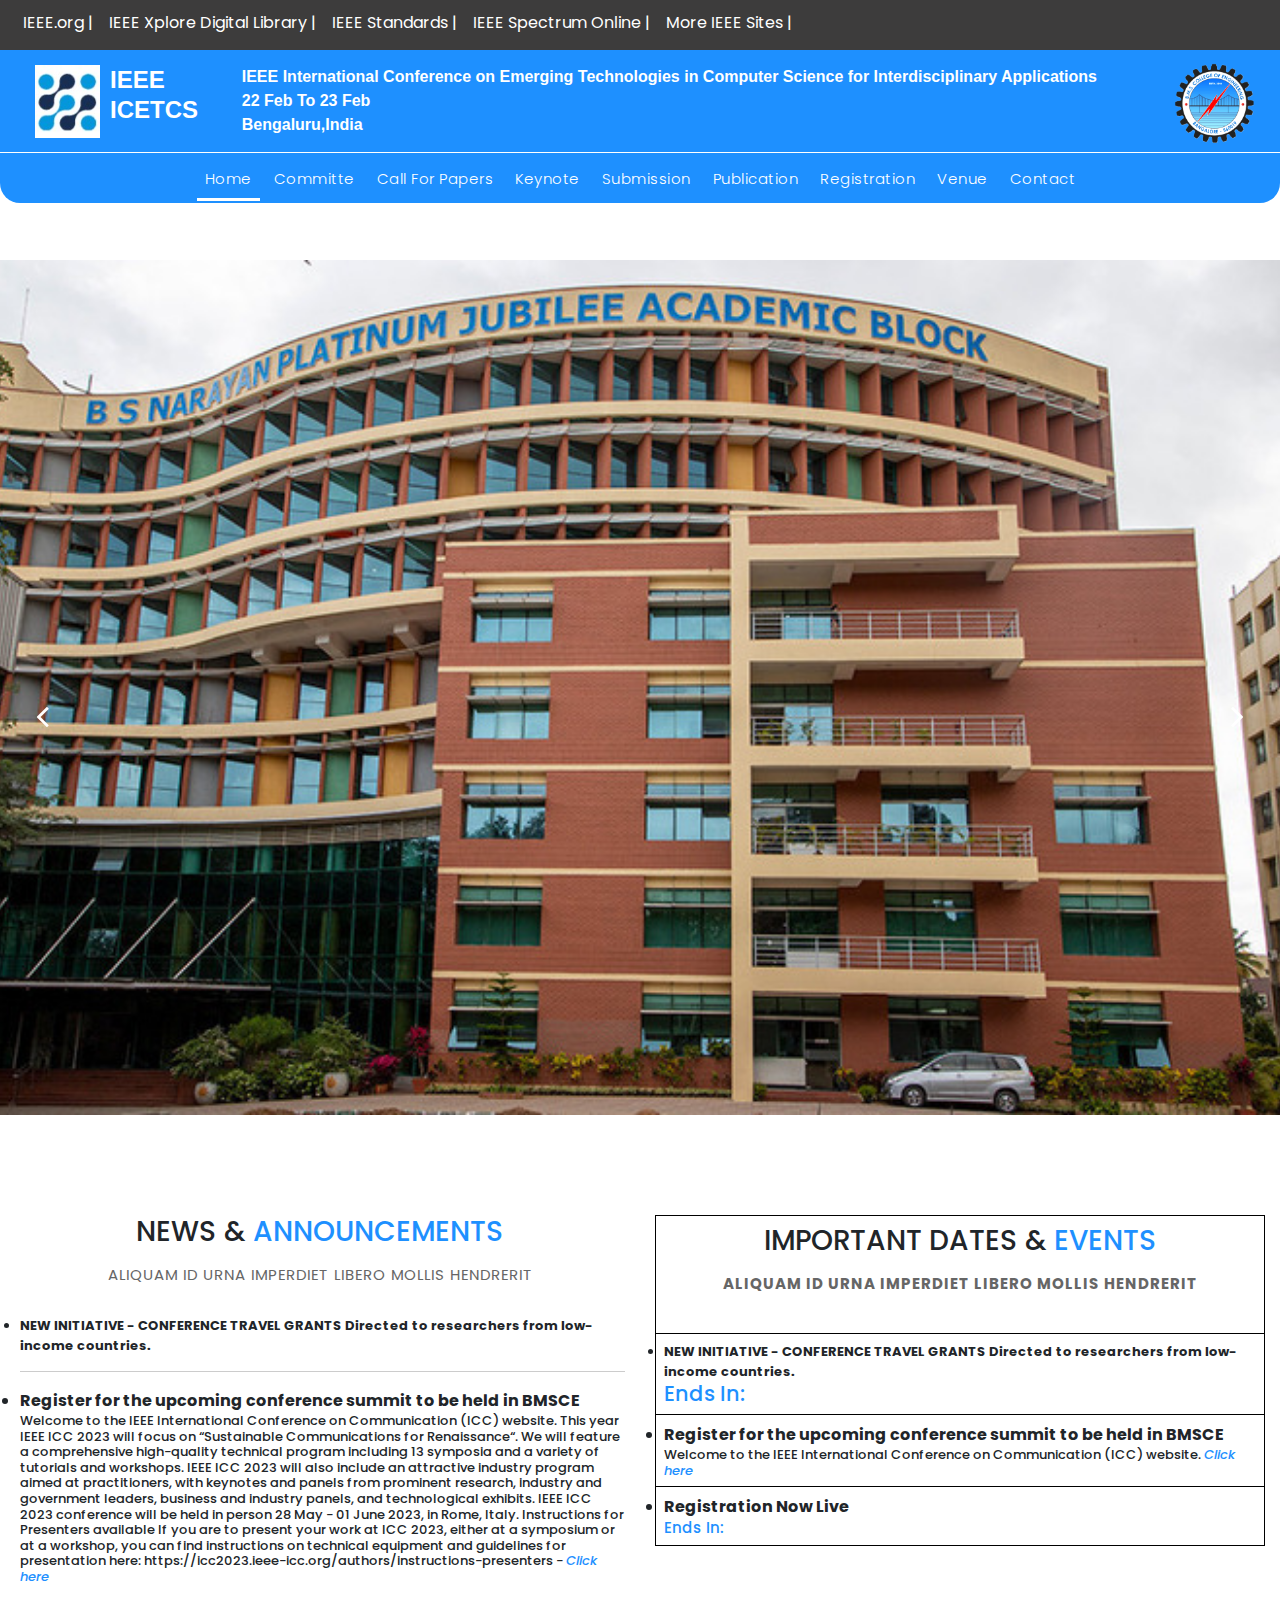
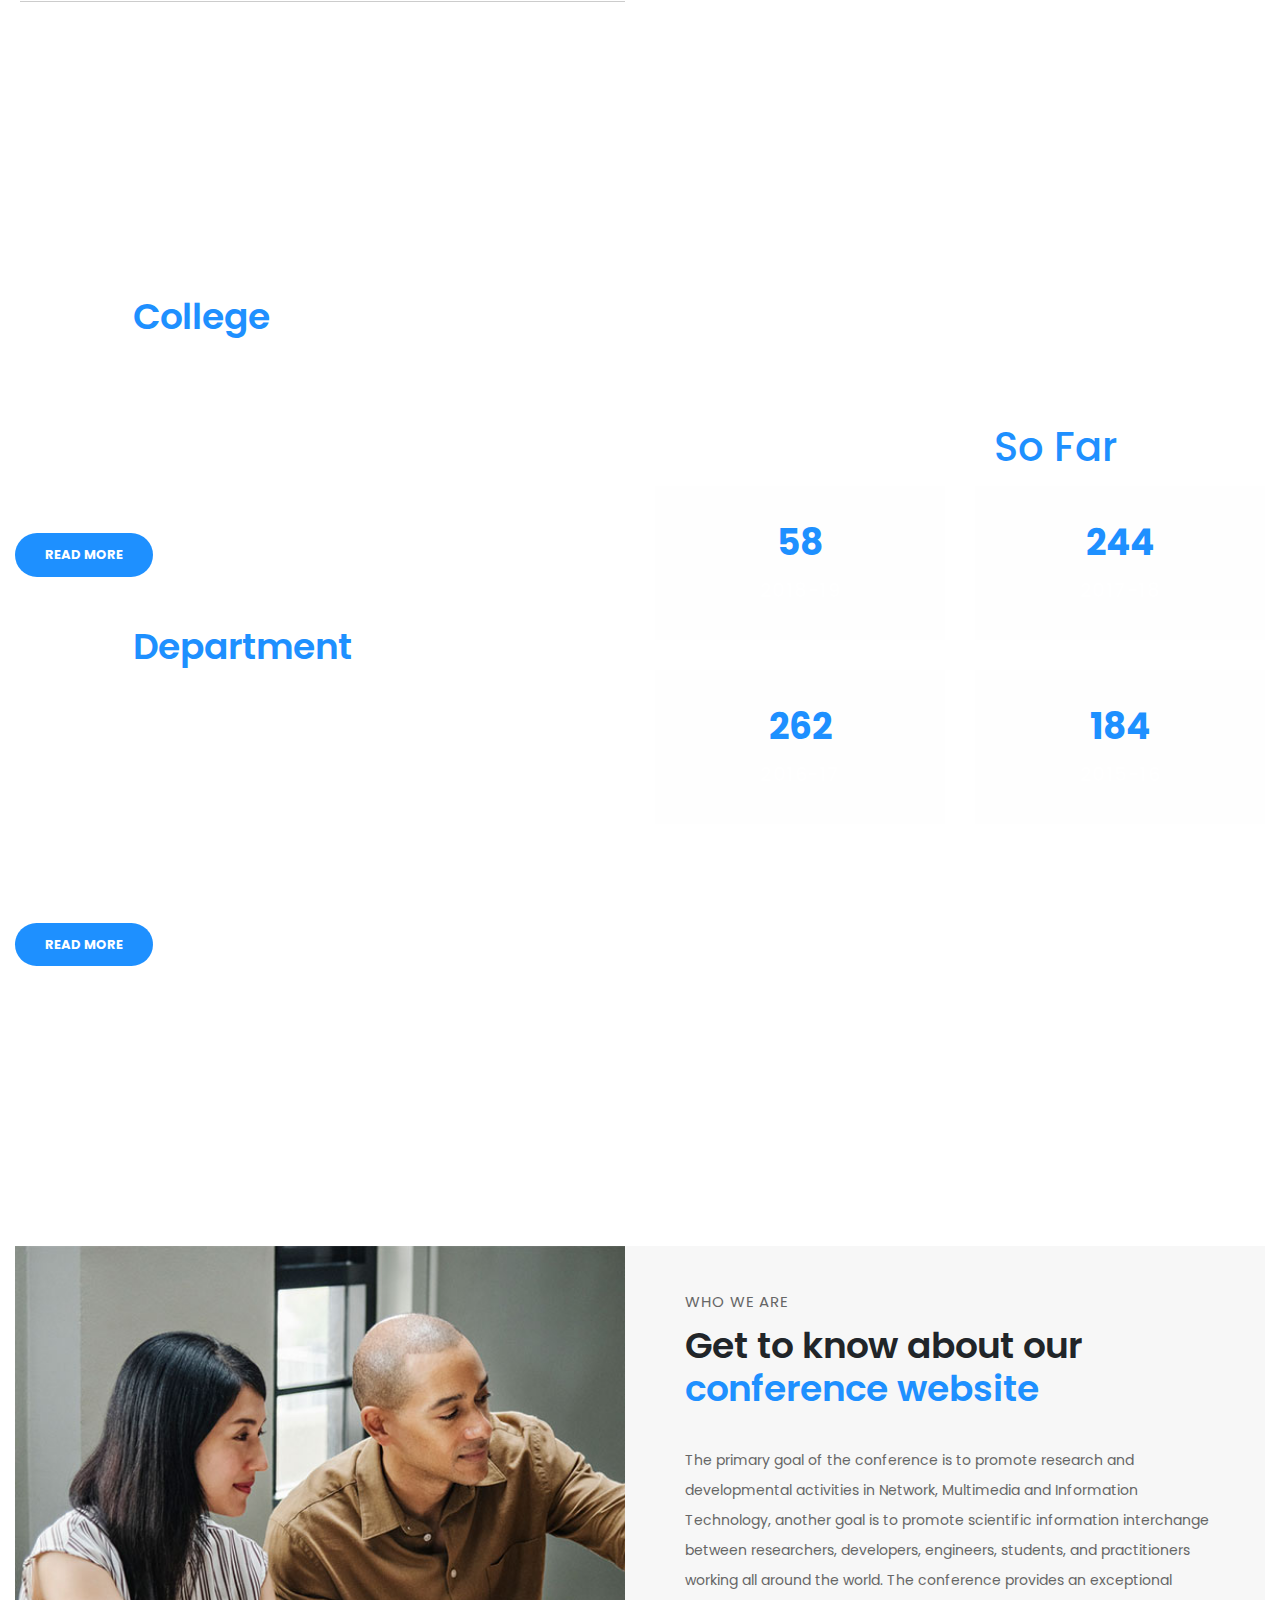
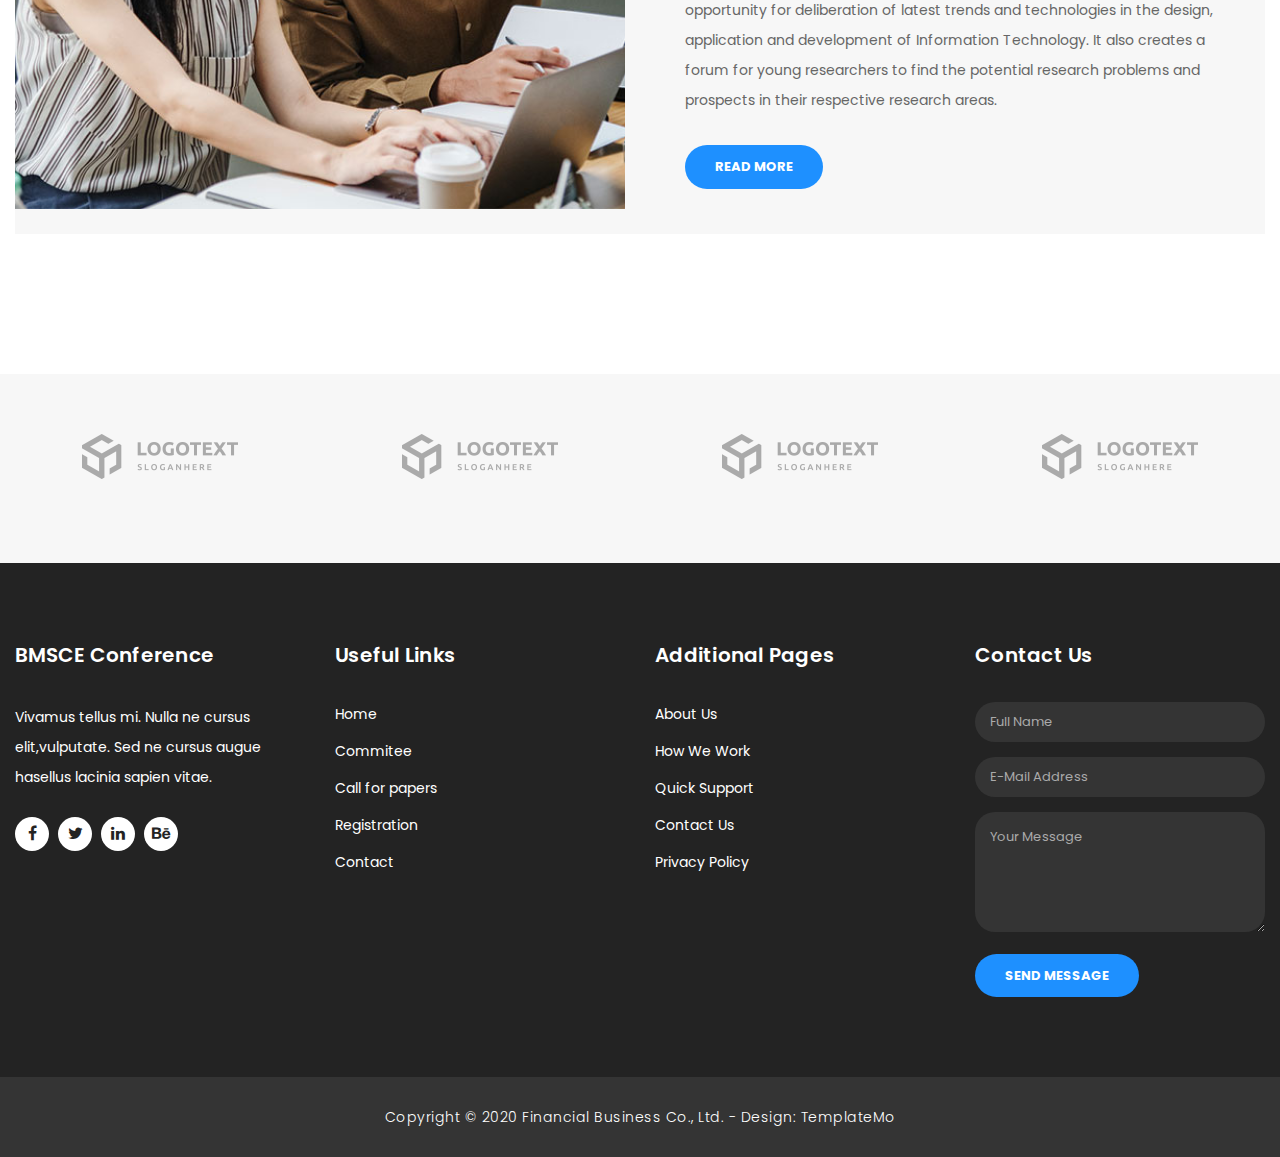
<file: index.html>
<!DOCTYPE html>
<html lang="en">

<head>

    <meta charset="utf-8">
    <meta name="viewport" content="width=device-width, initial-scale=1, shrink-to-fit=no">
    <meta name="description" content="">
    <meta name="author" content="TemplateMo">
    <link href="https://fonts.googleapis.com/css?family=Poppins:100,200,300,400,500,600,700,800,900&display=swap" rel="stylesheet">

    <title>BMSCE Conference HTML5 Template</title>
    <!-- <style>
    ul.navbar-nav{
      display: flex;
      justify-content: flex-end;
    }
    </style> -->
    <style>
        .example h1,
        .example p,
        .example .button {
            transition: all .2s ease-in-out;
        }
        
        .example h1 {
            color: #FFFFFF;
        }
        
        .example p {
            color: #FFFFFF;
        }
        
        .buttons .button {
            color: #FFFFFF;
            border-color: #FFFFFF;
        }
        
        .buttons .button:hover {
            color: #151515;
            background-color: #FFFFFF;
        }
        
        .example {
            font-family: 'Roboto', sans-serif;
            width: 550px;
            height: 378px;
            margin: auto;
            padding: 20px;
            box-sizing: border-box;
        }
        
        .example .flipdown {
            margin: auto;
        }
        
        .example h1 {
            text-align: center;
            font-weight: 100;
            font-size: 3em;
            margin-top: 0;
            margin-bottom: 10px;
        }
        
        .example p {
            text-align: center;
            font-weight: 100;
            margin-top: 0;
            margin-bottom: 35px;
        }
        
        .example .buttons {
            width: 100%;
            height: 50px;
            margin: 50px auto 0px auto;
            display: flex;
            align-items: center;
            justify-content: space-around;
        }
        
        .example .buttons p {
            height: 50px;
            line-height: 50px;
            font-weight: 400;
            padding: 0px 25px 0px 0px;
            color: #333;
            margin: 0px;
        }
        
        .example .button {
            display: inline-block;
            height: 50px;
            box-sizing: border-box;
            line-height: 46px;
            text-decoration: none;
            color: #333;
            padding: 0px 20px;
            border: solid 2px #333;
            border-radius: 4px;
            text-transform: uppercase;
            font-weight: 700;
            transition: all .2s ease-in-out;
        }
        
        .example .button:hover {
            background-color: #333;
            color: #FFF;
        }
        
        .example .button i {
            margin-right: 5px;
        }
        
        @media(max-width: 550px) {
            .example {
                width: 100%;
                height: 362px;
            }
            .example h1 {
                font-size: 2.5em;
            }
            .example p {
                margin-bottom: 25px;
            }
            .example .buttons {
                width: 100%;
                margin-top: 25px;
                text-align: center;
                display: block;
            }
            .example .buttons p,
            .example .buttons a {
                float: none;
                margin: 0 auto;
            }
            .example .buttons p {
                padding-right: 0px;
            }
            .example .buttons a {
                display: inline-block;
            }
        }
        
        table {
            /* font-family: arial, sans-serif;*/
            border-collapse: collapse;
            width: 100%;
        }
        
        td,
        th {
            border: 1px solid black;
            text-align: left;
            padding: 8px;
        }
    </style>
    <script>
        // Set the date we're counting down to
        var countDownDate = new Date("Jul 5, 2023 15:37:25").getTime();

        // Update the count down every 1 second
        var x = setInterval(function() {

            // Get today's date and time
            var now = new Date().getTime();

            // Find the distance between now and the count down date
            var distance = countDownDate - now;

            // Time calculations for days, hours, minutes and seconds
            var days = Math.floor(distance / (1000 * 60 * 60 * 24));
            var hours = Math.floor((distance % (1000 * 60 * 60 * 24)) / (1000 * 60 * 60));
            var minutes = Math.floor((distance % (1000 * 60 * 60)) / (1000 * 60));
            var seconds = Math.floor((distance % (1000 * 60)) / 1000);

            // Display the result in the element with id="demo"
            document.getElementById("demo").innerHTML = days + "d " + hours + "h " +
                minutes + "m " + seconds + "s ";
            document.getElementById("demo1").innerHTML = days + "d " + hours + "h " +
                minutes + "m " + seconds + "s ";

            // If the count down is finished, write some text
            if (distance < 0) {
                clearInterval(x);
                document.getElementById("demo").innerHTML = "EXPIRED";
                document.getElementById("demo1").innerHTML = "EXPIRED";

            }
        }, 1000);
    </script>

    <!-- Bootstrap core CSS -->
    <link href="vendor/bootstrap/css/bootstrap.min.css" rel="stylesheet">

    <!-- Additional CSS Files -->
    <link rel="stylesheet" href="assets/css/fontawesome.css">
    <link rel="stylesheet" href="assets/css/templatemo-finance-business.css">
    <link rel="stylesheet" href="assets/css/owl.css">
    <!--

BMSCE Conference TemplateMo

https://templatemo.com/tm-545-finance-business

-->
</head>

<body>

    <!-- ***** Preloader Start ***** -->
    <div id="preloader">
        <div class="jumper">
            <div></div>
            <div></div>
            <div></div>
        </div>
    </div>
    <!-- ***** Preloader End ***** -->

    <!-- Header -->
    <!-- <div class="sub-header">
        <div class="container">
            <div class="row">
                <div class="col-md-8 col-xs-12">
                    <ul class="left-info">
                        <li><a href="#"><i class="fa fa-clock-o"></i>Mon-Fri 09:00-17:00</a></li>
                        <li><a href="#"><i class="fa fa-phone"></i>090-080-0760</a></li>
                    </ul>
                </div>
                <div class="col-md-4">
                    <ul class="right-icons">
                        <li><a href="#"><i class="fa fa-facebook"></i></a></li>
                        <li><a href="#"><i class="fa fa-twitter"></i></a></li>
                        <li><a href="#"><i class="fa fa-linkedin"></i></a></li>
                        <li><a href="#"><i class="fa fa-behance"></i></a></li>
                    </ul>
                </div>
            </div>
        </div>
    </div> -->
    <nav class="navbar2 navbar-expand-lg " style="background-color: rgb(61, 60, 60);height: 50px;align-items: left;">
        <div class="col-2 text-start "></div>
        <div class="collapse navbar-collapse" id="navbarResponsive"></div>
        <ul class="navbar-nav">

            <li class="nav-item ">
                <a class="nav-link " href="https://www.ieee.org/ ">IEEE.org |</a>
            </li>
            <li class="nav-item ">
                <a class="nav-link " href="https://ieeexplore.ieee.org/Xplore/home.jsp">IEEE Xplore Digital Library |</a>
            </li>
            <li class="nav-item ">
                <a class="nav-link " href="https://standards.ieee.org/ ">IEEE Standards |</a>
            </li>
            <li class="nav-item ">
                <a class="nav-link " href="https://spectrum.ieee.org/ ">IEEE Spectrum Online |</a>
            </li>
            <li class="nav-item ">
                <a class="nav-link " href="https://www.ieee.org/sitemap.html?WT.mc_id=mn_smap ">More IEEE Sites |</a>
            </li>

        </ul>
        </div>
    </nav>

    <header class="header_role">
        <div class="container" style="display: flex; flex-direction:row;background-color:#1E90FF;padding:5px">
            <div class="col-6 text-start" style="display: flex; flex-direction:row;">

                <div class=" col-3 " style="margin-right: 10%;padding-top:10px; font-weight:600;display: flex; flex-direction:row;">
                    <div> <img src="./assets/images/logonew.jpg" width="65px" style="margin-right:10px">
                    </div>
                    <p style="font-size: 24px;font-weight: 800;color:white;font-family:Arial, Helvetica, sans-serif">IEEE ICETCS</p>
                </div>

                <div class="col-8 " style="padding:10px;font-family:'Segoe UI', Tahoma, Geneva, Verdana, sans-serif">
                    <div class="site-name " style="font-weight: 800; color:white ;width:1000px;font-size:16px">IEEE International Conference on Emerging Technologies in Computer Science for Interdisciplinary Applications</div>
                    <div class="site-name " style="color: white;font-weight:700 ">22 Feb To 23 Feb</div>
                    <div class="site-name " style="color: white; font-weight:700">Bengaluru,India</div>
                </div>


                <!-- <button class="navbar-toggler " type="button " data-toggle="collapse " data-target="#navbarResponsive " aria-controls="navbarResponsive " aria-expanded="false " aria-label="Toggle navigation ">
                  <span class="navbar-toggler-icon "></span>
                </button> -->
            </div>
            <div class="col-6 text-end " style="display: flex; flex-direction:row;padding-top:8px;justify-content:flex-end ">

                <div class="col-2 ">
                    <a href="https://bmsce.ac.in/"> <img src="./assets/images/bmslogo.png " width="80px "></a>
                </div>
            </div>
        </div>
        <nav class="navbar navbar-expand-lg" style="background-color: #1E90FF;height: 50px;border-radius: 0px 0px 20px 20px;margin-top: 1px;align-items: center;">
            <!-- <div class="col-2 text-start "></div> -->
            <button class="navbar-toggler" type="button" data-toggle="collapse" data-target="#navbarResponsive" aria-controls="navbarResponsive" aria-expanded="false" aria-label="Toggle navigation">
                <span class="navbar-toggler-icon"></span>
              </button>
            <div class="collapse navbar-collapse" id="navbarResponsive">
                <ul class="navbar-nav" style="margin: 0 auto;">

                    <li class="nav-item active">
                        <a class="nav-link " href="index.html">Home</a>
                    </li>
                    <li class="nav-item">
                        <a class="nav-link " href="committee.html">Committe</a>
                    </li>
                    <li class="nav-item">
                        <a class="nav-link " href="callforpapers.html ">Call for papers</a>
                    </li>
                    <li class="nav-item">
                        <a class="nav-link " href="keynote.html ">Keynote</a>
                    </li>
                    <li class="nav-item">
                        <a class="nav-link " href="submissions.html ">Submission</a>
                    </li>
                    <li class="nav-item">
                        <a class="nav-link " href="publication.html ">Publication</a>
                    </li>
                    <li class="nav-item">
                        <a class="nav-link " href="registration.html ">Registration</a>
                    </li>

                    <li class="nav-item">
                        <a class="nav-link " href="venue.html ">Venue</a>
                    </li>
                    <li class="nav-item">
                        <a class="nav-link " href="contact.html">Contact</a>
                    </li>
                </ul>
            </div>

            </div>
        </nav>
    </header>


    <!-- Page Content -->
    <!-- Banner Starts Here -->
    <div class="main-banner header-text " id="top " style="margin-top: 150px; ">
        <div class="Modern-Slider ">
            <!-- Item -->
            <div class="item item-1 ">
                <div class="img-fill ">
                    <!-- <div class="text-content ">
                        <h6>we are ready to help you</h6>
                        <h4>Financial Analysis<br>&amp; Consulting</h4>
                        <p>This finance HTML template is 100% free of charge provided by TemplateMo for everyone. This is a multiple-page version with different HTML pages. <a href="one-page.html ">One-page version</a> is available as of 2021 February.</p>
                        <a href="contact.html " class="filled-button ">contact us</a>
                    </div> -->
                </div>
            </div>
            <!-- // Item -->
            <!-- Item -->
            <div class="item item-2 ">
                <div class="img-fill ">
                    <!-- <div class="text-content ">
                        <h6>we are here to support you</h6>
                        <h4>Accounting<br>&amp; Management</h4>
                        <p>You are allowed to use this template for your company websites. You are NOT allowed to re-distribute this template ZIP file on any template download website. Please contact TemplateMo for more detail.</p>
                        <a href="services.html " class="filled-button ">our services</a>
                    </div> -->
                </div>
            </div>
            <!-- // Item -->
            <!-- Item -->
            <!-- <div class="item item-3 ">
                <div class="img-fill ">
                    <div class="text-content ">
                        <h6>we have a solid background</h6>
                        <h4>Market Analysis<br>&amp; Statistics</h4>
                        <p>You can download, edit and use this layout for your business website. Phasellus lacinia ac sapien vitae dapibus. Mauris ut dapibus velit cras interdum nisl ac urna tempor mollis.</p>
                        <a href="about.html " class="filled-button ">learn more</a>
                    </div>
                </div>
            </div> -->
            <!-- // Item -->
        </div>
    </div>
    <!-- Banner Ends Here -->

    <!-- <div class="request-form ">
        <div class="container ">
            <div class="row ">
                <div class="col-md-8 ">
                    <h4>Request a call back right now ?</h4>
                    <span>Mauris ut dapibus velit cras interdum nisl ac urna tempor mollis.</span>
                </div>
                <div class="col-md-4 ">
                    <a href="contact.html " class="border-button ">Contact Us</a>
                </div>
            </div>
        </div>
    </div> -->

    <div class="services ">
        <div class="container ">
            <div class="row ">
                <!-- <div class="col-md-4 "> -->
                <div class="col-md-6" style="
                height: 400px;
                overflow: auto;">
                    <div class="section-heading ">
                        <h3>NEWS & <em>ANNOUNCEMENTS</em></h3>
                        <span>Aliquam id urna imperdiet libero mollis hendrerit</span>
                    </div>
                    <ul style="margin-bottom: 20px;margin-left:5px" style="font-size: medium;font-family:'Poppins', sans-serif;">

                        <li style="font-size: small;font-weight: bold;">NEW INITIATIVE - CONFERENCE TRAVEL GRANTS Directed to researchers from low-income countries.</li>

                        <hr>
                        <li style="font-weight: bold;">Register for the upcoming conference summit to be held in BMSCE</li>
                        <h2 style="font-size: small;">Welcome to the IEEE International Conference on Communication (ICC) website. This year IEEE ICC 2023 will focus on “Sustainable Communications for Renaissance“. We will feature a comprehensive high-quality technical program including
                            13 symposia and a variety of tutorials and workshops. IEEE ICC 2023 will also include an attractive industry program aimed at practitioners, with keynotes and panels from prominent research, industry and government leaders,
                            business and industry panels, and technological exhibits. IEEE ICC 2023 conference will be held in person 28 May - 01 June 2023, in Rome, Italy. Instructions for Presenters available If you are to present your work at ICC 2023,
                            either at a symposium or at a workshop, you can find instructions on technical equipment and guidelines for presentation here: https://icc2023.ieee-icc.org/authors/instructions-presenters - <em style="color: #1E90FF;">Click here</em></h2>
                        <hr>
                        <li style="font-weight: bold;">Registration Now Live</li>
                        <li style="font-size: small;">View the Registration Fees and Benefits.</li>
                    </ul>
                    <a href="#" class="filled-button">Register Here</a>
                    <hr>
                    <h2 style="font-size: small;font-weight: bold;">Important Dates Paper Submission opens: 1/10/2022</h2>
                    <br>
                    <div style="font-size: smaller;">
                        <li> Registration last date: 15/08/2023</li>
                        <li> Registration last date: 15/08/2023</li>
                        <li> Registration last date: 15/08/2023</li>
                        <li> Registration last date: 15/08/2023</li>
                        <li> Registration last date: 15/08/2023</li>
                    </div>


                </div>
                <div class="col-md-6" style="
                height: 400px;
                overflow: auto;">
                    <table>
                        <tr>
                            <th>
                                <div class="section-heading ">
                                    <h3>IMPORTANT DATES & <em>EVENTS</em></h3>
                                    <span>Aliquam id urna imperdiet libero mollis hendrerit</span>
                                </div>
                            </th>
                            <!-- <ul style="margin-bottom: 20px;margin-left:5px" style="font-size: medium;font-family:'Poppins', sans-serif;"> -->

                        </tr>
                        <!-- <div class="col-md-4" style="
                height: 400px;
                overflow: auto;"> -->
                        <tr>
                            <td>
                                <li style="font-size: small;font-weight: bold;">NEW INITIATIVE - CONFERENCE TRAVEL GRANTS Directed to researchers from low-income countries.</li>
                                <div class="row" style="font-size: 25px;">
                                    <h2 style="font-size: smaller;color:#1E90FF; margin-left: 15px;">Ends In: </h2>
                                    <h2 id="demo" style="font-size: smaller;"></h2>
                                </div>
                            </td>
                        </tr>
                        <tr>
                            <td>
                                <li style="font-weight: bold;">Register for the upcoming conference summit to be held in BMSCE</li>
                                <h2 style="font-size: small;">Welcome to the IEEE International Conference on Communication (ICC) website. <em style="color: #1E90FF;">Click here</em></h2>

                            </td>
                        </tr>

                        <tr>
                            <td>
                                <li style="font-weight: bold;">Registration Now Live</li>
                                <div class="row" style="font-size: large;">
                                    <h2 style="font-size: smaller;color:#1E90FF; margin-left: 15px;">Ends In: </h2>
                                    <h2 id="demo1" style="font-size: smaller;"></h2>
                                </div>
                            </td>
                        </tr>
                    </table>
                </div>






                <!-- </ul> -->
                <!-- <div>
                    <p id="demo"></p>
                </div> -->
            </div>


            <!-- <div class="col-md-4 ">
                    <div class="service-item ">
                        <img src="assets/images/service_01.jpg " alt=" ">
                        <div class="down-content ">
                            <h4>Digital Currency</h4>
                            <p>Sed tincidunt dictum lobortis. Aenean tempus diam vel augue luctus dignissim. Nunc ornare leo tortor.</p>
                            <a href=" " class="filled-button ">Read More</a>
                        </div>
                    </div>
                </div>
                <div class="col-md-4 ">
                    <div class="service-item ">
                        <img src="assets/images/service_02.jpg " alt=" ">
                        <div class="down-content ">
                            <h4>Market Analysis</h4>
                            <p>Sed tincidunt dictum lobortis. Aenean tempus diam vel augue luctus dignissim. Nunc ornare leo tortor.</p>
                            <a href=" " class="filled-button ">Read More</a>
                        </div>
                    </div>
                </div>
                <div class="col-md-4 ">
                    <div class="service-item ">
                        <img src="assets/images/service_03.jpg " alt=" ">
                        <div class="down-content ">
                            <h4>Historical Data</h4>
                            <p>Sed tincidunt dictum lobortis. Aenean tempus diam vel augue luctus dignissim. Nunc ornare leo tortor.</p>
                            <a href=" " class="filled-button ">Read More</a>
                        </div>
                    </div>
                </div> -->

        </div>

        <!-- Display the countdown timer in an element -->


        <!-- <div class="example"> -->
        <!-- <h1>FlipDown.js</h1> -->
        <!-- <p>⏰ A lightweight and performant flip styled countdown clock</p> -->
        <!-- <div id="flipdown" class="flipdown"></div>
            <div class="buttons"> -->
        <!-- <p>Version: <span id="ver"></span> (&lt;11KB minified)</p> -->
        <!-- <a href="https://github.com/PButcher/flipdown#flipdown" target="_blank" class="buttonner"><i class="fab fa-github"></i> <span>Get started</span></a> -->
        <!-- </div>
        </div> -->

    </div>
    </div>

    <div class="fun-facts ">
        <div class="container ">
            <div class="row ">
                <div class="col-md-6 ">
                    <div class="left-content ">
                        <h2>About <em>College</em></h2>
                        <p>BMSCE is the first private sector initiative in engineering education in India. Over the past 74 years of its illustrious existence, the institution has produced more than 40,000 engineers/leaders who have enriched the world through
                            their immense contributions for mankind.</p>
                        <a href="https://bmsce.ac.in/home/About-BMSCE " class="filled-button ">Read More</a>
                    </div>
                    <br><br>
                    <div class="left-content ">
                        <h2>About <em>Department</em></h2>
                        <p>The department of Computer Science and Engineering, B.M.S College of Engineering is a regionally and nationally renowned department in computer science and information technology since 1983. With the vision to produce professionals,
                            researchers, innovators and entrepreneurs having ethics and social responsibilities,our focus is towards moulding the students with strong technical knowledge, research attitude and societal values.</p>

                    </div>
                    <a href="https://bmsce.ac.in/home/Computer-Science-and-Engineering-About " class="filled-button ">Read More</a>

                </div>
                <div class="col-md-6 align-self-center ">
                    <h1>Our Publications <em>So Far</em></h1>
                    <div class="row ">
                        <div class="col-md-6 ">
                            <div class="count-area-content ">
                                <div class="count-digit ">58</div>
                                <div class="count-title ">2018-19</div>
                            </div>
                        </div>
                        <div class="col-md-6 ">
                            <div class="count-area-content ">
                                <div class="count-digit ">244</div>
                                <div class="count-title ">2017-18</div>
                            </div>
                        </div>
                        <div class="col-md-6 ">
                            <div class="count-area-content ">
                                <div class="count-digit ">262</div>
                                <div class="count-title ">2016-17</div>
                            </div>
                        </div>
                        <div class="col-md-6 ">
                            <div class="count-area-content ">
                                <div class="count-digit ">184</div>
                                <div class="count-title ">2015-16</div>
                            </div>
                        </div>
                    </div>
                </div>
            </div>
        </div>
    </div>

    <div class="more-info ">
        <div class="container ">
            <div class="row ">
                <div class="col-md-12 ">
                    <div class="more-info-content ">
                        <div class="row ">
                            <div class="col-md-6 ">
                                <div class="left-image ">
                                    <img src="assets/images/more-info.jpg " alt=" ">
                                </div>
                            </div>
                            <div class="col-md-6 align-self-center ">
                                <div class="right-content ">
                                    <span>Who we are</span>
                                    <h2>Get to know about our <em>conference website</em></h2>
                                    <p>The primary goal of the conference is to promote research and developmental activities in Network, Multimedia and Information Technology, another goal is to promote scientific information interchange between researchers,
                                        developers, engineers, students, and practitioners working all around the world. The conference provides an exceptional opportunity for deliberation of latest trends and technologies in the design, application and
                                        development of Information Technology. It also creates a forum for young researchers to find the potential research problems and prospects in their respective research areas.</p>
                                    <a href="# " class="filled-button ">Read More</a>
                                </div>
                            </div>
                        </div>
                    </div>
                </div>
            </div>
        </div>
    </div>

    <!-- <div class="more-info " style="margin-top: 0%;">
        <div class="container ">
            <div class="row ">
                <div class="col-md-12 ">
                    <div class="more-info-content ">
                        <div class="row ">
                            <div class="col-md-6 ">
                                <div class="left-image ">
                                    <img src="assets/images/more-info.jpg " alt=" ">
                                </div>
                            </div>
                            <div class="col-md-6 align-self-center ">
                                <div class="right-content ">
                                    <span>Who we are</span>
                                    <h2>Get to know about our <em>College</em></h2>
                                    <p>BMSCE is the first private sector initiative in engineering education in India. Over the past 74 years of its illustrious existence, the institution has produced more than 40,000 engineers/leaders who have enriched
                                        the world through their immense contributions for mankind. Started with only 03 undergraduate courses, BMSCE today offers 13 Undergraduate & 16 Postgraduate courses both in conventional and emerging areas. 14 of
                                        its Departments are recognized as Research Centers offering PhD/M.Sc (Engineering by Research) degrees in Science, Engineering and Management. </p>
                                    <a href="https://bmsce.ac.in/home/About-BMSCE" class="filled-button ">Read More</a>
                                </div>
                            </div>
                        </div>
                    </div>
                </div>
            </div>
        </div>
    </div>

    <div class="more-info " style="margin-top: 0%;">
        <div class="container ">
            <div class="row ">
                <div class="col-md-12 ">
                    <div class="more-info-content ">
                        <div class="row ">
                            <div class="col-md-6 ">
                                <div class="left-image ">
                                    <img src="assets/images/more-info.jpg " alt=" ">
                                </div>
                            </div>
                            <div class="col-md-6 align-self-center ">
                                <div class="right-content ">
                                    <span>Who we are</span>
                                    <h2>Get to know about our <em>Department</em></h2>
                                    <p>The department of Computer Science and Engineering, B.M.S College of Engineering is a regionally and nationally renowned department in computer science and information technology since 1983. With the vision to produce
                                        professionals, researchers, innovators and entrepreneurs having ethics and social responsibilities,our focus is towards moulding the students with strong technical knowledge, research attitude and societal values.
                                        The syllabus of department of CSE has been designed by including core fundamental subjects, advanced and cutting-edge technologies which prepares the students for industries and higher studies. The department has
                                        well experienced and dedicated faculty team to deliver quality education to the students. </p>
                                    <a href="https://bmsce.ac.in/home/Computer-Science-and-Engineering-About" class="filled-button ">Read More</a>
                                </div>
                            </div>
                        </div>
                    </div>
                </div>
            </div>
        </div>
    </div> -->

    <!-- <div class="testimonials ">
        <div class="container ">
            <div class="row ">
                <div class="col-md-12 ">
                    <div class="section-heading ">
                        <h2>What they say <em>about us</em></h2>
                        <span>testimonials from our greatest clients</span>
                    </div>
                </div>
                <div class="col-md-12 ">
                    <div class="owl-testimonials owl-carousel ">

                        <div class="testimonial-item ">
                            <div class="inner-content ">
                                <h4>George Walker</h4>
                                <span>Chief Financial Analyst</span>
                                <p>"Nulla ullamcorper, ipsum vel condimentum congue, mi odio vehicula tellus, sit amet malesuada justo sem sit amet quam. Pellentesque in sagittis lacus. "</p>
                            </div>
                            <img src="http://placehold.it/60x60 " alt=" ">
                        </div>

                        <div class="testimonial-item ">
                            <div class="inner-content ">
                                <h4>John Smith</h4>
                                <span>Market Specialist</span>
                                <p>"In eget leo ante. Sed nibh leo, laoreet accumsan euismod quis, scelerisque a nunc. Mauris accumsan, arcu id ornare malesuada, est nulla luctus nisi. "</p>
                            </div>
                            <img src="http://placehold.it/60x60 " alt=" ">
                        </div>

                        <div class="testimonial-item ">
                            <div class="inner-content ">
                                <h4>David Wood</h4>
                                <span>Chief Accountant</span>
                                <p>"Ut ultricies maximus turpis, in sollicitudin ligula posuere vel. Donec finibus maximus neque, vitae egestas quam imperdiet nec. Proin nec mauris eu tortor consectetur tristique. "</p>
                            </div>
                            <img src="http://placehold.it/60x60 " alt=" ">
                        </div>

                        <div class="testimonial-item ">
                            <div class="inner-content ">
                                <h4>Andrew Boom</h4>
                                <span>Marketing Head</span>
                                <p>"Curabitur sollicitudin, tortor at suscipit volutpat, nisi arcu aliquet dui, vitae semper sem turpis quis libero. Quisque vulputate lacinia nisl ac lobortis. "</p>
                            </div>
                            <img src="http://placehold.it/60x60 " alt=" ">
                        </div>

                    </div>
                </div>
            </div>
        </div>
    </div> -->

    <!-- <div class="callback-form ">
        <div class="container ">
            <div class="row ">
                <div class="col-md-12 ">
                    <div class="section-heading ">
                        <h2>Request a <em>call back</em></h2>
                        <span>Etiam suscipit ante a odio consequat</span>
                    </div>
                </div>
                <div class="col-md-12 ">
                    <div class="contact-form ">
                        <form id="contact " action=" " method="post ">
                            <div class="row ">
                                <div class="col-lg-4 col-md-12 col-sm-12 ">
                                    <fieldset>
                                        <input name="name " type="text " class="form-control " id="name " placeholder="Full Name " required=" ">
                                    </fieldset>
                                </div>
                                <div class="col-lg-4 col-md-12 col-sm-12 ">
                                    <fieldset>
                                        <input name="email " type="text " class="form-control " id="email " pattern="[^ @]*@[^ @]* " placeholder="E-Mail Address " required=" ">
                                    </fieldset>
                                </div>
                                <div class="col-lg-4 col-md-12 col-sm-12 ">
                                    <fieldset>
                                        <input name="subject " type="text " class="form-control " id="subject " placeholder="Subject " required=" ">
                                    </fieldset>
                                </div>
                                <div class="col-lg-12 ">
                                    <fieldset>
                                        <textarea name="message " rows="6 " class="form-control " id="message " placeholder="Your Message " required=" "></textarea>
                                    </fieldset>
                                </div>
                                <div class="col-lg-12 ">
                                    <fieldset>
                                        <button type="submit " id="form-submit " class="border-button ">Send Message</button>
                                    </fieldset>
                                </div>
                            </div>
                        </form>
                    </div>
                </div>
            </div>
        </div>
    </div> -->

    <div class="partners ">
        <div class="container ">
            <div class="row ">
                <div class="col-md-12 ">
                    <div class="owl-partners owl-carousel ">

                        <div class="partner-item ">
                            <img src="assets/images/client-01.png " title="1 " alt="1 ">
                        </div>

                        <div class="partner-item ">
                            <img src="assets/images/client-01.png " title="2 " alt="2 ">
                        </div>

                        <div class="partner-item ">
                            <img src="assets/images/client-01.png " title="3 " alt="3 ">
                        </div>

                        <div class="partner-item ">
                            <img src="assets/images/client-01.png " title="4 " alt="4 ">
                        </div>

                        <div class="partner-item ">
                            <img src="assets/images/client-01.png " title="5 " alt="5 ">
                        </div>

                    </div>
                </div>
            </div>
        </div>
    </div>


    <!-- Footer Starts Here -->
    <footer>
        <div class="container ">
            <div class="row ">
                <div class="col-md-3 footer-item ">
                    <h4>BMSCE Conference</h4>
                    <p>Vivamus tellus mi. Nulla ne cursus elit,vulputate. Sed ne cursus augue hasellus lacinia sapien vitae.</p>
                    <ul class="social-icons ">
                        <li><a rel="nofollow " href="https://fb.com/templatemo " target="_blank "><i class="fa fa-facebook "></i></a></li>
                        <li><a href="# "><i class="fa fa-twitter "></i></a></li>
                        <li><a href="# "><i class="fa fa-linkedin "></i></a></li>
                        <li><a href="# "><i class="fa fa-behance "></i></a></li>
                    </ul>
                </div>
                <div class="col-md-3 footer-item ">
                    <h4>Useful Links</h4>
                    <ul class="menu-list ">
                        <li><a href="index.html">Home</a></li>
                        <li><a href="committee.html">Commitee</a></li>
                        <li><a href="callforpapers.html">Call for papers</a></li>
                        <li><a href="registration.html">Registration</a></li>
                        <li><a href="contact.html ">Contact</a></li>
                    </ul>
                </div>
                <div class="col-md-3 footer-item ">
                    <h4>Additional Pages</h4>
                    <ul class="menu-list ">
                        <li><a href="# ">About Us</a></li>
                        <li><a href="# ">How We Work</a></li>
                        <li><a href="# ">Quick Support</a></li>
                        <li><a href="# ">Contact Us</a></li>
                        <li><a href="# ">Privacy Policy</a></li>
                    </ul>
                </div>
                <div class="col-md-3 footer-item last-item ">
                    <h4>Contact Us</h4>
                    <div class="contact-form ">
                        <form id="contact footer-contact " action=" " method="post ">
                            <div class="row ">
                                <div class="col-lg-12 col-md-12 col-sm-12 ">
                                    <fieldset>
                                        <input name="name " type="text " class="form-control " id="name " placeholder="Full Name " required=" ">
                                    </fieldset>
                                </div>
                                <div class="col-lg-12 col-md-12 col-sm-12 ">
                                    <fieldset>
                                        <input name="email " type="text " class="form-control " id="email " pattern="[^ @]*@[^ @]* " placeholder="E-Mail Address " required=" ">
                                    </fieldset>
                                </div>
                                <div class="col-lg-12 ">
                                    <fieldset>
                                        <textarea name="message " rows="6 " class="form-control " id="message " placeholder="Your Message " required=" "></textarea>
                                    </fieldset>
                                </div>
                                <div class="col-lg-12 ">
                                    <fieldset>
                                        <button type="submit " id="form-submit " class="filled-button ">Send Message</button>
                                    </fieldset>
                                </div>
                            </div>
                        </form>
                    </div>
                </div>
            </div>
        </div>
    </footer>

    <div class="sub-footer ">
        <div class="container ">
            <div class="row ">
                <div class="col-md-12 ">
                    <p>Copyright &copy; 2020 Financial Business Co., Ltd. - Design: <a rel="nofollow noopener " href="https://templatemo.com " target="_blank ">TemplateMo</a></p>
                </div>
            </div>
        </div>
    </div>

    <!-- Bootstrap core JavaScript -->
    <script src="vendor/jquery/jquery.min.js "></script>
    <script src="vendor/bootstrap/js/bootstrap.bundle.min.js "></script>

    <!-- Additional Scripts -->
    <script src="assets/js/custom.js "></script>
    <script src="assets/js/owl.js "></script>
    <script src="assets/js/slick.js "></script>
    <script src="assets/js/accordions.js "></script>
    <script src="assets/js/timer.js"></script>

    <script language="text/Javascript ">
        cleared[0] = cleared[1] = cleared[2] = 0; //set a cleared flag for each field
        function clearField(t) { //declaring the array outside of the
            if (!cleared[t.id]) { // function makes it static and global
                cleared[t.id] = 1; // you could use true and false, but that's more typing
                t.value = ''; // with more chance of typos
                t.style.color = '#fff';
            }
        }
    </script>

</body>

</html>
</file>
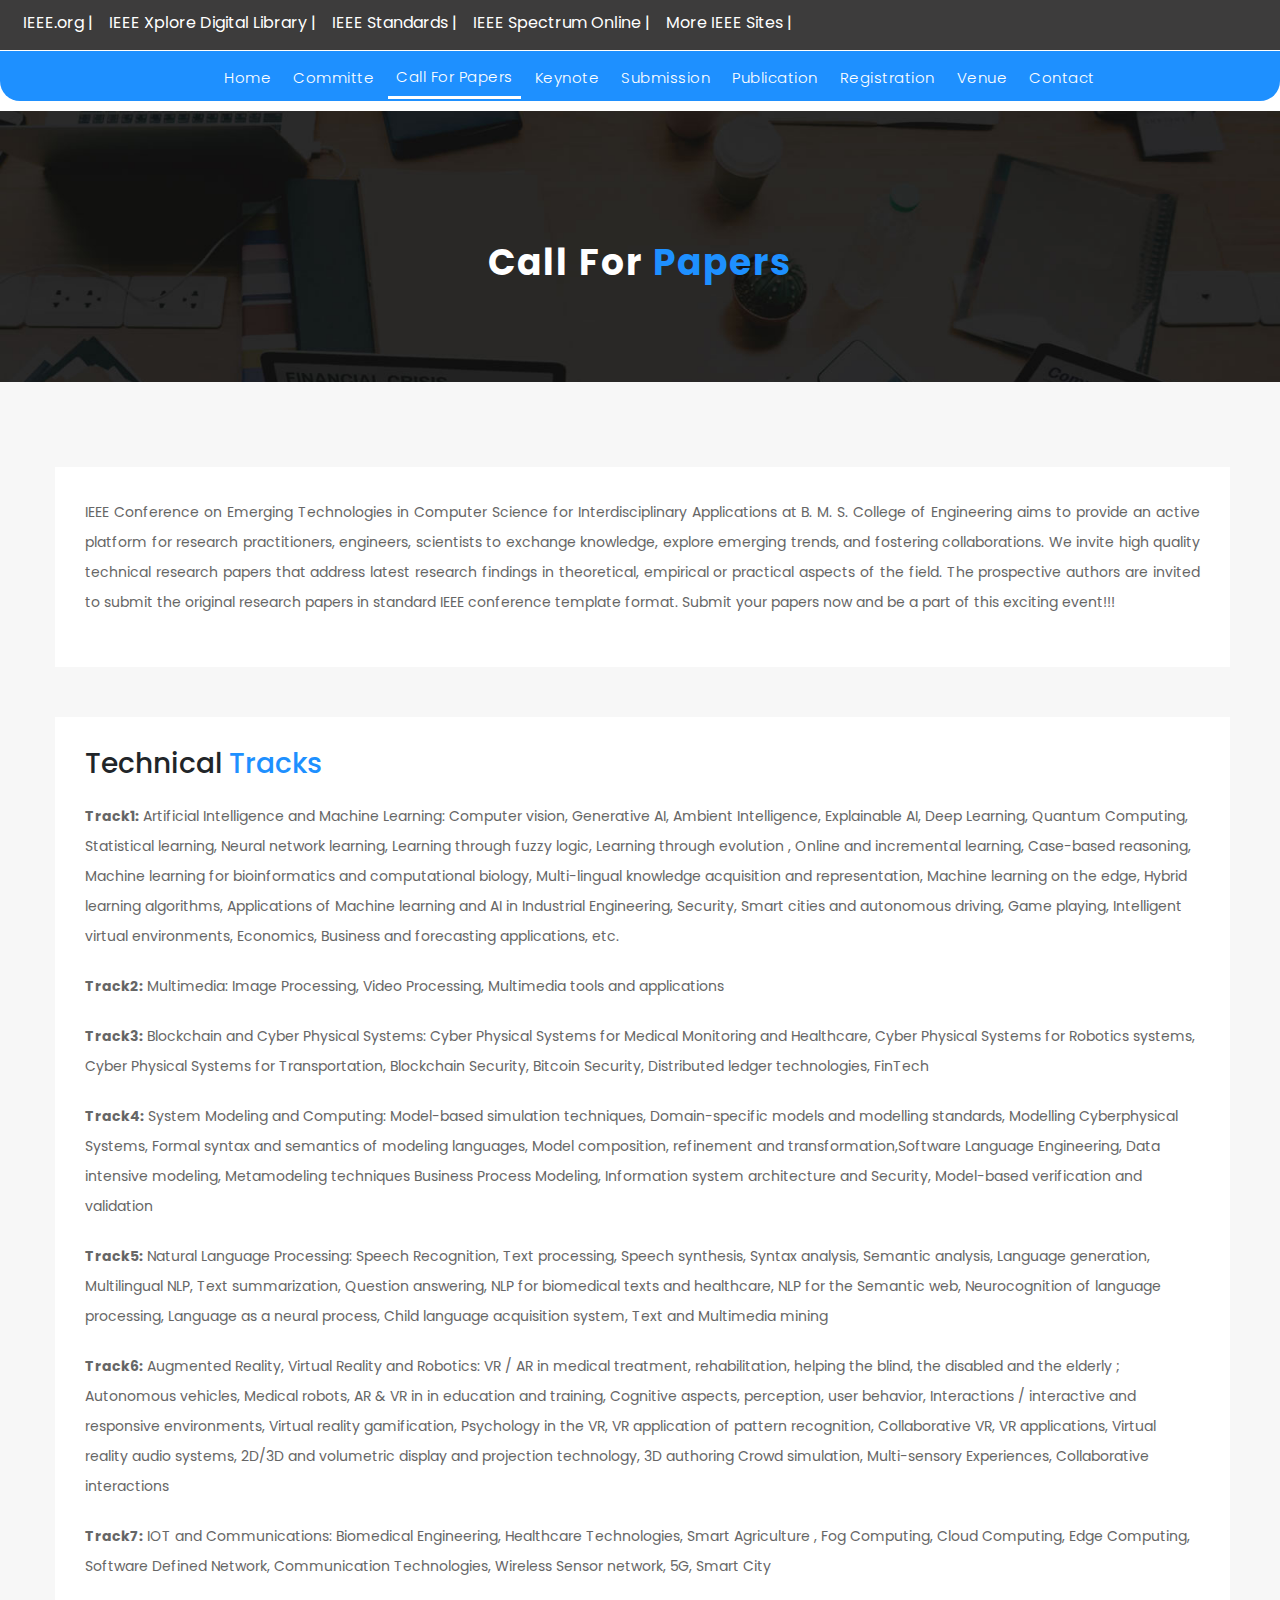
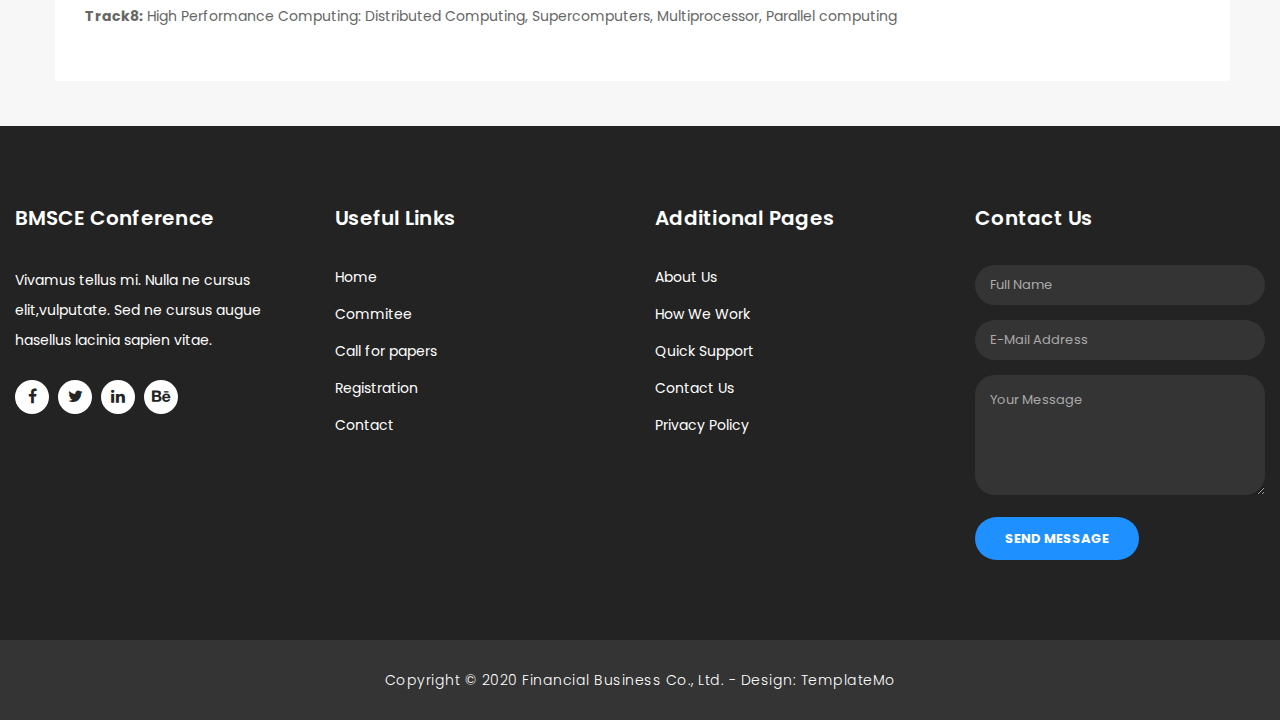
<file: callforpapers.html>
<!DOCTYPE html>
<html lang="en">

<head>

    <meta charset="utf-8">
    <meta name="viewport" content="width=device-width, initial-scale=1, shrink-to-fit=no">
    <meta name="description" content="">
    <meta name="author" content="TemplateMo">
    <link href="https://fonts.googleapis.com/css?family=Poppins:100,200,300,400,500,600,700,800,900&display=swap" rel="stylesheet">

    <title>BMSCE Conference - About Page</title>

    <!-- Bootstrap core CSS -->
    <link href="vendor/bootstrap/css/bootstrap.min.css" rel="stylesheet">

    <!-- Additional CSS Files -->
    <link rel="stylesheet" href="assets/css/fontawesome.css">
    <link rel="stylesheet" href="assets/css/templatemo-finance-business.css">
    <link rel="stylesheet" href="assets/css/owl.css">
    <!--

BMSCE Conference TemplateMo

https://templatemo.com/tm-545-finance-business

-->
</head>

<body>

    <!-- ***** Preloader Start ***** -->
    <div id="preloader">
        <div class="jumper">
            <div></div>
            <div></div>
            <div></div>
        </div>
    </div>
    <!-- ***** Preloader End ***** -->

    <!-- Header -->
    <nav class="navbar2 navbar-expand-lg " style="background-color: rgb(61, 60, 60);height: 50px;align-items: left;">
        <div class="col-2 text-start "></div>
        <ul class="navbar-nav">

            <li class="nav-item ">
                <a class="nav-link " href="https://www.ieee.org/ ">IEEE.org |</a>
            </li>
            <li class="nav-item ">
                <a class="nav-link " href="https://ieeexplore.ieee.org/Xplore/home.jsp">IEEE Xplore Digital Library |</a>
            </li>
            <li class="nav-item ">
                <a class="nav-link " href="https://standards.ieee.org/ ">IEEE Standards |</a>
            </li>
            <li class="nav-item ">
                <a class="nav-link " href="https://spectrum.ieee.org/ ">IEEE Spectrum Online |</a>
            </li>
            <li class="nav-item ">
                <a class="nav-link " href="https://www.ieee.org/sitemap.html?WT.mc_id=mn_smap ">More IEEE Sites |</a>
            </li>

        </ul>
        </div>
    </nav>

    <header class="">
        <nav class="navbar navbar-expand-lg" style="background-color: #1E90FF;height: 50px;border-radius: 0px 0px 20px 20px;margin-top: 1px;align-items: center;">
            <div class="col-2 text-start "></div>
            <button class="navbar-toggler" type="button" data-toggle="collapse" data-target="#navbarResponsive" aria-controls="navbarResponsive" aria-expanded="false" aria-label="Toggle navigation">
                <span class="navbar-toggler-icon"></span>
              </button>
            <div class="collapse navbar-collapse" id="navbarResponsive">
                <ul class="navbar-nav" style="align-items: center;">

                    <li class="nav-item ">
                        <a class="nav-link " href="index.html">Home</a>
                    </li>
                    <li class="nav-item ">
                        <a class="nav-link " href="committee.html">Committe</a>
                    </li>
                    <li class="nav-item active">
                        <a class="nav-link " href="callforpapers.html ">Call for papers</a>
                    </li>
                    <li class="nav-item ">
                        <a class="nav-link " href="keynote.html ">Keynote</a>
                    </li>
                    <li class="nav-item ">
                        <a class="nav-link " href="submissions.html ">Submission</a>
                    </li>
                    <li class="nav-item ">
                        <a class="nav-link " href="publication.html ">Publication</a>
                    </li>
                    <li class="nav-item ">
                        <a class="nav-link " href="registration.html ">Registration</a>
                    </li>

                    <li class="nav-item ">
                        <a class="nav-link " href="venue.html ">Venue</a>
                    </li>
                    <li class="nav-item ">
                        <a class="nav-link " href="contact.html">Contact</a>
                    </li>
                </ul>
            </div>
            </div>
        </nav>
    </header>

    <!-- Page Content -->
    <div class="page-heading header-text" style="text-align:center;padding:130px 0px 130px 0px;">
        <div class="container">
            <div class="row">
                <div class="col-md-12">
                    <h1>Call For <em style="color: #1E90FF;font-style: normal;">Papers</em></h1>

                    <!-- <span>We have over 20 years of experience</span> -->
                </div>
            </div>
        </div>
    </div>


    <div class="team">
        <div class="container">
            <div class="column">
                <!-- <div class="col-md-12">

                </div> -->
                <div class="col-md-14">
                    <div class="team-item">

                        <div class="down-content">
                            <p style="text-align: justify;">IEEE Conference on Emerging Technologies in Computer Science for Interdisciplinary Applications at B. M. S. College of Engineering aims to provide an active platform for research practitioners, engineers, scientists to exchange
                                knowledge, explore emerging trends, and fostering collaborations. We invite high quality technical research papers that address latest research findings in theoretical, empirical or practical aspects of the field. The prospective
                                authors are invited to submit the original research papers in standard IEEE conference template format. Submit your papers now and be a part of this exciting event!!!</p>
                        </div>
                    </div>
                </div>
                <div class="col-md-6" style="padding-top: 25px;">
                    <!-- Add your content here -->
                </div>
                <div class="col-md-6" style="padding-top: 25px;">
                    <!-- Add your content here -->
                </div>
                <div class="col-md-14">
                    <div class="team-item">

                        <div class="down-content">
                            <h3>Technical <em style="font-style: normal;color: #1E90FF;">Tracks</em></h3>
                            <p style="margin-top: 20px;"><b>Track1:</b> Artificial Intelligence and Machine Learning: Computer vision, Generative AI, Ambient Intelligence, Explainable AI, Deep Learning, Quantum Computing, Statistical learning, Neural network learning, Learning through
                                fuzzy logic, Learning through evolution , Online and incremental learning, Case-based reasoning, Machine learning for bioinformatics and computational biology, Multi-lingual knowledge acquisition and representation, Machine
                                learning on the edge, Hybrid learning algorithms, Applications of Machine learning and AI in Industrial Engineering, Security, Smart cities and autonomous driving, Game playing, Intelligent virtual environments, Economics,
                                Business and forecasting applications, etc.</p>
                            <p><b>Track2:</b> Multimedia: Image Processing, Video Processing, Multimedia tools and applications</p>
                            <p><b>Track3:</b> Blockchain and Cyber Physical Systems: Cyber Physical Systems for Medical Monitoring and Healthcare, Cyber Physical Systems for Robotics systems, Cyber Physical Systems for Transportation, Blockchain Security,
                                Bitcoin Security, Distributed ledger technologies, FinTech</p>
                            <p><b>Track4:</b> System Modeling and Computing: Model-based simulation techniques, Domain-specific models and modelling standards, Modelling Cyberphysical Systems, Formal syntax and semantics of modeling languages, Model composition,
                                refinement and transformation,Software Language Engineering, Data intensive modeling, Metamodeling techniques Business Process Modeling, Information system architecture and Security, Model-based verification and validation</p>
                            <p><b>Track5:</b> Natural Language Processing: Speech Recognition, Text processing, Speech synthesis, Syntax analysis, Semantic analysis, Language generation, Multilingual NLP, Text summarization, Question answering, NLP for biomedical
                                texts and healthcare, NLP for the Semantic web, Neurocognition of language processing, Language as a neural process, Child language acquisition system, Text and Multimedia mining</p>
                            <p><b>Track6:</b> Augmented Reality, Virtual Reality and Robotics: VR / AR in medical treatment, rehabilitation, helping the blind, the disabled and the elderly ; Autonomous vehicles, Medical robots, AR & VR in in education and
                                training, Cognitive aspects, perception, user behavior, Interactions / interactive and responsive environments, Virtual reality gamification, Psychology in the VR, VR application of pattern recognition, Collaborative VR,
                                VR applications, Virtual reality audio systems, 2D/3D and volumetric display and projection technology, 3D authoring Crowd simulation, Multi-sensory Experiences, Collaborative interactions</p>
                            <p><b>Track7:</b> IOT and Communications: Biomedical Engineering, Healthcare Technologies, Smart Agriculture , Fog Computing, Cloud Computing, Edge Computing, Software Defined Network, Communication Technologies, Wireless Sensor
                                network, 5G, Smart City</p>
                            <p><b>Track8:</b> High Performance Computing: Distributed Computing, Supercomputers, Multiprocessor, Parallel computing</p>

                        </div>
                    </div>
                </div>
                <!-- <div class="col-md-4">
                    <div class="team-item">
                        <img src="assets/images/team_02.jpg" alt="">
                        <div class="down-content">
                            <h4>Mary Houston</h4>
                            <span>Chief Marketing Officer</span>
                            <p>In sem sem, dapibus non lacus auctor, ornare sollicitudin lacus. Aliquam ipsum urna, semper quis.</p>
                        </div>
                    </div>
                </div>
                <div class="col-md-4">
                    <div class="team-item">
                        <img src="assets/images/team_03.jpg" alt="">
                        <div class="down-content">
                            <h4>Paul Walker</h4>
                            <span>Financial Analyst</span>
                            <p>In sem sem, dapibus non lacus auctor, ornare sollicitudin lacus. Aliquam ipsum urna, semper quis.</p>
                        </div>
                    </div>
                </div> -->
            </div>
        </div>
    </div>



    <!-- Footer Starts Here -->
    <footer>
        <div class="container">
            <div class="row">
                <div class="col-md-3 footer-item">
                    <h4>BMSCE Conference</h4>
                    <p>Vivamus tellus mi. Nulla ne cursus elit,vulputate. Sed ne cursus augue hasellus lacinia sapien vitae.</p>
                    <ul class="social-icons">
                        <li><a rel="nofollow" href="https://fb.com/templatemo" target="_blank"><i class="fa fa-facebook"></i></a></li>
                        <li><a href="#"><i class="fa fa-twitter"></i></a></li>
                        <li><a href="#"><i class="fa fa-linkedin"></i></a></li>
                        <li><a href="#"><i class="fa fa-behance"></i></a></li>
                    </ul>
                </div>
                <div class="col-md-3 footer-item ">
                    <h4>Useful Links</h4>
                    <ul class="menu-list ">
                        <li><a href="index.html">Home</a></li>
                        <li><a href="committee.html">Commitee</a></li>
                        <li><a href="callforpapers.html">Call for papers</a></li>
                        <li><a href="registration.html">Registration</a></li>
                        <li><a href="contact.html">Contact</a></li>
                    </ul>
                </div>
                <div class="col-md-3 footer-item">
                    <h4>Additional Pages</h4>
                    <ul class="menu-list">
                        <li><a href="#">About Us</a></li>
                        <li><a href="#">How We Work</a></li>
                        <li><a href="#">Quick Support</a></li>
                        <li><a href="#">Contact Us</a></li>
                        <li><a href="#">Privacy Policy</a></li>
                    </ul>
                </div>
                <div class="col-md-3 footer-item last-item">
                    <h4>Contact Us</h4>
                    <div class="contact-form">
                        <form id="contact footer-contact" action="" method="post">
                            <div class="row">
                                <div class="col-lg-12 col-md-12 col-sm-12">
                                    <fieldset>
                                        <input name="name" type="text" class="form-control" id="name" placeholder="Full Name" required="">
                                    </fieldset>
                                </div>
                                <div class="col-lg-12 col-md-12 col-sm-12">
                                    <fieldset>
                                        <input name="email" type="text" class="form-control" id="email" pattern="[^ @]*@[^ @]*" placeholder="E-Mail Address" required="">
                                    </fieldset>
                                </div>
                                <div class="col-lg-12">
                                    <fieldset>
                                        <textarea name="message" rows="6" class="form-control" id="message" placeholder="Your Message" required=""></textarea>
                                    </fieldset>
                                </div>
                                <div class="col-lg-12">
                                    <fieldset>
                                        <button type="submit" id="form-submit" class="filled-button">Send Message</button>
                                    </fieldset>
                                </div>
                            </div>
                        </form>
                    </div>
                </div>
            </div>
        </div>
    </footer>

    <div class="sub-footer">
        <div class="container">
            <div class="row">
                <div class="col-md-12">
                    <p>Copyright &copy; 2020 Financial Business Co., Ltd. - Design: <a rel="nofollow noopener" href="https://templatemo.com" target="_blank">TemplateMo</a></p>
                </div>
            </div>
        </div>
    </div>

    <!-- Bootstrap core JavaScript -->
    <script src="vendor/jquery/jquery.min.js"></script>
    <script src="vendor/bootstrap/js/bootstrap.bundle.min.js"></script>

    <!-- Additional Scripts -->
    <script src="assets/js/custom.js"></script>
    <script src="assets/js/owl.js"></script>
    <script src="assets/js/slick.js"></script>
    <script src="assets/js/accordions.js"></script>

    <script language="text/Javascript">
        cleared[0] = cleared[1] = cleared[2] = 0; //set a cleared flag for each field
        function clearField(t) { //declaring the array outside of the
            if (!cleared[t.id]) { // function makes it static and global
                cleared[t.id] = 1; // you could use true and false, but that's more typing
                t.value = ''; // with more chance of typos
                t.style.color = '#fff';
            }
        }
    </script>

</body>

</html>
</file>
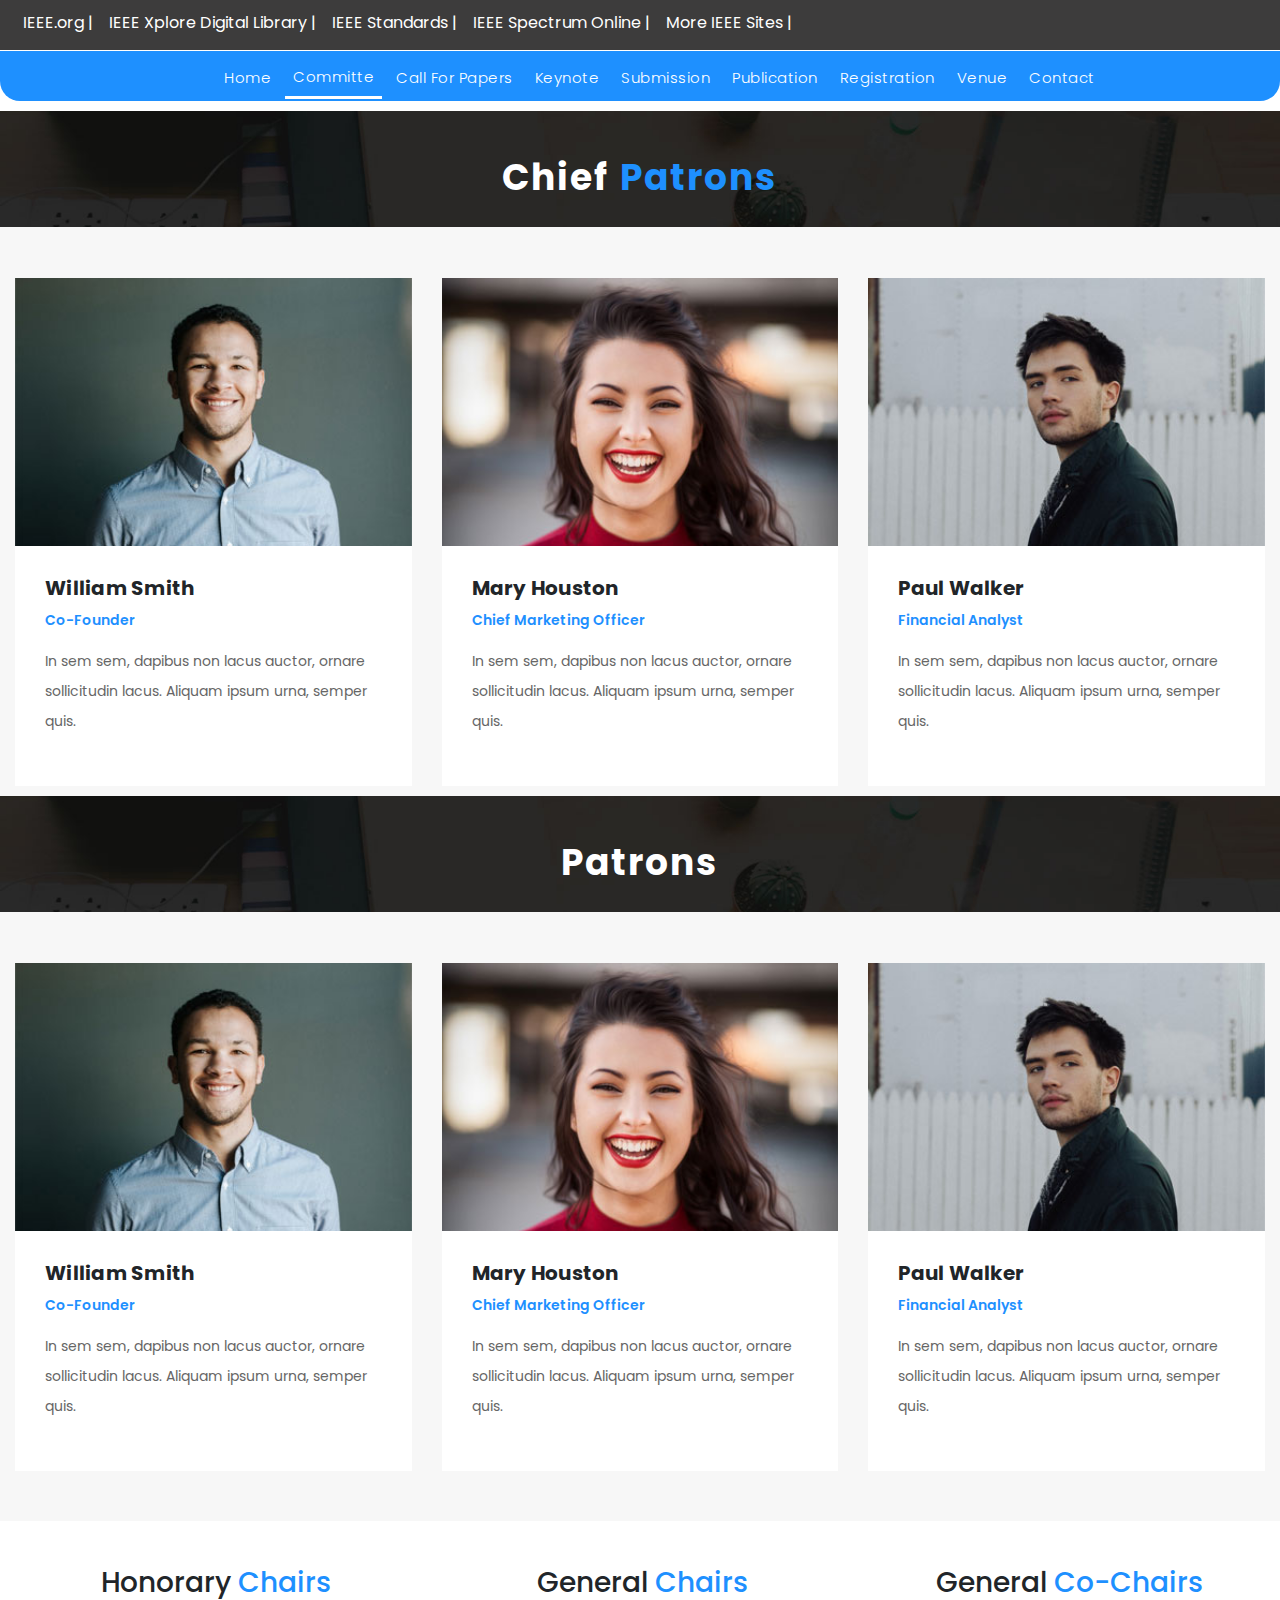
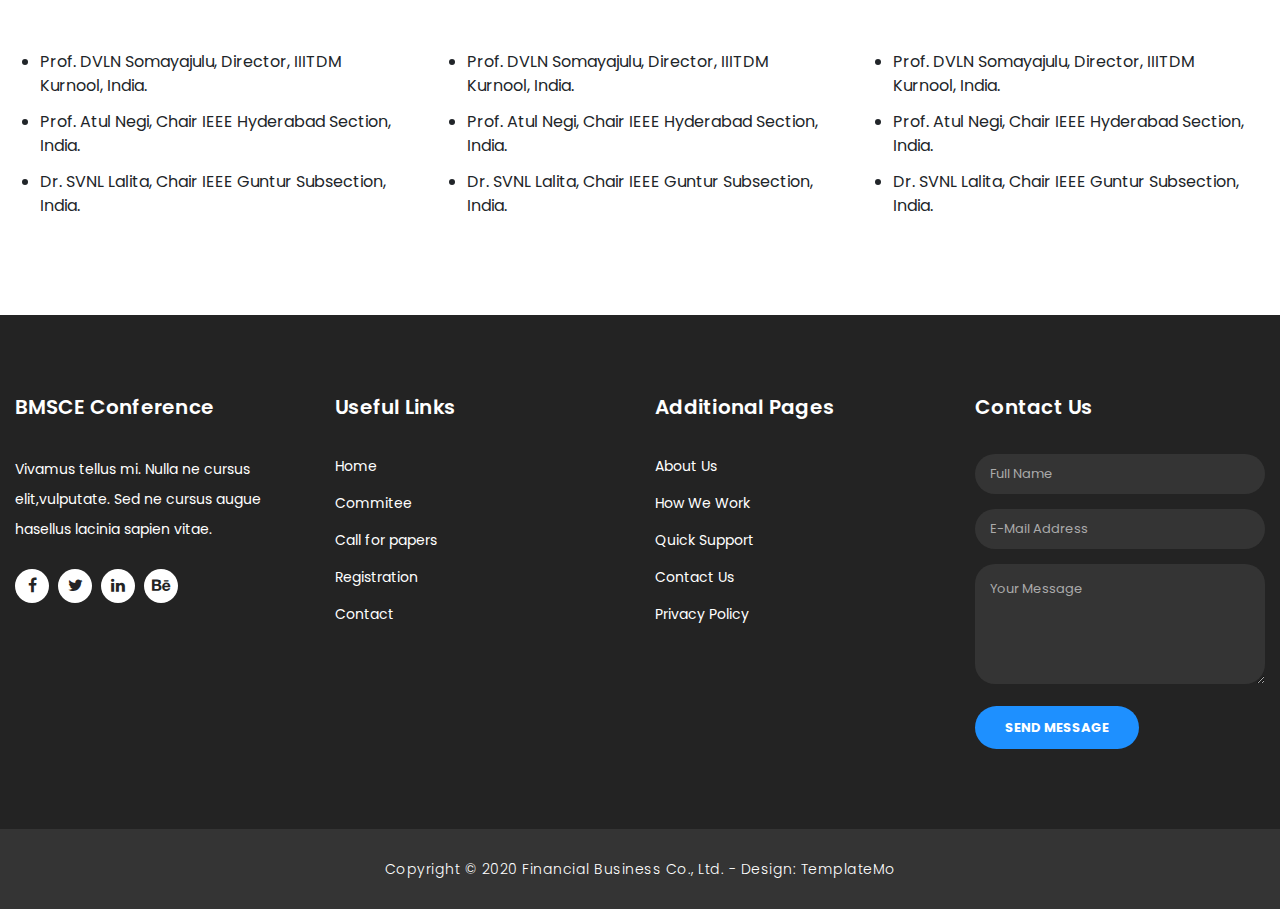
<file: committee.html>
<!DOCTYPE html>
<html lang="en">

<head>

    <meta charset="utf-8">
    <meta name="viewport" content="width=device-width, initial-scale=1, shrink-to-fit=no">
    <meta name="description" content="">
    <meta name="author" content="TemplateMo">
    <link href="https://fonts.googleapis.com/css?family=Poppins:100,200,300,400,500,600,700,800,900&display=swap" rel="stylesheet">

    <title>BMSCE Conference - About Page</title>

    <!-- Bootstrap core CSS -->
    <link href="vendor/bootstrap/css/bootstrap.min.css" rel="stylesheet">

    <!-- Additional CSS Files -->
    <link rel="stylesheet" href="assets/css/fontawesome.css">
    <link rel="stylesheet" href="assets/css/templatemo-finance-business.css">
    <link rel="stylesheet" href="assets/css/owl.css">
    <!--

BMSCE Conference TemplateMo

https://templatemo.com/tm-545-finance-business

-->
</head>

<body>

    <!-- ***** Preloader Start ***** -->
    <div id="preloader">
        <div class="jumper">
            <div></div>
            <div></div>
            <div></div>
        </div>
    </div>
    <!-- ***** Preloader End ***** -->

    <!-- Header -->
    <!-- <div class="sub-header">
        <div class="container">
            <div class="row">
                <div class="col-md-8 col-xs-12">
                    <ul class="left-info">
                        <li><a href="#"><i class="fa fa-clock-o"></i>Mon-Fri 09:00-17:00</a></li>
                        <li><a href="#"><i class="fa fa-phone"></i>090-080-0760</a></li>
                    </ul>
                </div>
                <div class="col-md-4">
                    <ul class="right-icons">
                        <li><a href="#"><i class="fa fa-facebook"></i></a></li>
                        <li><a href="#"><i class="fa fa-twitter"></i></a></li>
                        <li><a href="#"><i class="fa fa-linkedin"></i></a></li>
                        <li><a href="#"><i class="fa fa-behance"></i></a></li>
                    </ul>
                </div>
            </div>
        </div>
    </div> -->
    <nav class="navbar2 navbar-expand-lg " style="background-color: rgb(61, 60, 60);height: 50px;align-items: left;">
        <div class="col-2 text-start "></div>
        <ul class="navbar-nav">

            <li class="nav-item ">
                <a class="nav-link " href="https://www.ieee.org/ ">IEEE.org |</a>
            </li>
            <li class="nav-item ">
                <a class="nav-link " href="https://ieeexplore.ieee.org/Xplore/home.jsp">IEEE Xplore Digital Library |</a>
            </li>
            <li class="nav-item ">
                <a class="nav-link " href="https://standards.ieee.org/ ">IEEE Standards |</a>
            </li>
            <li class="nav-item ">
                <a class="nav-link " href="https://spectrum.ieee.org/ ">IEEE Spectrum Online |</a>
            </li>
            <li class="nav-item ">
                <a class="nav-link " href="https://www.ieee.org/sitemap.html?WT.mc_id=mn_smap ">More IEEE Sites |</a>
            </li>

        </ul>
        </div>
    </nav>

    <header class="">
        <nav class="navbar navbar-expand-lg" style="background-color: #1E90FF;height: 50px;border-radius: 0px 0px 20px 20px;margin-top: 1px;align-items: center;">
            <div class="col-2 text-start "></div>
            <button class="navbar-toggler" type="button" data-toggle="collapse" data-target="#navbarResponsive" aria-controls="navbarResponsive" aria-expanded="false" aria-label="Toggle navigation">
                <span class="navbar-toggler-icon"></span>
              </button>
            <div class="collapse navbar-collapse" id="navbarResponsive">
                <ul class="navbar-nav" style="align-items: center;">

                    <li class="nav-item ">
                        <a class="nav-link " href="index.html">Home</a>
                    </li>
                    <li class="nav-item active">
                        <a class="nav-link " href="committee.html">Committe</a>
                    </li>
                    <li class="nav-item ">
                        <a class="nav-link " href="callforpapers.html ">Call for papers</a>
                    </li>
                    <li class="nav-item ">
                        <a class="nav-link " href="keynote.html ">Keynote</a>
                    </li>
                    <li class="nav-item ">
                        <a class="nav-link " href="submissions.html ">Submission</a>
                    </li>
                    <li class="nav-item ">
                        <a class="nav-link " href="publication.html ">Publication</a>
                    </li>
                    <li class="nav-item ">
                        <a class="nav-link " href="registration.html ">Registration</a>
                    </li>

                    <li class="nav-item ">
                        <a class="nav-link " href="venue.html ">Venue</a>
                    </li>
                    <li class="nav-item ">
                        <a class="nav-link " href="contact.html">Contact</a>
                    </li>
                </ul>
            </div>
            </div>
        </nav>
    </header>

    <!-- Page Content -->
    <div class="page-heading header-text" style="text-align:center">
        <div class="container">
            <div class="row">
                <div class="col-md-12">
                    <h1>Chief <em style="color: #1E90FF;font-style: normal;">Patrons</em></h1>

                    <!-- <span>We have over 20 years of experience</span> -->
                </div>
            </div>
        </div>
    </div>

    <!-- <div class="more-info about-info">
      <div class="container">
        <div class="row">
          <div class="col-md-12">
            <div class="more-info-content">
              <div class="row">
                <div class="col-md-6 align-self-center">
                  <div class="right-content">
                    <span>our solid background on finance</span>
                    <h2>Get to know about <em>our company</em></h2>
                    <p>Fusce nec ultrices lectus. Duis nec scelerisque risus. Ut id tempor turpis, ac dignissim ipsum. Nulla ullamcorper, ipsum vel condimentum congue, mi odio vehicula tellus, sit amet malesuada justo sem. 
                    <br><br>Pellentesque in sagittis lacus, vel auctor sem. Quisque eu quam eleifend, ullamcorper dui nec, luctus quam.</p>
                    <a href="" class="filled-button">Read More</a>
                  </div>
                </div>
                <div class="col-md-6">
                  <div class="left-image">
                    <img src="assets/images/about-image.jpg" alt="">
                  </div>
                </div>
              </div>
            </div>
          </div>
        </div>
      </div>
    </div> -->

    <div class="team">
        <div class="container">
            <div class="row">
                <div class="col-md-12">
                    <!-- <div class="section-heading">
              <h2>Our team <em>members</em></h2>
              <span>Suspendisse a ante in neque iaculis lacinia</span>
            </div> -->
                </div>
                <div class="col-md-4">
                    <div class="team-item">
                        <img src="assets/images/team_01.jpg" alt="">
                        <div class="down-content">
                            <h4>William Smith</h4>
                            <span>Co-Founder</span>
                            <p>In sem sem, dapibus non lacus auctor, ornare sollicitudin lacus. Aliquam ipsum urna, semper quis.</p>
                        </div>
                    </div>
                </div>
                <div class="col-md-4">
                    <div class="team-item">
                        <img src="assets/images/team_02.jpg" alt="">
                        <div class="down-content">
                            <h4>Mary Houston</h4>
                            <span>Chief Marketing Officer</span>
                            <p>In sem sem, dapibus non lacus auctor, ornare sollicitudin lacus. Aliquam ipsum urna, semper quis.</p>
                        </div>
                    </div>
                </div>
                <div class="col-md-4">
                    <div class="team-item">
                        <img src="assets/images/team_03.jpg" alt="">
                        <div class="down-content">
                            <h4>Paul Walker</h4>
                            <span>Financial Analyst</span>
                            <p>In sem sem, dapibus non lacus auctor, ornare sollicitudin lacus. Aliquam ipsum urna, semper quis.</p>
                        </div>
                    </div>
                </div>
            </div>
        </div>
    </div>
    <!-- 
    <div class="fun-facts">
      <div class="container">
        <div class="row">
          <div class="col-md-6">
            <div class="left-content">
              <span>Lorem ipsum dolor sit amet</span>
              <h2>Our solutions for your <em>business growth</em></h2>
              <p>Pellentesque ultrices at turpis in vestibulum. Aenean pretium elit nec congue elementum. Nulla luctus laoreet porta. Maecenas at nisi tempus, porta metus vitae, faucibus augue. 
              <br><br>Fusce et venenatis ex. Quisque varius, velit quis dictum sagittis, odio velit molestie nunc, ut posuere ante tortor ut neque.</p>
              <a href="" class="filled-button">Read More</a>
            </div>
          </div>
          <div class="col-md-6 align-self-center">
            <div class="row">
              <div class="col-md-6">
                <div class="count-area-content">
                  <div class="count-digit">945</div>
                  <div class="count-title">Work Hours</div>
                </div>
              </div>
              <div class="col-md-6">
                <div class="count-area-content">
                  <div class="count-digit">1280</div>
                  <div class="count-title">Great Reviews</div>
                </div>
              </div>
              <div class="col-md-6">
                <div class="count-area-content">
                  <div class="count-digit">578</div>
                  <div class="count-title">Projects Done</div>
                </div>
              </div>
              <div class="col-md-6">
                <div class="count-area-content">
                  <div class="count-digit">26</div>
                  <div class="count-title">Awards Won</div>
                </div>
              </div>
            </div>
          </div>
        </div>
      </div>
    </div> -->
    <div class="page-heading header-text" style="text-align:center">
        <div class="container">
            <div class="row">
                <div class="col-md-12">
                    <h1>Patrons</h1>
                    <!-- <span>We have over 20 years of experience</span> -->
                </div>
            </div>
        </div>
    </div>
    <div class="team">
        <div class="container">
            <div class="row">
                <div class="col-md-12">
                    <!-- <div class="section-heading">
              <h2>Our team <em>members</em></h2>
              <span>Suspendisse a ante in neque iaculis lacinia</span>
            </div> -->
                </div>
                <div class="col-md-4">
                    <div class="team-item">
                        <img src="assets/images/team_01.jpg" alt="">
                        <div class="down-content">
                            <h4>William Smith</h4>
                            <span>Co-Founder</span>
                            <p>In sem sem, dapibus non lacus auctor, ornare sollicitudin lacus. Aliquam ipsum urna, semper quis.</p>
                        </div>
                    </div>
                </div>
                <div class="col-md-4">
                    <div class="team-item">
                        <img src="assets/images/team_02.jpg" alt="">
                        <div class="down-content">
                            <h4>Mary Houston</h4>
                            <span>Chief Marketing Officer</span>
                            <p>In sem sem, dapibus non lacus auctor, ornare sollicitudin lacus. Aliquam ipsum urna, semper quis.</p>
                        </div>
                    </div>
                </div>
                <div class="col-md-4">
                    <div class="team-item">
                        <img src="assets/images/team_03.jpg" alt="">
                        <div class="down-content">
                            <h4>Paul Walker</h4>
                            <span>Financial Analyst</span>
                            <p>In sem sem, dapibus non lacus auctor, ornare sollicitudin lacus. Aliquam ipsum urna, semper quis.</p>
                        </div>
                    </div>
                </div>
            </div>
        </div>
    </div>

    <div class="container2" style="margin-top: 50px;">
        <div class="column">
            <h3>Honorary <em style="font-style: normal;color: #1E90FF;">Chairs</em></h3>
            <ul style="margin: 50px 0px 50px 0px;float: left;text-align: left;">
                <li>Prof. DVLN Somayajulu, Director, IIITDM Kurnool, India.</li>
                <li>Prof. Atul Negi, Chair IEEE Hyderabad Section, India.</li>
                <li>Dr. SVNL Lalita, Chair IEEE Guntur Subsection, India.</li>
            </ul>
        </div>
        <div class="column">
            <h3>General <em style="font-style: normal;color: #1E90FF;">Chairs</em></h3>
            <ul style="margin: 50px 0px 50px 0px;float: left;text-align: left;">
                <li>Prof. DVLN Somayajulu, Director, IIITDM Kurnool, India.</li>
                <li>Prof. Atul Negi, Chair IEEE Hyderabad Section, India.</li>
                <li>Dr. SVNL Lalita, Chair IEEE Guntur Subsection, India.</li>
            </ul>
        </div>
        <div class="column">
            <h3>General <em style="font-style: normal;color: #1E90FF;">Co-Chairs</em></h3>
            <ul style="margin: 50px 0px 50px 0px;float: left;text-align: left;">
                <li>Prof. DVLN Somayajulu, Director, IIITDM Kurnool, India.</li>
                <li>Prof. Atul Negi, Chair IEEE Hyderabad Section, India.</li>
                <li>Dr. SVNL Lalita, Chair IEEE Guntur Subsection, India.</li>
            </ul>
        </div>
    </div>

    <!-- Footer Starts Here -->
    <footer>
        <div class="container">
            <div class="row">
                <div class="col-md-3 footer-item">
                    <h4>BMSCE Conference</h4>
                    <p>Vivamus tellus mi. Nulla ne cursus elit,vulputate. Sed ne cursus augue hasellus lacinia sapien vitae.</p>
                    <ul class="social-icons">
                        <li><a rel="nofollow" href="https://fb.com/templatemo" target="_blank"><i class="fa fa-facebook"></i></a></li>
                        <li><a href="#"><i class="fa fa-twitter"></i></a></li>
                        <li><a href="#"><i class="fa fa-linkedin"></i></a></li>
                        <li><a href="#"><i class="fa fa-behance"></i></a></li>
                    </ul>
                </div>
                <div class="col-md-3 footer-item ">
                    <h4>Useful Links</h4>
                    <ul class="menu-list ">
                        <li><a href="index.html">Home</a></li>
                        <li><a href="committee.html">Commitee</a></li>
                        <li><a href="callforpapers.html">Call for papers</a></li>
                        <li><a href="registration.html">Registration</a></li>
                        <li><a href="contact.html">Contact</a></li>
                    </ul>
                </div>
                <div class="col-md-3 footer-item">
                    <h4>Additional Pages</h4>
                    <ul class="menu-list">
                        <li><a href="#">About Us</a></li>
                        <li><a href="#">How We Work</a></li>
                        <li><a href="#">Quick Support</a></li>
                        <li><a href="#">Contact Us</a></li>
                        <li><a href="#">Privacy Policy</a></li>
                    </ul>
                </div>
                <div class="col-md-3 footer-item last-item">
                    <h4>Contact Us</h4>
                    <div class="contact-form">
                        <form id="contact footer-contact" action="" method="post">
                            <div class="row">
                                <div class="col-lg-12 col-md-12 col-sm-12">
                                    <fieldset>
                                        <input name="name" type="text" class="form-control" id="name" placeholder="Full Name" required="">
                                    </fieldset>
                                </div>
                                <div class="col-lg-12 col-md-12 col-sm-12">
                                    <fieldset>
                                        <input name="email" type="text" class="form-control" id="email" pattern="[^ @]*@[^ @]*" placeholder="E-Mail Address" required="">
                                    </fieldset>
                                </div>
                                <div class="col-lg-12">
                                    <fieldset>
                                        <textarea name="message" rows="6" class="form-control" id="message" placeholder="Your Message" required=""></textarea>
                                    </fieldset>
                                </div>
                                <div class="col-lg-12">
                                    <fieldset>
                                        <button type="submit" id="form-submit" class="filled-button">Send Message</button>
                                    </fieldset>
                                </div>
                            </div>
                        </form>
                    </div>
                </div>
            </div>
        </div>
    </footer>

    <div class="sub-footer">
        <div class="container">
            <div class="row">
                <div class="col-md-12">
                    <p>Copyright &copy; 2020 Financial Business Co., Ltd. - Design: <a rel="nofollow noopener" href="https://templatemo.com" target="_blank">TemplateMo</a></p>
                </div>
            </div>
        </div>
    </div>

    <!-- Bootstrap core JavaScript -->
    <script src="vendor/jquery/jquery.min.js"></script>
    <script src="vendor/bootstrap/js/bootstrap.bundle.min.js"></script>

    <!-- Additional Scripts -->
    <script src="assets/js/custom.js"></script>
    <script src="assets/js/owl.js"></script>
    <script src="assets/js/slick.js"></script>
    <script src="assets/js/accordions.js"></script>

    <script language="text/Javascript">
        cleared[0] = cleared[1] = cleared[2] = 0; //set a cleared flag for each field
        function clearField(t) { //declaring the array outside of the
            if (!cleared[t.id]) { // function makes it static and global
                cleared[t.id] = 1; // you could use true and false, but that's more typing
                t.value = ''; // with more chance of typos
                t.style.color = '#fff';
            }
        }
    </script>

</body>

</html>
</file>
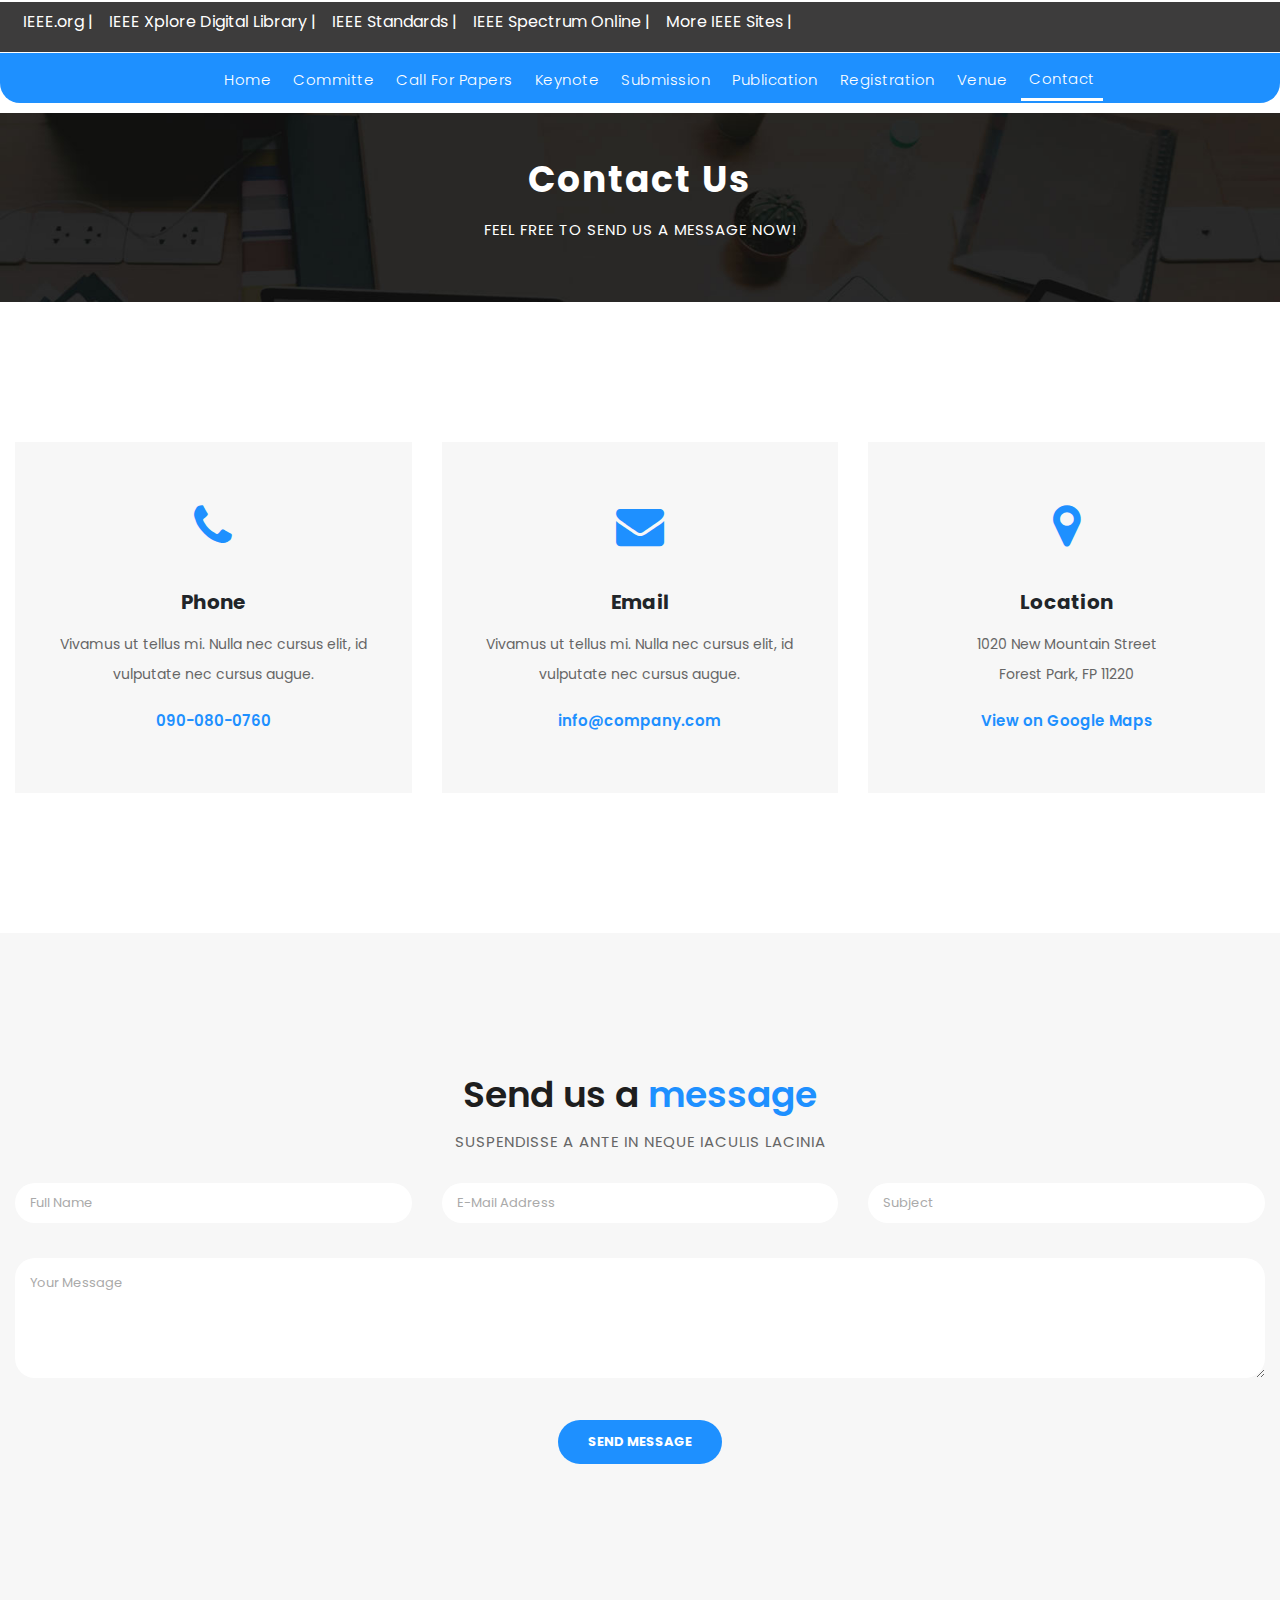
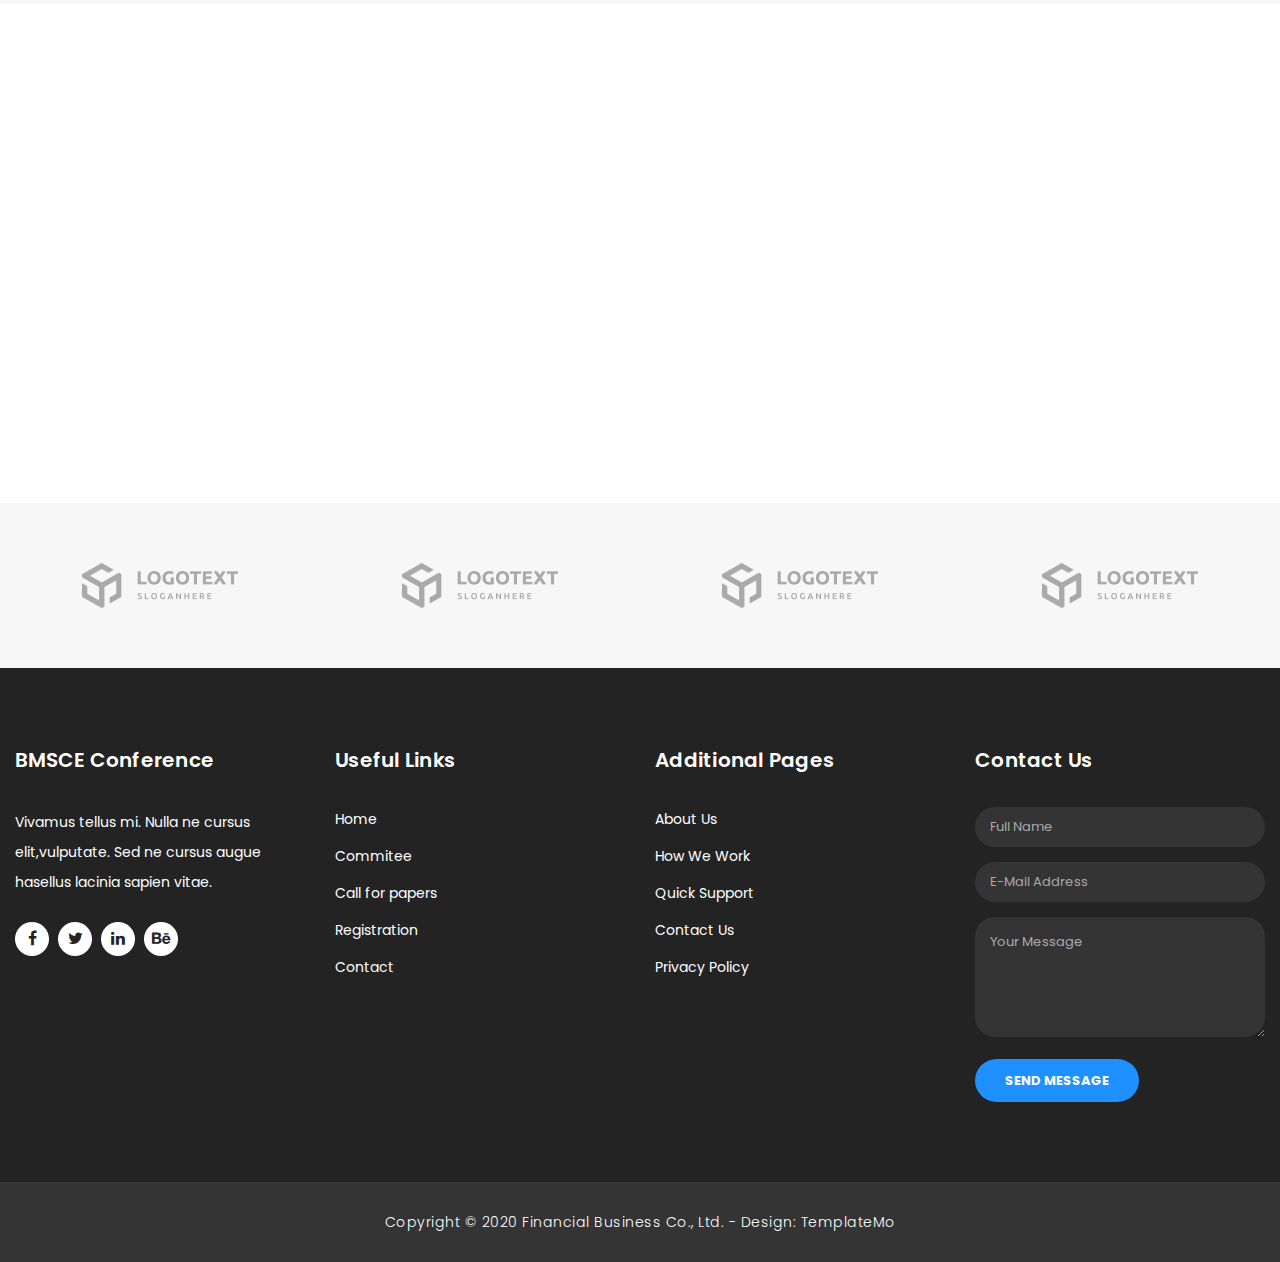
<file: contact.html>
<!DOCTYPE html>
<html lang="en">

<head>

    <meta charset="utf-8">
    <meta name="viewport" content="width=device-width, initial-scale=1, shrink-to-fit=no">
    <meta name="description" content="">
    <meta name="author" content="TemplateMo">
    <link href="https://fonts.googleapis.com/css?family=Poppins:100,200,300,400,500,600,700,800,900&display=swap" rel="stylesheet">

    <title>BMSCE Conference - Contact Page</title>

    <!-- Bootstrap core CSS -->
    <link href="vendor/bootstrap/css/bootstrap.min.css" rel="stylesheet">

    <!-- Additional CSS Files -->
    <link rel="stylesheet" href="assets/css/fontawesome.css">
    <link rel="stylesheet" href="assets/css/templatemo-finance-business.css">
    <link rel="stylesheet" href="assets/css/owl.css">
    <!--

BMSCE Conference TemplateMo

https://templatemo.com/tm-545-finance-business

-->
</head>

<body>

    <!-- ***** Preloader Start ***** -->
    <div id="preloader">
        <div class="jumper">
            <div></div>
            <div></div>
            <div></div>
        </div>
    </div>
    <!-- ***** Preloader End ***** -->

    <!-- Header -->
    <nav class="navbar2 navbar-expand-lg " style="background-color: rgb(61, 60, 60);height: 50px;align-items: left;">

        <!-- <div class="col-2 text-start "></div> -->


        <ul class="navbar-nav">

            <li class="nav-item ">
                <a class="nav-link " href="https://www.ieee.org/ ">IEEE.org |</a>
            </li>
            <li class="nav-item ">
                <a class="nav-link " href="https://ieeexplore.ieee.org/Xplore/home.jsp">IEEE Xplore Digital Library |</a>
            </li>
            <li class="nav-item ">
                <a class="nav-link " href="https://standards.ieee.org/ ">IEEE Standards |</a>
            </li>
            <li class="nav-item ">
                <a class="nav-link " href="https://spectrum.ieee.org/ ">IEEE Spectrum Online |</a>
            </li>
            <li class="nav-item ">
                <a class="nav-link " href="https://www.ieee.org/sitemap.html?WT.mc_id=mn_smap ">More IEEE Sites |</a>
            </li>

        </ul>
        </div>
    </nav>
    <header class="">
        <nav class="navbar navbar-expand-lg " style="background-color: #1E90FF;height: 50px;border-radius: 0px 0px 20px 20px;margin-top: 1px;">
            <div class="col-2 text-start "></div>
            <button class="navbar-toggler" type="button" data-toggle="collapse" data-target="#navbarResponsive" aria-controls="navbarResponsive" aria-expanded="false" aria-label="Toggle navigation">
                <span class="navbar-toggler-icon"></span>
              </button>
            <div class="collapse navbar-collapse" id="navbarResponsive">
                <ul class="navbar-nav" style="align-items: center;">

                    <li class="nav-item ">
                        <a class="nav-link " href="index.html">Home</a>
                    </li>
                    <li class="nav-item ">
                        <a class="nav-link " href="committee.html">Committe</a>
                    </li>
                    <li class="nav-item ">
                        <a class="nav-link " href="callforpapers.html ">Call for papers</a>
                    </li>
                    <li class="nav-item ">
                        <a class="nav-link " href="keynote.html ">Keynote</a>
                    </li>
                    <li class="nav-item ">
                        <a class="nav-link " href="submissions.html ">Submission</a>
                    </li>
                    <li class="nav-item ">
                        <a class="nav-link " href="publication.html ">Publication</a>
                    </li>
                    <li class="nav-item ">
                        <a class="nav-link " href="registration.html ">Registration</a>
                    </li>

                    <li class="nav-item ">
                        <a class="nav-link " href="venue.html ">Venue</a>
                    </li>
                    <li class="nav-item active">
                        <a class="nav-link " href="contact.html">Contact</a>
                    </li>
                </ul>
            </div>

            </div>
        </nav>
    </header>

    <!-- Page Content -->
    <div class="page-heading header-text">
        <div class="container">
            <div class="row">
                <div class="col-md-12">
                    <h1>Contact Us</h1>
                    <span>feel free to send us a message now!</span>
                </div>
            </div>
        </div>
    </div>

    <div class="contact-information">
        <div class="container">
            <div class="row">
                <div class="col-md-4">
                    <div class="contact-item">
                        <i class="fa fa-phone"></i>
                        <h4>Phone</h4>
                        <p>Vivamus ut tellus mi. Nulla nec cursus elit, id vulputate nec cursus augue.</p>
                        <a href="#">090-080-0760</a>
                    </div>
                </div>
                <div class="col-md-4">
                    <div class="contact-item">
                        <i class="fa fa-envelope"></i>
                        <h4>Email</h4>
                        <p>Vivamus ut tellus mi. Nulla nec cursus elit, id vulputate nec cursus augue.</p>
                        <a href="#">info@company.com</a>
                    </div>
                </div>
                <div class="col-md-4">
                    <div class="contact-item">
                        <i class="fa fa-map-marker"></i>
                        <h4>Location</h4>
                        <p>1020 New Mountain Street<br>Forest Park, FP 11220</p>
                        <a href="#">View on Google Maps</a>
                    </div>
                </div>
            </div>
        </div>
    </div>

    <div class="callback-form contact-us">
        <div class="container">
            <div class="row">
                <div class="col-md-12">
                    <div class="section-heading">
                        <h2>Send us a <em>message</em></h2>
                        <span>Suspendisse a ante in neque iaculis lacinia</span>
                    </div>
                </div>
                <div class="col-md-12">
                    <div class="contact-form">
                        <form id="contact" action="" method="get">
                            <div class="row">
                                <div class="col-lg-4 col-md-12 col-sm-12">
                                    <fieldset>
                                        <input name="name" type="text" class="form-control" id="name" placeholder="Full Name" required="">
                                    </fieldset>
                                </div>
                                <div class="col-lg-4 col-md-12 col-sm-12">
                                    <fieldset>
                                        <input name="email" type="text" class="form-control" id="email" pattern="[^ @]*@[^ @]*" placeholder="E-Mail Address" required="">
                                    </fieldset>
                                </div>
                                <div class="col-lg-4 col-md-12 col-sm-12">
                                    <fieldset>
                                        <input name="subject" type="text" class="form-control" id="subject" placeholder="Subject" required="">
                                    </fieldset>
                                </div>
                                <div class="col-lg-12">
                                    <fieldset>
                                        <textarea name="message" rows="6" class="form-control" id="message" placeholder="Your Message" required=""></textarea>
                                    </fieldset>
                                </div>
                                <div class="col-lg-12">
                                    <fieldset>
                                        <button type="submit" id="form-submit" class="filled-button">Send Message</button>
                                    </fieldset>
                                </div>
                            </div>
                        </form>
                    </div>
                </div>
            </div>
        </div>
    </div>

    <div id="map">
        <!-- How to change your own map point
	1. Go to Google Maps
	2. Click on your location point
	3. Click "Share" and choose "Embed map" tab
	4. Copy only URL and paste it within the src="" field below
-->
        <iframe src="https://www.google.com/maps?q=BMS+College+of+Engineering,+Bangalore,+India&output=embed" width="100%" height="500px" frameborder="0" style="border:0" allowfullscreen></iframe>
    </div>

    <div class="partners contact-partners">
        <div class="container">
            <div class="row">
                <div class="col-md-12">
                    <div class="owl-partners owl-carousel">
                        <div class="partner-item">
                            <img src="assets/images/client-01.png" alt="">
                        </div>
                    </div>
                </div>
            </div>
        </div>
    </div>


    <!-- Footer Starts Here -->
    <footer>
        <div class="container">
            <div class="row">
                <div class="col-md-3 footer-item">
                    <h4>BMSCE Conference</h4>
                    <p>Vivamus tellus mi. Nulla ne cursus elit,vulputate. Sed ne cursus augue hasellus lacinia sapien vitae.</p>
                    <ul class="social-icons">
                        <li><a rel="nofollow" href="https://fb.com/templatemo" target="_blank"><i class="fa fa-facebook"></i></a></li>
                        <li><a href="#"><i class="fa fa-twitter"></i></a></li>
                        <li><a href="#"><i class="fa fa-linkedin"></i></a></li>
                        <li><a href="#"><i class="fa fa-behance"></i></a></li>
                    </ul>
                </div>
                <div class="col-md-3 footer-item ">
                    <h4>Useful Links</h4>
                    <ul class="menu-list ">
                        <li><a href="index.html">Home</a></li>
                        <li><a href="committee.html">Commitee</a></li>
                        <li><a href="callforpapers.html">Call for papers</a></li>
                        <li><a href="registration.html">Registration</a></li>
                        <li><a href="contact.html">Contact</a></li>
                    </ul>
                </div>
                <div class="col-md-3 footer-item">
                    <h4>Additional Pages</h4>
                    <ul class="menu-list">
                        <li><a href="#">About Us</a></li>
                        <li><a href="#">How We Work</a></li>
                        <li><a href="#">Quick Support</a></li>
                        <li><a href="#">Contact Us</a></li>
                        <li><a href="#">Privacy Policy</a></li>
                    </ul>
                </div>
                <div class="col-md-3 footer-item last-item">
                    <h4>Contact Us</h4>
                    <div class="contact-form">
                        <form id="contact footer-contact" action="" method="post">
                            <div class="row">
                                <div class="col-lg-12 col-md-12 col-sm-12">
                                    <fieldset>
                                        <input name="name" type="text" class="form-control" id="name" placeholder="Full Name" required="">
                                    </fieldset>
                                </div>
                                <div class="col-lg-12 col-md-12 col-sm-12">
                                    <fieldset>
                                        <input name="email" type="text" class="form-control" id="email" pattern="[^ @]*@[^ @]*" placeholder="E-Mail Address" required="">
                                    </fieldset>
                                </div>
                                <div class="col-lg-12">
                                    <fieldset>
                                        <textarea name="message" rows="6" class="form-control" id="message" placeholder="Your Message" required=""></textarea>
                                    </fieldset>
                                </div>
                                <div class="col-lg-12">
                                    <fieldset>
                                        <button type="submit" id="form-submit" class="filled-button">Send Message</button>
                                    </fieldset>
                                </div>
                            </div>
                        </form>
                    </div>
                </div>
            </div>
        </div>
    </footer>

    <div class="sub-footer">
        <div class="container">
            <div class="row">
                <div class="col-md-12">
                    <p>Copyright &copy; 2020 Financial Business Co., Ltd. - Design: <a rel="nofollow noopener" href="https://templatemo.com" target="_blank">TemplateMo</a></p>
                </div>
            </div>
        </div>
    </div>

    <!-- Bootstrap core JavaScript -->
    <script src="vendor/jquery/jquery.min.js"></script>
    <script src="vendor/bootstrap/js/bootstrap.bundle.min.js"></script>
    <!-- <script src="assets/js/timer.js"></script> -->

    <!-- Additional Scripts -->
    <script src="assets/js/custom.js"></script>
    <script src="assets/js/owl.js"></script>
    <script src="assets/js/slick.js"></script>
    <script src="assets/js/accordions.js"></script>

    <script language="text/Javascript">
        cleared[0] = cleared[1] = cleared[2] = 0; //set a cleared flag for each field
        function clearField(t) { //declaring the array outside of the
            if (!cleared[t.id]) { // function makes it static and global
                cleared[t.id] = 1; // you could use true and false, but that's more typing
                t.value = ''; // with more chance of typos
                t.style.color = '#fff';
            }
        }
    </script>

</body>

</html>
</file>
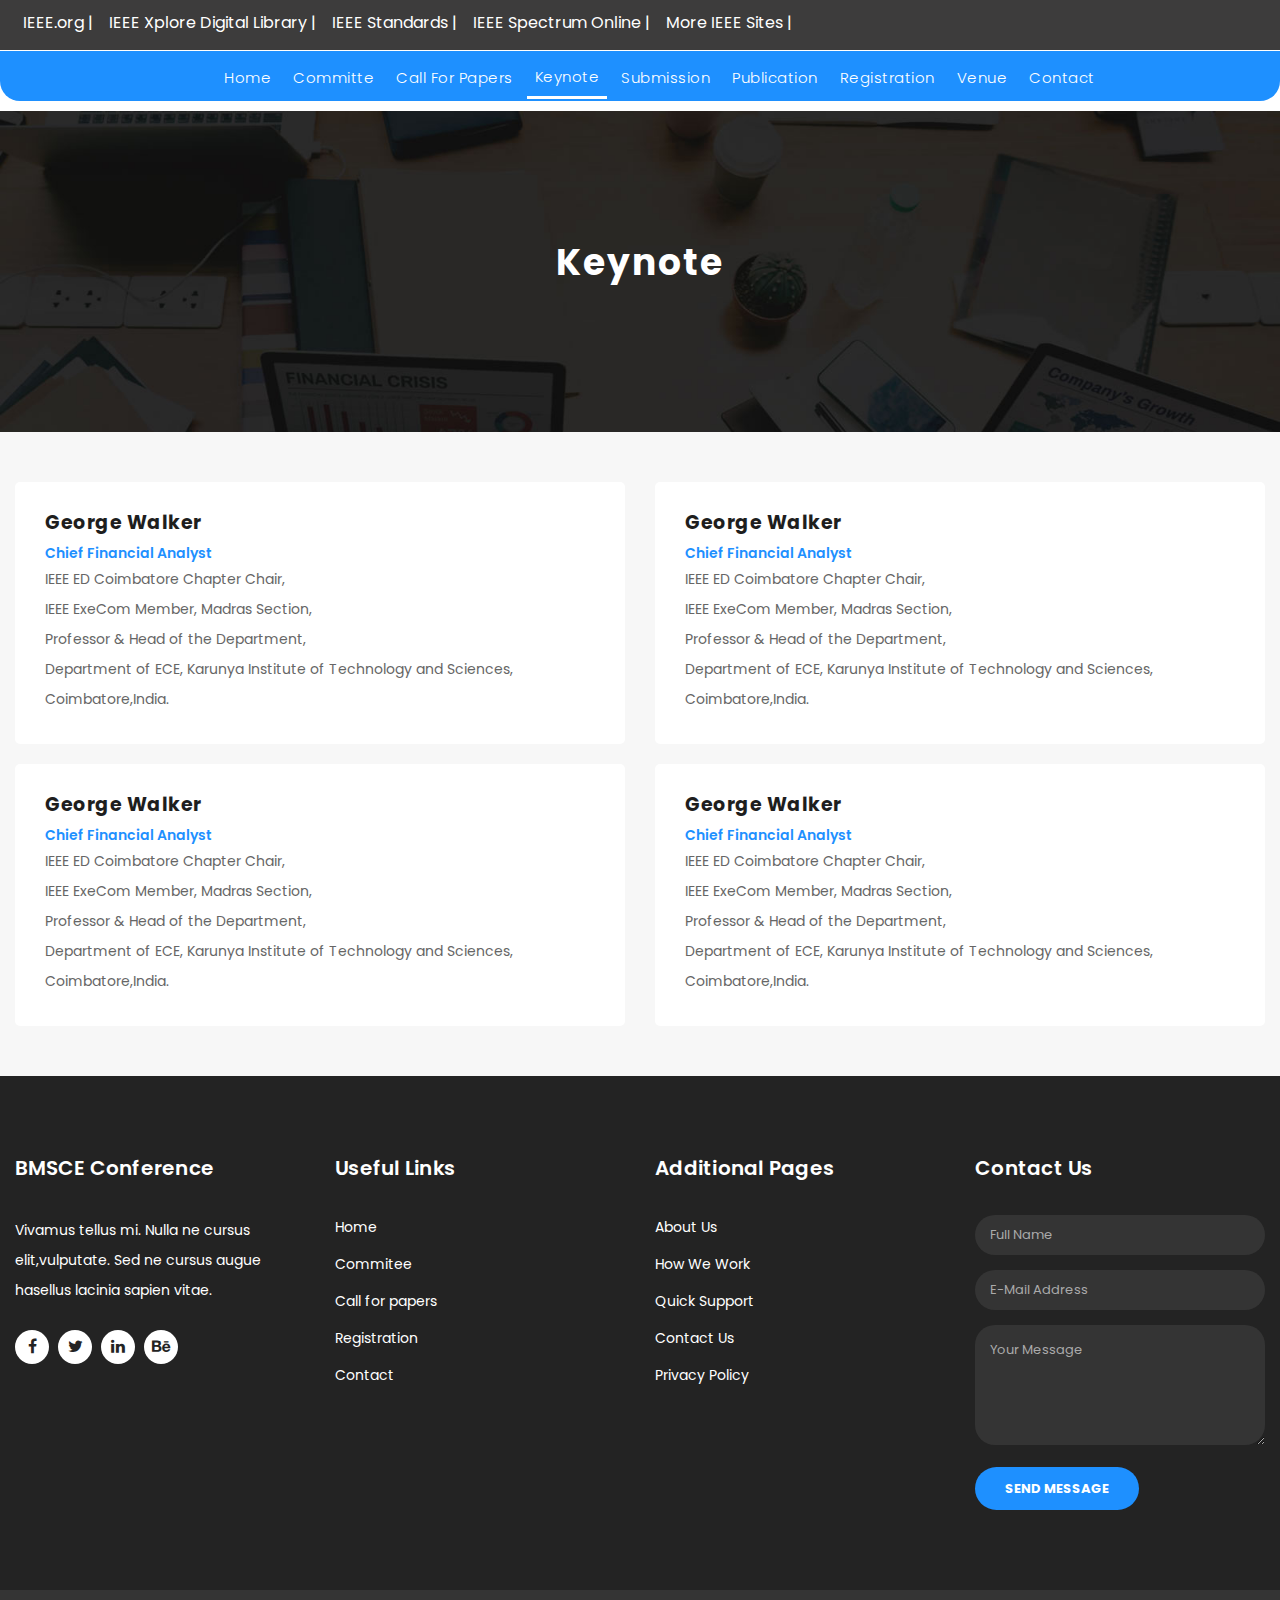
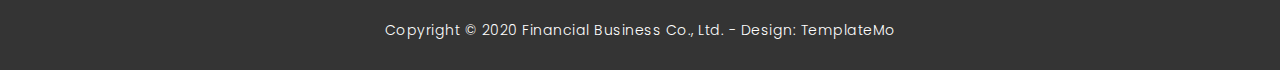
<file: keynote.html>
<!DOCTYPE html>
<html lang="en">

<head>

    <meta charset="utf-8">
    <meta name="viewport" content="width=device-width, initial-scale=1, shrink-to-fit=no">
    <meta name="description" content="">
    <meta name="author" content="TemplateMo">
    <link href="https://fonts.googleapis.com/css?family=Poppins:100,200,300,400,500,600,700,800,900&display=swap" rel="stylesheet">

    <title>BMSCE Conference - About Page</title>

    <!-- Bootstrap core CSS -->
    <link href="vendor/bootstrap/css/bootstrap.min.css" rel="stylesheet">

    <!-- Additional CSS Files -->
    <link rel="stylesheet" href="assets/css/fontawesome.css">
    <link rel="stylesheet" href="assets/css/templatemo-finance-business.css">
    <link rel="stylesheet" href="assets/css/owl.css">
    <!--

BMSCE Conference TemplateMo

https://templatemo.com/tm-545-finance-business

-->
</head>

<body>

    <!-- ***** Preloader Start ***** -->
    <div id="preloader">
        <div class="jumper">
            <div></div>
            <div></div>
            <div></div>
        </div>
    </div>
    <!-- ***** Preloader End ***** -->

    <!-- Header -->
    <nav class="navbar2 navbar-expand-lg " style="background-color: rgb(61, 60, 60);height: 50px;align-items: left;">
        <div class="col-2 text-start "></div>
        <ul class="navbar-nav">

            <li class="nav-item ">
                <a class="nav-link " href="https://www.ieee.org/ ">IEEE.org |</a>
            </li>
            <li class="nav-item ">
                <a class="nav-link " href="https://ieeexplore.ieee.org/Xplore/home.jsp">IEEE Xplore Digital Library |</a>
            </li>
            <li class="nav-item ">
                <a class="nav-link " href="https://standards.ieee.org/ ">IEEE Standards |</a>
            </li>
            <li class="nav-item ">
                <a class="nav-link " href="https://spectrum.ieee.org/ ">IEEE Spectrum Online |</a>
            </li>
            <li class="nav-item ">
                <a class="nav-link " href="https://www.ieee.org/sitemap.html?WT.mc_id=mn_smap ">More IEEE Sites |</a>
            </li>

        </ul>
        </div>
    </nav>

    <header class="">
        <nav class="navbar navbar-expand-lg" style="background-color: #1E90FF;height: 50px;border-radius: 0px 0px 20px 20px;margin-top: 1px;align-items: center;">

            <div class="col-2 text-start "></div>
            <button class="navbar-toggler" type="button" data-toggle="collapse" data-target="#navbarResponsive" aria-controls="navbarResponsive" aria-expanded="false" aria-label="Toggle navigation">
                <span class="navbar-toggler-icon"></span>
              </button>
            <div class="collapse navbar-collapse" id="navbarResponsive">
                <ul class="navbar-nav" style="align-items: center;">

                    <li class="nav-item ">
                        <a class="nav-link " href="index.html">Home</a>
                    </li>
                    <li class="nav-item ">
                        <a class="nav-link " href="committee.html">Committe</a>
                    </li>
                    <li class="nav-item ">
                        <a class="nav-link " href="callforpapers.html ">Call for papers</a>
                    </li>
                    <li class="nav-item active">
                        <a class="nav-link " href="keynote.html ">Keynote</a>
                    </li>
                    <li class="nav-item ">
                        <a class="nav-link " href="submissions.html ">Submission</a>
                    </li>
                    <li class="nav-item ">
                        <a class="nav-link " href="publication.html ">Publication</a>
                    </li>
                    <li class="nav-item ">
                        <a class="nav-link " href="registration.html ">Registration</a>
                    </li>

                    <li class="nav-item ">
                        <a class="nav-link " href="venue.html ">Venue</a>
                    </li>
                    <li class="nav-item ">
                        <a class="nav-link " href="contact.html">Contact</a>
                    </li>
                </ul>
            </div>
            </div>
        </nav>
    </header>

    <!-- Page Content -->
    <div class="page-heading header-text" style="text-align:center;padding:130px 0px 130px 0px;">
        <div class="container">
            <div class="row">
                <div class="col-md-12">
                    <h1>Keynote<em style="color: #1E90FF;font-style: normal;"></em></h1>

                    <!-- <span>We have over 20 years of experience</span> -->
                </div>
            </div>
        </div>
    </div>
    <div class="testimonials" style="width: 100%;">
        <div class="container">
            <div class="row">
                <div class="col-md-6" style="padding-bottom: 20px;">
                    <div class="testimonial-item ">
                        <div class="inner-content">
                            <h4>George Walker</h4>
                            <span>Chief Financial Analyst</span>
                            <p>IEEE ED Coimbatore Chapter Chair, <br>IEEE ExeCom Member, Madras Section,<br> Professor & Head of the Department,<br> Department of ECE, Karunya Institute of Technology and Sciences, Coimbatore,India.</p>
                        </div>
                    </div>
                </div>
                <div class="col-md-6">
                    <div class="testimonial-item">
                        <div class="inner-content">
                            <h4>George Walker</h4>
                            <span>Chief Financial Analyst</span>
                            <p>IEEE ED Coimbatore Chapter Chair, <br>IEEE ExeCom Member, Madras Section,<br> Professor & Head of the Department,<br> Department of ECE, Karunya Institute of Technology and Sciences, Coimbatore,India.</p>
                        </div>
                    </div>
                </div>
                <div class="col-md-6">
                    <div class="testimonial-item ">
                        <div class="inner-content ">
                            <h4>George Walker</h4>
                            <span>Chief Financial Analyst</span>
                            <p>IEEE ED Coimbatore Chapter Chair, <br>IEEE ExeCom Member, Madras Section,<br> Professor & Head of the Department,<br> Department of ECE, Karunya Institute of Technology and Sciences, Coimbatore,India.</p>
                        </div>
                    </div>
                </div>
                <div class="col-md-6">
                    <div class="testimonial-item ">
                        <div class="inner-content ">
                            <h4>George Walker</h4>
                            <span>Chief Financial Analyst</span>
                            <p>IEEE ED Coimbatore Chapter Chair, <br>IEEE ExeCom Member, Madras Section,<br> Professor & Head of the Department,<br> Department of ECE, Karunya Institute of Technology and Sciences, Coimbatore,India.</p>
                        </div>
                    </div>
                </div>
            </div>
        </div>
    </div>





    <!-- Footer Starts Here -->
    <footer>
        <div class="container">
            <div class="row">
                <div class="col-md-3 footer-item">
                    <h4>BMSCE Conference</h4>
                    <p>Vivamus tellus mi. Nulla ne cursus elit,vulputate. Sed ne cursus augue hasellus lacinia sapien vitae.</p>
                    <ul class="social-icons">
                        <li><a rel="nofollow" href="https://fb.com/templatemo" target="_blank"><i class="fa fa-facebook"></i></a></li>
                        <li><a href="#"><i class="fa fa-twitter"></i></a></li>
                        <li><a href="#"><i class="fa fa-linkedin"></i></a></li>
                        <li><a href="#"><i class="fa fa-behance"></i></a></li>
                    </ul>
                </div>
                <div class="col-md-3 footer-item ">
                    <h4>Useful Links</h4>
                    <ul class="menu-list ">
                        <li><a href="index.html">Home</a></li>
                        <li><a href="committee.html">Commitee</a></li>
                        <li><a href="callforpapers.html">Call for papers</a></li>
                        <li><a href="registration.html">Registration</a></li>
                        <li><a href="contact.html">Contact</a></li>
                    </ul>
                </div>
                <div class="col-md-3 footer-item">
                    <h4>Additional Pages</h4>
                    <ul class="menu-list">
                        <li><a href="#">About Us</a></li>
                        <li><a href="#">How We Work</a></li>
                        <li><a href="#">Quick Support</a></li>
                        <li><a href="#">Contact Us</a></li>
                        <li><a href="#">Privacy Policy</a></li>
                    </ul>
                </div>
                <div class="col-md-3 footer-item last-item">
                    <h4>Contact Us</h4>
                    <div class="contact-form">
                        <form id="contact footer-contact" action="" method="post">
                            <div class="row">
                                <div class="col-lg-12 col-md-12 col-sm-12">
                                    <fieldset>
                                        <input name="name" type="text" class="form-control" id="name" placeholder="Full Name" required="">
                                    </fieldset>
                                </div>
                                <div class="col-lg-12 col-md-12 col-sm-12">
                                    <fieldset>
                                        <input name="email" type="text" class="form-control" id="email" pattern="[^ @]*@[^ @]*" placeholder="E-Mail Address" required="">
                                    </fieldset>
                                </div>
                                <div class="col-lg-12">
                                    <fieldset>
                                        <textarea name="message" rows="6" class="form-control" id="message" placeholder="Your Message" required=""></textarea>
                                    </fieldset>
                                </div>
                                <div class="col-lg-12">
                                    <fieldset>
                                        <button type="submit" id="form-submit" class="filled-button">Send Message</button>
                                    </fieldset>
                                </div>
                            </div>
                        </form>
                    </div>
                </div>
            </div>
        </div>
    </footer>

    <div class="sub-footer">
        <div class="container">
            <div class="row">
                <div class="col-md-12">
                    <p>Copyright &copy; 2020 Financial Business Co., Ltd. - Design: <a rel="nofollow noopener" href="https://templatemo.com" target="_blank">TemplateMo</a></p>
                </div>
            </div>
        </div>
    </div>

    <!-- Bootstrap core JavaScript -->
    <script src="vendor/jquery/jquery.min.js"></script>
    <script src="vendor/bootstrap/js/bootstrap.bundle.min.js"></script>

    <!-- Additional Scripts -->
    <script src="assets/js/custom.js"></script>
    <script src="assets/js/owl.js"></script>
    <script src="assets/js/slick.js"></script>
    <script src="assets/js/accordions.js"></script>

    <script language="text/Javascript">
        cleared[0] = cleared[1] = cleared[2] = 0; //set a cleared flag for each field
        function clearField(t) { //declaring the array outside of the
            if (!cleared[t.id]) { // function makes it static and global
                cleared[t.id] = 1; // you could use true and false, but that's more typing
                t.value = ''; // with more chance of typos
                t.style.color = '#fff';
            }
        }
    </script>

</body>

</html>
</file>
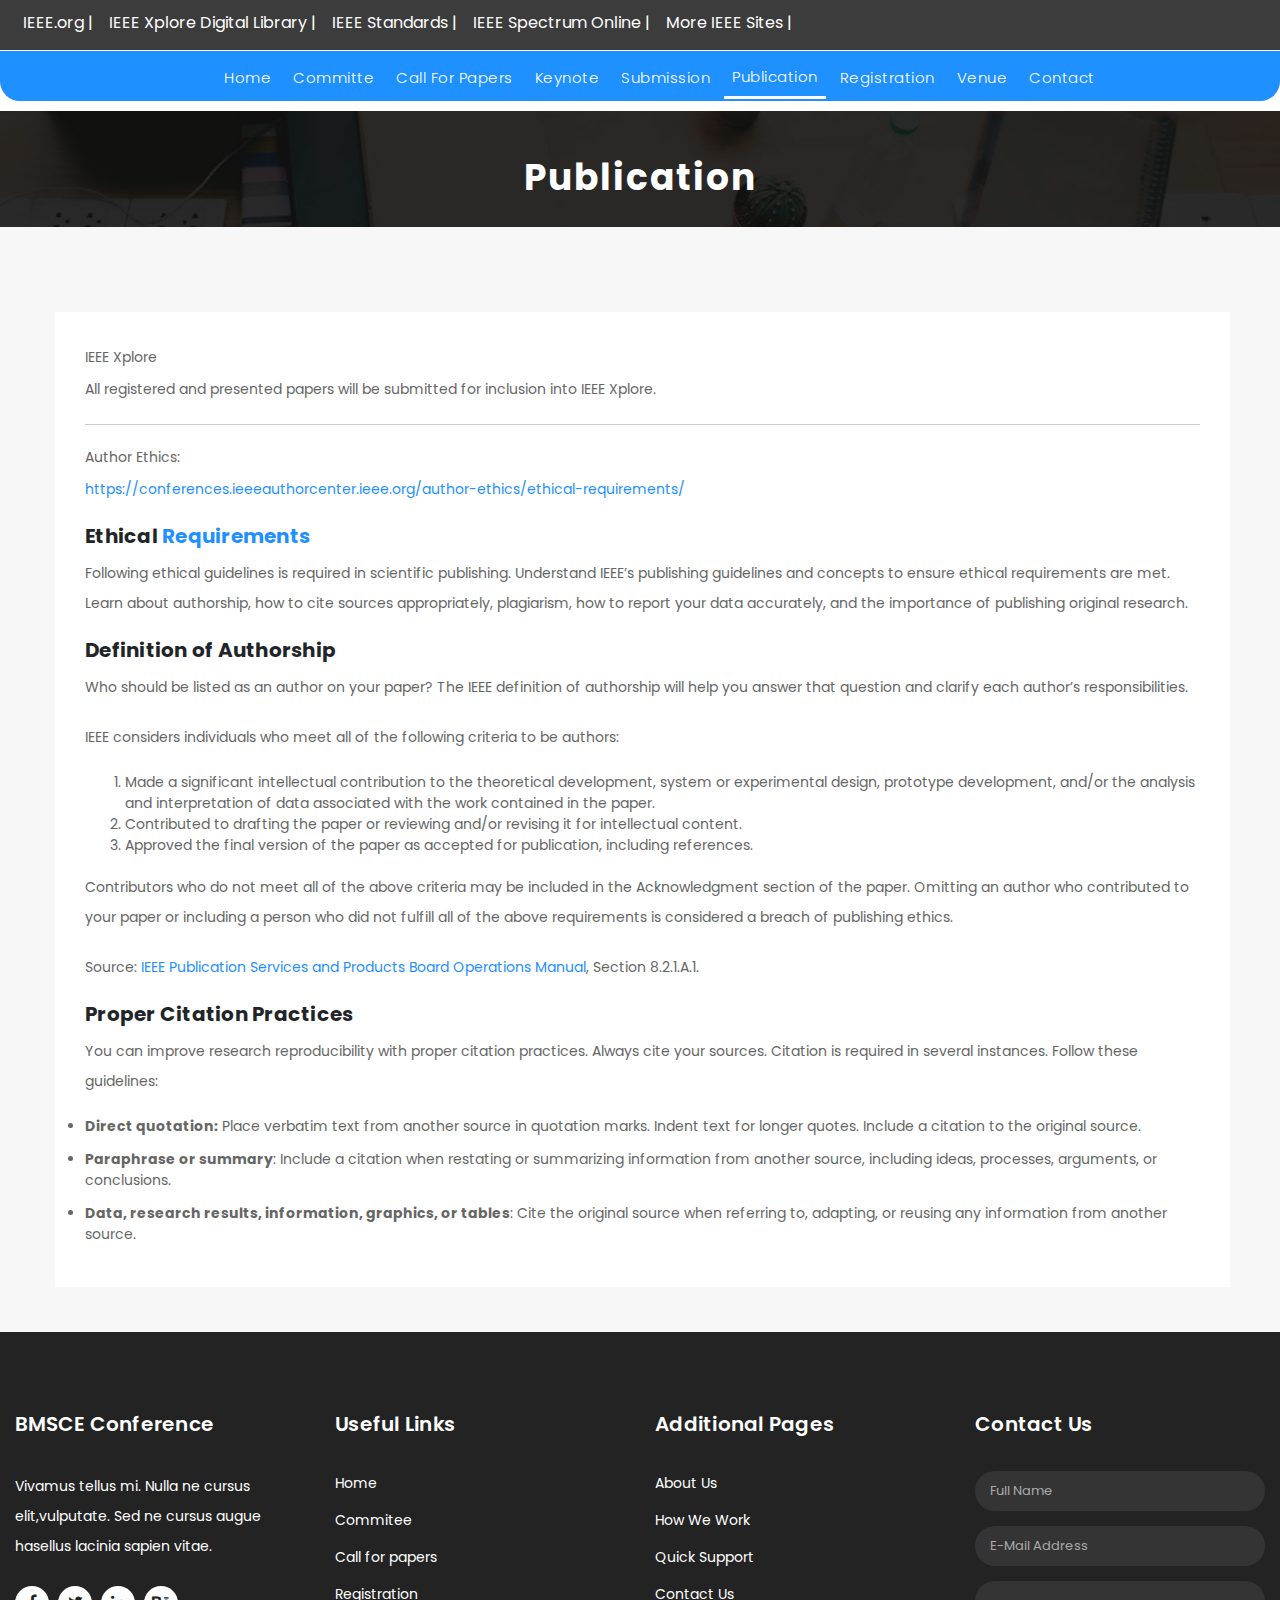
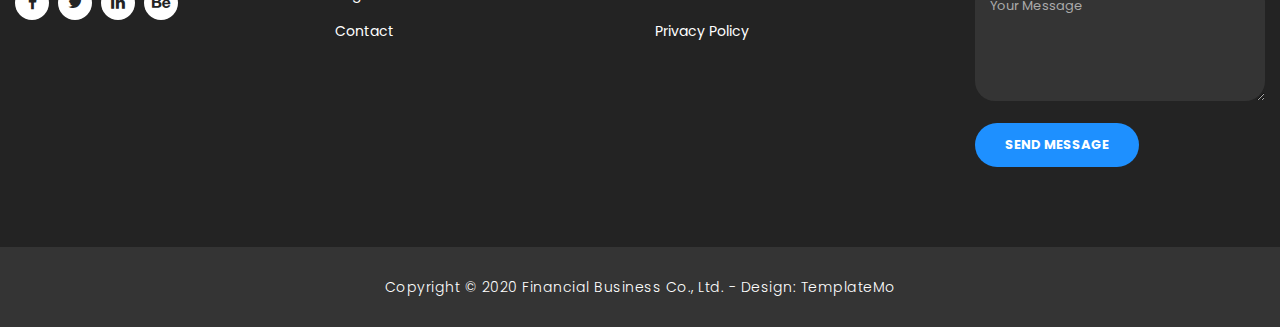
<file: publication.html>
<!DOCTYPE html>
<html lang="en">

<head>

    <meta charset="utf-8">
    <meta name="viewport" content="width=device-width, initial-scale=1, shrink-to-fit=no">
    <meta name="description" content="">
    <meta name="author" content="TemplateMo">
    <link href="https://fonts.googleapis.com/css?family=Poppins:100,200,300,400,500,600,700,800,900&display=swap" rel="stylesheet">

    <title>BMSCE Conference - Contact Page</title>

    <!-- Bootstrap core CSS -->
    <link href="vendor/bootstrap/css/bootstrap.min.css" rel="stylesheet">

    <!-- Additional CSS Files -->
    <link rel="stylesheet" href="assets/css/fontawesome.css">
    <link rel="stylesheet" href="assets/css/templatemo-finance-business.css">
    <link rel="stylesheet" href="assets/css/owl.css">
    <!--

BMSCE Conference TemplateMo

https://templatemo.com/tm-545-finance-business

-->
</head>

<body>

    <!-- ***** Preloader Start ***** -->
    <div id="preloader">
        <div class="jumper">
            <div></div>
            <div></div>
            <div></div>
        </div>
    </div>
    <!-- ***** Preloader End ***** -->

    <!-- Header -->
    <nav class="navbar2 navbar-expand-lg " style="background-color: rgb(61, 60, 60);height: 50px;align-items: left;">
        <div class="col-2 text-start "></div>
        <ul class="navbar-nav">

            <li class="nav-item ">
                <a class="nav-link " href="https://www.ieee.org/ ">IEEE.org |</a>
            </li>
            <li class="nav-item ">
                <a class="nav-link " href="https://ieeexplore.ieee.org/Xplore/home.jsp">IEEE Xplore Digital Library |</a>
            </li>
            <li class="nav-item ">
                <a class="nav-link " href="https://standards.ieee.org/ ">IEEE Standards |</a>
            </li>
            <li class="nav-item ">
                <a class="nav-link " href="https://spectrum.ieee.org/ ">IEEE Spectrum Online |</a>
            </li>
            <li class="nav-item ">
                <a class="nav-link " href="https://www.ieee.org/sitemap.html?WT.mc_id=mn_smap ">More IEEE Sites |</a>
            </li>

        </ul>
        </div>
    </nav>

    <header class="">
        <nav class="navbar navbar-expand-lg " style="background-color: #1E90FF;height: 50px;border-radius: 0px 0px 20px 20px;margin-top: 1px;">
            <div class="col-2 text-start "></div>
            <button class="navbar-toggler" type="button" data-toggle="collapse" data-target="#navbarResponsive" aria-controls="navbarResponsive" aria-expanded="false" aria-label="Toggle navigation">
                <span class="navbar-toggler-icon"></span>
              </button>
            <div class="collapse navbar-collapse" id="navbarResponsive">
                <ul class="navbar-nav" style="align-items: center;">

                    <li class="nav-item ">
                        <a class="nav-link " href="index.html">Home</a>
                    </li>
                    <li class="nav-item ">
                        <a class="nav-link " href="committee.html">Committe</a>
                    </li>
                    <li class="nav-item ">
                        <a class="nav-link " href="callforpapers.html ">Call for papers</a>
                    </li>
                    <li class="nav-item ">
                        <a class="nav-link " href="keynote.html ">Keynote</a>
                    </li>
                    <li class="nav-item ">
                        <a class="nav-link " href="submissions.html ">Submission</a>
                    </li>
                    <li class="nav-item active">
                        <a class="nav-link " href="publication.html ">Publication</a>
                    </li>
                    <li class="nav-item ">
                        <a class="nav-link " href="registration.html ">Registration</a>
                    </li>

                    <li class="nav-item ">
                        <a class="nav-link " href="venue.html ">Venue</a>
                    </li>
                    <li class="nav-item ">
                        <a class="nav-link " href="contact.html">Contact</a>
                    </li>
                </ul>
            </div>
            </div>
        </nav>
    </header>

    <!-- Page Content -->
    <div class="page-heading header-text">
        <div class="container">
            <div class="row">
                <div class="col-md-12">
                    <h1>Publication</h1>

                </div>
            </div>
        </div>
    </div>

    <div class="team">
        <div class="container">
            <div class="column">
                <!-- <div class="col-md-12">

                </div> -->
                <div class="col-md-14">
                    <div class="team-item">

                        <div class="down-content">
                            <p style="margin-bottom:2px">IEEE Xplore </p>
                            <p>All registered and presented papers will be submitted for inclusion into IEEE Xplore.</p>
                            <hr>
                            <p style="margin-bottom:2px">Author Ethics:</p>
                            <p>
                                <a href="https://conferences.ieeeauthorcenter.ieee.org/author-ethics/ethical-requirements/" style="color:#1E90FF;margin-bottom:5px">https://conferences.ieeeauthorcenter.ieee.org/author-ethics/ethical-requirements/</a>
                            </p>
                            <h4>Ethical <em style="font-style:normal;color:#1E90FF">Requirements</em></h4>
                            <p>Following ethical guidelines is required in scientific publishing. Understand IEEE’s publishing guidelines and concepts to ensure ethical requirements are met. Learn about authorship, how to cite sources appropriately, plagiarism,
                                how to report your data accurately, and the importance of publishing original research.</p>
                            <h4>Definition of Authorship</h4>
                            <p>Who should be listed as an author on your paper? The IEEE definition of authorship will help you answer that question and clarify each author’s responsibilities.
                                <p>IEEE considers individuals who meet all of the following criteria to be authors:</p>
                                <ol>
                                    <li> Made a significant intellectual contribution to the theoretical development, system or experimental design, prototype development, and/or the analysis and interpretation of data associated with the work contained in
                                        the paper.
                                    </li>
                                    <li> Contributed to drafting the paper or reviewing and/or revising it for intellectual content. </li>
                                    <li>Approved the final version of the paper as accepted for publication, including references. </li>
                                </ol>
                                <p> Contributors who do not meet all of the above criteria may be included in the Acknowledgment section of the paper. Omitting an author who contributed to your paper or including a person who did not fulfill all of the above
                                    requirements is considered a breach of publishing ethics.</p>
                            </p>
                            <p>Source: <a href="https://pspb.ieee.org/images/files/PSPB/opsmanual.pdf"> IEEE Publication Services and Products Board Operations Manual</a>, Section 8.2.1.A.1.</p>
                            <h4>Proper Citation Practices</h4>

                            <p>You can improve research reproducibility with proper citation practices. Always cite your sources. Citation is required in several instances. Follow these guidelines:</p>
                            <ul>

                                <li> <em style="font-weight: bold; font-style:normal"> Direct quotation:</em></span> Place verbatim text from another source in quotation marks. Indent text for longer quotes. Include a citation to the original source.</li>
                                <li><b>Paraphrase or summary</b>: Include a citation when restating or summarizing information from another source, including ideas, processes, arguments, or conclusions.</li>
                                <li><b>Data, research results, information, graphics, or tables</b>: Cite the original source when referring to, adapting, or reusing any information from another source.</li>
                            </ul>
                            <!-- <p>Note that the same rules apply to your own previously published work. When in doubt, include a citation.</p>
                            <h6 style="margin-bottom:10px">ICOEI 2023 Submission Policies:</h6>

                            <li>Papers that do not comply with the template or number of pages will be rejected without revision.</li>
                            <li>Papers that fall out of conference scope will be rejected without revision.</li>
                            <li>Papers with high plagiarism will be rejected without revision.</li>
                            <li>All accepted papers should be presented.</li>
                            <li>Authors of accepted papers cannot be changed.</li>
                            <li>Accepted papers should be revised according to the review comments in order to proceed to the further registration step.</li>

                            <h6 style="margin-top:20px">IEEE Policies:</h6>
                            <p>Papers are reviewed on the basis that they do not contain plagiarized material and have not been submitted to any other conference at the same time (double submission). These matters are taken very seriously and the IEEE Communications
                                society will take action against any author who has engaged in either practice.</p>
                            <p><a href="">IEEE Web Page on Plagiarism</a></p>
                            <p><a href=" ">IEEE Web Page on Double Submission</a></p>
                            <h6>Please Note:</h6>
                            <p>
                                To be published in the ICOEI 2023 Conference Proceedings and to be eligible for publication in IEEEXplore®, an author of an accepted paper is required to register for the conference at the full (IEEE member or non-member) rate and the paper must be presented
                                by an author of that paper at the conference, who is qualified both to present and answer questions. The registration fees must be paid prior to uploading the final IEEE formatted, publication-ready version of the paper.
                                Accepted and presented papers will be published in the IEEE 2020 Conference Proceedings and submitted to IEEE Xplore®. In case of any malpractice, IEEE holds the right to reject the paper at any stage.
                            </p> -->
                        </div>
                    </div>
                </div>
            </div>
        </div>
    </div>

    <!-- <div class="contact-information ">
        <div class="container ">
            <div class="row ">
                <div class="col-md-6 ">
                    <div class="contact-item ">
                        <i class="fa fa-phone "></i>
                        <h4>Phone</h4>
                        <p>Vivamus ut tellus mi. Nulla nec cursus elit, id vulputate nec cursus augue.</p>
                        <a href="# ">090-080-0760</a>
                    </div>
                </div>
                <div class="col-md-6 ">
                    <div class="contact-item ">
                        <i class="fa fa-envelope "></i>
                        <h4>Email</h4>
                        <p>Vivamus ut tellus mi. Nulla nec cursus elit, id vulputate nec cursus augue.</p>
                        <a href="# ">info@company.com</a>
                    </div>
                </div>
            </div>
        </div>
    </div> -->




    <!-- Footer Starts Here -->
    <footer>
        <div class="container ">
            <div class="row ">
                <div class="col-md-3 footer-item ">
                    <h4>BMSCE Conference</h4>
                    <p>Vivamus tellus mi. Nulla ne cursus elit,vulputate. Sed ne cursus augue hasellus lacinia sapien vitae.</p>
                    <ul class="social-icons ">
                        <li><a rel="nofollow " href="https://fb.com/templatemo " target="_blank "><i class="fa fa-facebook "></i></a></li>
                        <li><a href="# "><i class="fa fa-twitter "></i></a></li>
                        <li><a href="# "><i class="fa fa-linkedin "></i></a></li>
                        <li><a href="# "><i class="fa fa-behance "></i></a></li>
                    </ul>
                </div>
                <div class="col-md-3 footer-item ">
                    <h4>Useful Links</h4>
                    <ul class="menu-list ">
                        <li><a href="index.html">Home</a></li>
                        <li><a href="committee.html">Commitee</a></li>
                        <li><a href="callforpapers.html">Call for papers</a></li>
                        <li><a href="registration.html">Registration</a></li>
                        <li><a href="contact.html">Contact</a></li>
                    </ul>
                </div>
                <div class="col-md-3 footer-item ">
                    <h4>Additional Pages</h4>
                    <ul class="menu-list ">
                        <li><a href="# ">About Us</a></li>
                        <li><a href="# ">How We Work</a></li>
                        <li><a href="# ">Quick Support</a></li>
                        <li><a href="# ">Contact Us</a></li>
                        <li><a href="# ">Privacy Policy</a></li>
                    </ul>
                </div>
                <div class="col-md-3 footer-item last-item ">
                    <h4>Contact Us</h4>
                    <div class="contact-form ">
                        <form id="contact footer-contact " action=" " method="post ">
                            <div class="row ">
                                <div class="col-lg-12 col-md-12 col-sm-12 ">
                                    <fieldset>
                                        <input name="name " type="text " class="form-control " id="name " placeholder="Full Name " required=" ">
                                    </fieldset>
                                </div>
                                <div class="col-lg-12 col-md-12 col-sm-12 ">
                                    <fieldset>
                                        <input name="email " type="text " class="form-control " id="email " pattern="[^ @]*@[^ @]* " placeholder="E-Mail Address " required=" ">
                                    </fieldset>
                                </div>
                                <div class="col-lg-12 ">
                                    <fieldset>
                                        <textarea name="message " rows="6 " class="form-control " id="message " placeholder="Your Message " required=" "></textarea>
                                    </fieldset>
                                </div>
                                <div class="col-lg-12 ">
                                    <fieldset>
                                        <button type="submit " id="form-submit " class="filled-button ">Send Message</button>
                                    </fieldset>
                                </div>
                            </div>
                        </form>
                    </div>
                </div>
            </div>
        </div>
    </footer>

    <div class="sub-footer ">
        <div class="container ">
            <div class="row ">
                <div class="col-md-12 ">
                    <p>Copyright &copy; 2020 Financial Business Co., Ltd. - Design: <a rel="nofollow noopener " href="https://templatemo.com " target="_blank ">TemplateMo</a></p>
                </div>
            </div>
        </div>
    </div>

    <!-- Bootstrap core JavaScript -->
    <script src="vendor/jquery/jquery.min.js "></script>
    <script src="vendor/bootstrap/js/bootstrap.bundle.min.js "></script>
    <!-- <script src="assets/js/timer.js "></script> -->

    <!-- Additional Scripts -->
    <script src="assets/js/custom.js "></script>
    <script src="assets/js/owl.js "></script>
    <script src="assets/js/slick.js "></script>
    <script src="assets/js/accordions.js "></script>

    <script language="text/Javascript ">
        cleared[0] = cleared[1] = cleared[2] = 0; //set a cleared flag for each field
        function clearField(t) { //declaring the array outside of the
            if (!cleared[t.id]) { // function makes it static and global
                cleared[t.id] = 1; // you could use true and false, but that's more typing
                t.value = ''; // with more chance of typos
                t.style.color = '#fff';
            }
        }
    </script>

</body>

</html>
</file>
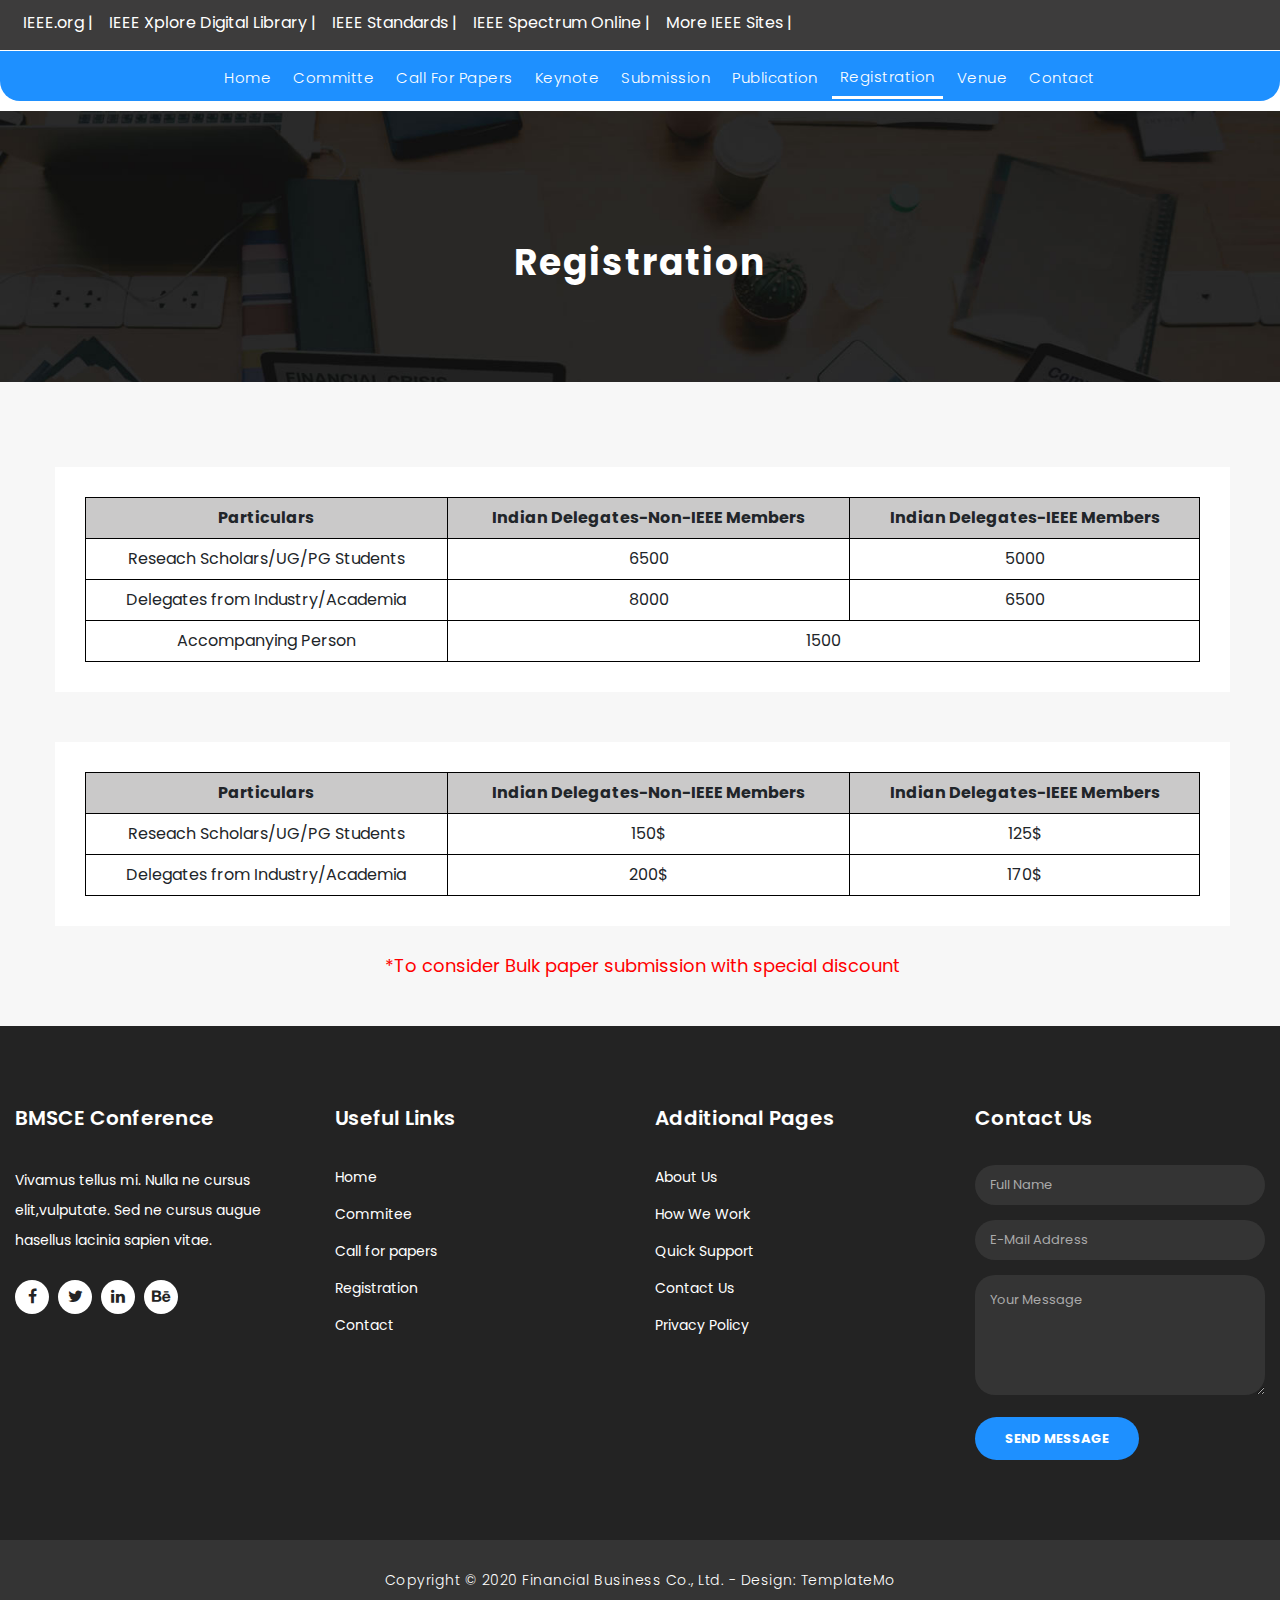
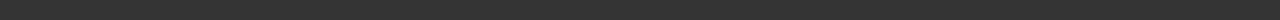
<file: registration.html>
<!DOCTYPE html>
<html lang="en">

<head>

    <meta charset="utf-8">
    <meta name="viewport" content="width=device-width, initial-scale=1, shrink-to-fit=no">
    <meta name="description" content="">
    <meta name="author" content="TemplateMo">
    <link href="https://fonts.googleapis.com/css?family=Poppins:100,200,300,400,500,600,700,800,900&display=swap" rel="stylesheet">

    <title>BMSCE Conference - About Page</title>

    <!-- Bootstrap core CSS -->
    <link href="vendor/bootstrap/css/bootstrap.min.css" rel="stylesheet">

    <!-- Additional CSS Files -->
    <link rel="stylesheet" href="assets/css/fontawesome.css">
    <link rel="stylesheet" href="assets/css/templatemo-finance-business.css">
    <link rel="stylesheet" href="assets/css/owl.css">
    <!--

BMSCE Conference TemplateMo

https://templatemo.com/tm-545-finance-business

-->
    <style>
        table {
            width: 100%;
            border-collapse: collapse;
        }
        
        th,
        td {
            padding: 8px;
            border: 1px solid rgb(0, 0, 0);
            text-align: center;
        }
        
        th {
            background-color: #cac9c9;
        }
    </style>

</head>

<body>

    <!-- ***** Preloader Start ***** -->
    <div id="preloader">
        <div class="jumper">
            <div></div>
            <div></div>
            <div></div>
        </div>
    </div>
    <!-- ***** Preloader End ***** -->

    <!-- Header -->
    <nav class="navbar2 navbar-expand-lg " style="background-color: rgb(61, 60, 60);height: 50px;align-items: left;">
        <div class="col-2 text-start "></div>
        <ul class="navbar-nav">

            <li class="nav-item ">
                <a class="nav-link " href="https://www.ieee.org/ ">IEEE.org |</a>
            </li>
            <li class="nav-item ">
                <a class="nav-link " href="https://ieeexplore.ieee.org/Xplore/home.jsp">IEEE Xplore Digital Library |</a>
            </li>
            <li class="nav-item ">
                <a class="nav-link " href="https://standards.ieee.org/ ">IEEE Standards |</a>
            </li>
            <li class="nav-item ">
                <a class="nav-link " href="https://spectrum.ieee.org/ ">IEEE Spectrum Online |</a>
            </li>
            <li class="nav-item ">
                <a class="nav-link " href="https://www.ieee.org/sitemap.html?WT.mc_id=mn_smap ">More IEEE Sites |</a>
            </li>

        </ul>
        </div>
    </nav>

    <header class="">
        <nav class="navbar navbar-expand-lg" style="background-color: #1E90FF;height: 50px;border-radius: 0px 0px 20px 20px;margin-top: 1px;align-items: center;">
            <div class="col-2 text-start "></div>
            <button class="navbar-toggler" type="button" data-toggle="collapse" data-target="#navbarResponsive" aria-controls="navbarResponsive" aria-expanded="false" aria-label="Toggle navigation">
                <span class="navbar-toggler-icon"></span>
              </button>
            <div class="collapse navbar-collapse" id="navbarResponsive">
                <ul class="navbar-nav" style="align-items: center;">

                    <li class="nav-item ">
                        <a class="nav-link " href="index.html">Home</a>
                    </li>
                    <li class="nav-item ">
                        <a class="nav-link " href="committee.html">Committe</a>
                    </li>
                    <li class="nav-item ">
                        <a class="nav-link " href="callforpapers.html ">Call for papers</a>
                    </li>
                    <li class="nav-item ">
                        <a class="nav-link " href="keynote.html ">Keynote</a>
                    </li>
                    <li class="nav-item ">
                        <a class="nav-link " href="submissions.html ">Submission</a>
                    </li>
                    <li class="nav-item ">
                        <a class="nav-link " href="publication.html ">Publication</a>
                    </li>
                    <li class="nav-item active">
                        <a class="nav-link " href="registration.html ">Registration</a>
                    </li>

                    <li class="nav-item ">
                        <a class="nav-link " href="venue.html ">Venue</a>
                    </li>
                    <li class="nav-item ">
                        <a class="nav-link " href="contact.html">Contact</a>
                    </li>
                </ul>
            </div>
            </div>
        </nav>
    </header>

    <!-- Page Content -->
    <div class="page-heading header-text" style="text-align:center;padding:130px 0px 130px 0px;">
        <div class="container">
            <div class="row">
                <div class="col-md-12">
                    <h1>Registration</h1>

                    <!-- <span>We have over 20 years of experience</span> -->
                </div>
            </div>
        </div>
    </div>


    <div class="team">
        <div class="container">
            <div class="column">
                <!-- <div class="col-md-12">

                </div> -->
                <div class="col-md-14">
                    <div class="team-item">

                        <div class="down-content">
                            <table>
                                <tr>
                                    <th>Particulars</th>
                                    <th>Indian Delegates-Non-IEEE Members</th>
                                    <th>Indian Delegates-IEEE Members</th>
                                </tr>
                                <tr>
                                    <td>Reseach Scholars/UG/PG Students</td>
                                    <td>6500</td>
                                    <td>5000</td>
                                </tr>
                                <tr>
                                    <td>Delegates from Industry/Academia</td>
                                    <td>8000</td>
                                    <td>6500</td>
                                </tr>
                                <tr>
                                    <td>Accompanying Person</td>
                                    <td colspan="2">1500</td>
                                </tr>
                                <tr>

                            </table>

                        </div>
                    </div>
                </div>
                <div class="col-md-6" style="padding-top: 25px;">
                    <!-- Add your content here -->
                </div>
                <div class="col-md-6" style="padding-top: 25px;">
                    <!-- Add your content here -->
                </div>

                <div class="col-md-14">
                    <div class="team-item">

                        <div class="down-content">
                            <table>
                                <tr>
                                    <th>Particulars</th>
                                    <th>Indian Delegates-Non-IEEE Members</th>
                                    <th>Indian Delegates-IEEE Members</th>
                                </tr>
                                <tr>
                                    <td>Reseach Scholars/UG/PG Students</td>
                                    <td>150$</td>
                                    <td>125$</td>
                                </tr>
                                <tr>
                                    <td>Delegates from Industry/Academia</td>
                                    <td>200$</td>
                                    <td>170$</td>
                                </tr>

                            </table>
                        </div>
                    </div>
                </div>
                <p style="margin-top: 25px;text-align: center;color: red;font-size: 18px;">*To consider Bulk paper submission with special discount</p>
                <!-- <div class="col-md-4">
                    <div class="team-item">
                        <img src="assets/images/team_02.jpg" alt="">
                        <div class="down-content">
                            <h4>Mary Houston</h4>
                            <span>Chief Marketing Officer</span>
                            <p>In sem sem, dapibus non lacus auctor, ornare sollicitudin lacus. Aliquam ipsum urna, semper quis.</p>
                        </div>
                    </div>
                </div>
                <div class="col-md-4">
                    <div class="team-item">
                        <img src="assets/images/team_03.jpg" alt="">
                        <div class="down-content">
                            <h4>Paul Walker</h4>
                            <span>Financial Analyst</span>
                            <p>In sem sem, dapibus non lacus auctor, ornare sollicitudin lacus. Aliquam ipsum urna, semper quis.</p>
                        </div>
                    </div>
                </div> -->
            </div>
        </div>
    </div>



    <!-- Footer Starts Here -->
    <footer>
        <div class="container">
            <div class="row">
                <div class="col-md-3 footer-item">
                    <h4>BMSCE Conference</h4>
                    <p>Vivamus tellus mi. Nulla ne cursus elit,vulputate. Sed ne cursus augue hasellus lacinia sapien vitae.</p>
                    <ul class="social-icons">
                        <li><a rel="nofollow" href="https://fb.com/templatemo" target="_blank"><i class="fa fa-facebook"></i></a></li>
                        <li><a href="#"><i class="fa fa-twitter"></i></a></li>
                        <li><a href="#"><i class="fa fa-linkedin"></i></a></li>
                        <li><a href="#"><i class="fa fa-behance"></i></a></li>
                    </ul>
                </div>
                <div class="col-md-3 footer-item ">
                    <h4>Useful Links</h4>
                    <ul class="menu-list ">
                        <li><a href="index.html">Home</a></li>
                        <li><a href="committee.html">Commitee</a></li>
                        <li><a href="callforpapers.html">Call for papers</a></li>
                        <li><a href="registration.html">Registration</a></li>
                        <li><a href="contact.html">Contact</a></li>
                    </ul>
                </div>
                <div class="col-md-3 footer-item">
                    <h4>Additional Pages</h4>
                    <ul class="menu-list">
                        <li><a href="#">About Us</a></li>
                        <li><a href="#">How We Work</a></li>
                        <li><a href="#">Quick Support</a></li>
                        <li><a href="#">Contact Us</a></li>
                        <li><a href="#">Privacy Policy</a></li>
                    </ul>
                </div>
                <div class="col-md-3 footer-item last-item">
                    <h4>Contact Us</h4>
                    <div class="contact-form">
                        <form id="contact footer-contact" action="" method="post">
                            <div class="row">
                                <div class="col-lg-12 col-md-12 col-sm-12">
                                    <fieldset>
                                        <input name="name" type="text" class="form-control" id="name" placeholder="Full Name" required="">
                                    </fieldset>
                                </div>
                                <div class="col-lg-12 col-md-12 col-sm-12">
                                    <fieldset>
                                        <input name="email" type="text" class="form-control" id="email" pattern="[^ @]*@[^ @]*" placeholder="E-Mail Address" required="">
                                    </fieldset>
                                </div>
                                <div class="col-lg-12">
                                    <fieldset>
                                        <textarea name="message" rows="6" class="form-control" id="message" placeholder="Your Message" required=""></textarea>
                                    </fieldset>
                                </div>
                                <div class="col-lg-12">
                                    <fieldset>
                                        <button type="submit" id="form-submit" class="filled-button">Send Message</button>
                                    </fieldset>
                                </div>
                            </div>
                        </form>
                    </div>
                </div>
            </div>
        </div>
    </footer>

    <div class="sub-footer">
        <div class="container">
            <div class="row">
                <div class="col-md-12">
                    <p>Copyright &copy; 2020 Financial Business Co., Ltd. - Design: <a rel="nofollow noopener" href="https://templatemo.com" target="_blank">TemplateMo</a></p>
                </div>
            </div>
        </div>
    </div>

    <!-- Bootstrap core JavaScript -->
    <script src="vendor/jquery/jquery.min.js"></script>
    <script src="vendor/bootstrap/js/bootstrap.bundle.min.js"></script>

    <!-- Additional Scripts -->
    <script src="assets/js/custom.js"></script>
    <script src="assets/js/owl.js"></script>
    <script src="assets/js/slick.js"></script>
    <script src="assets/js/accordions.js"></script>

    <script language="text/Javascript">
        cleared[0] = cleared[1] = cleared[2] = 0; //set a cleared flag for each field
        function clearField(t) { //declaring the array outside of the
            if (!cleared[t.id]) { // function makes it static and global
                cleared[t.id] = 1; // you could use true and false, but that's more typing
                t.value = ''; // with more chance of typos
                t.style.color = '#fff';
            }
        }
    </script>

</body>

</html>
</file>
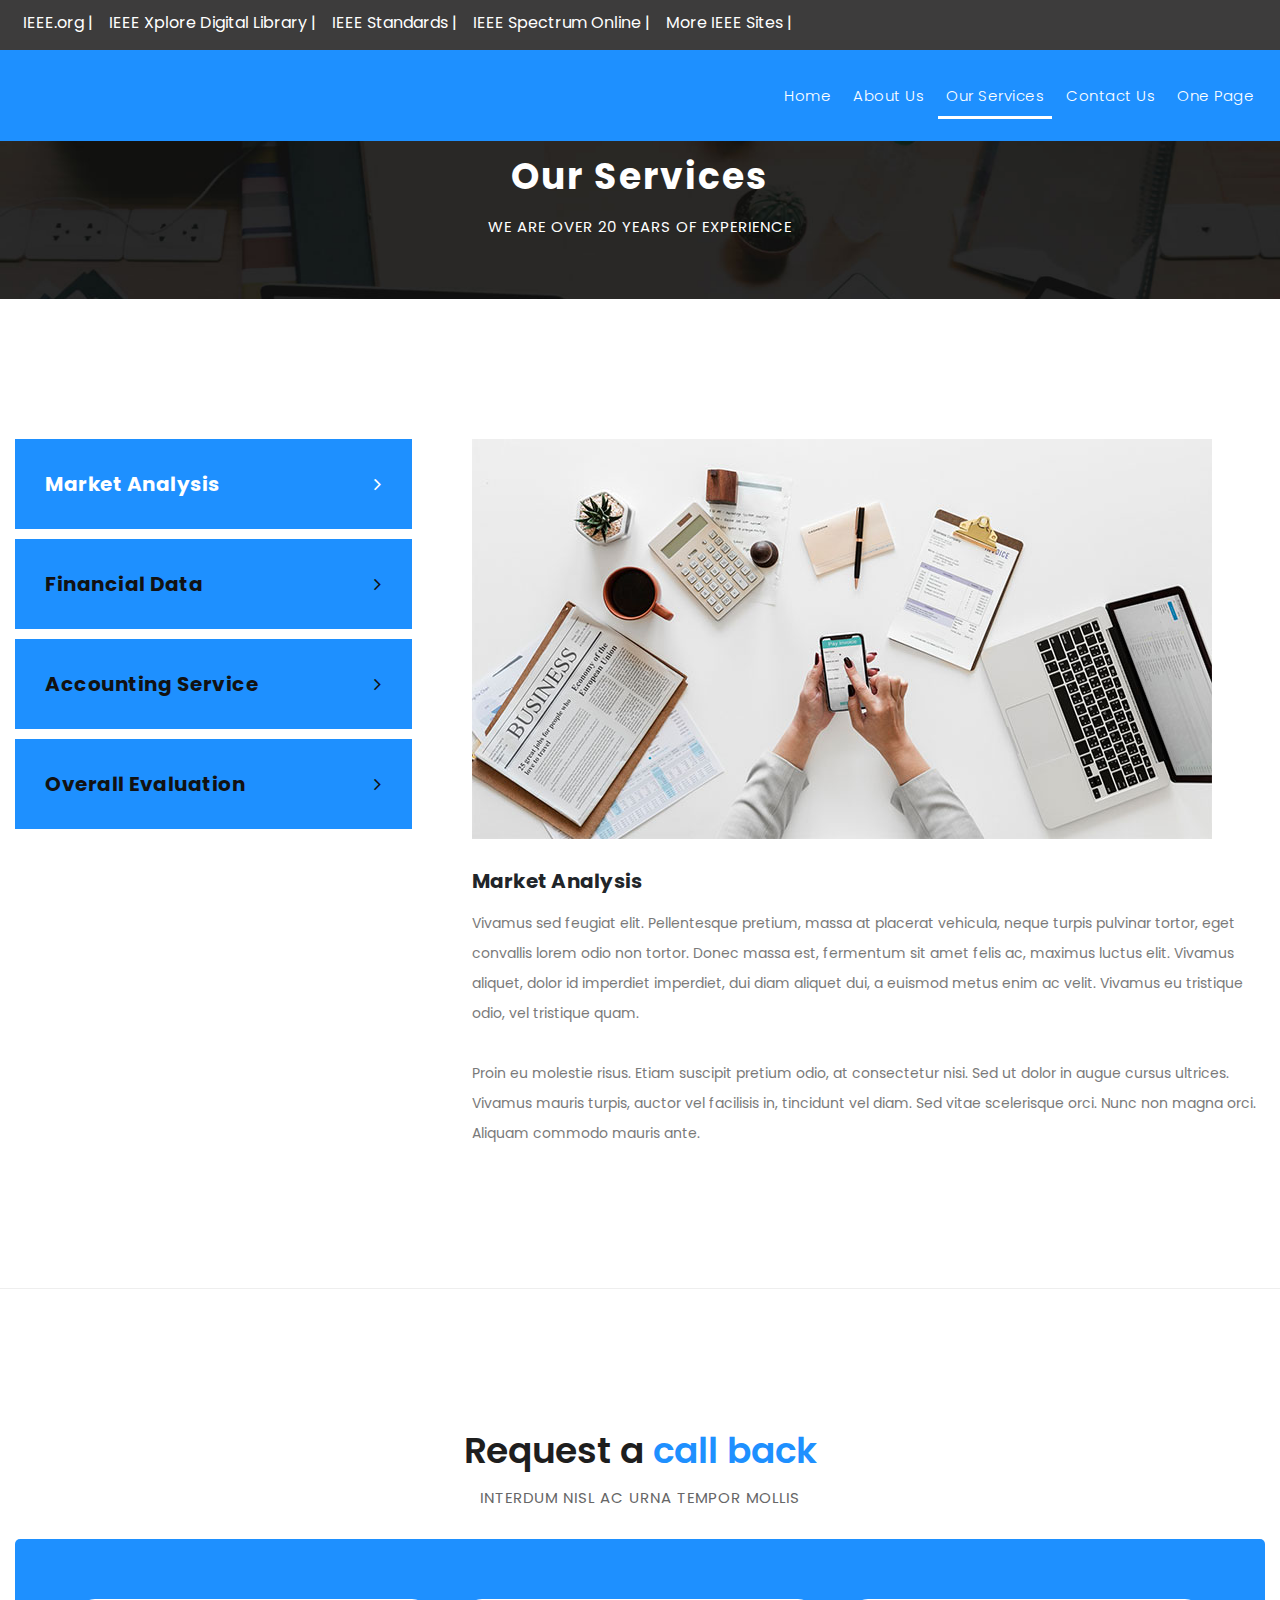
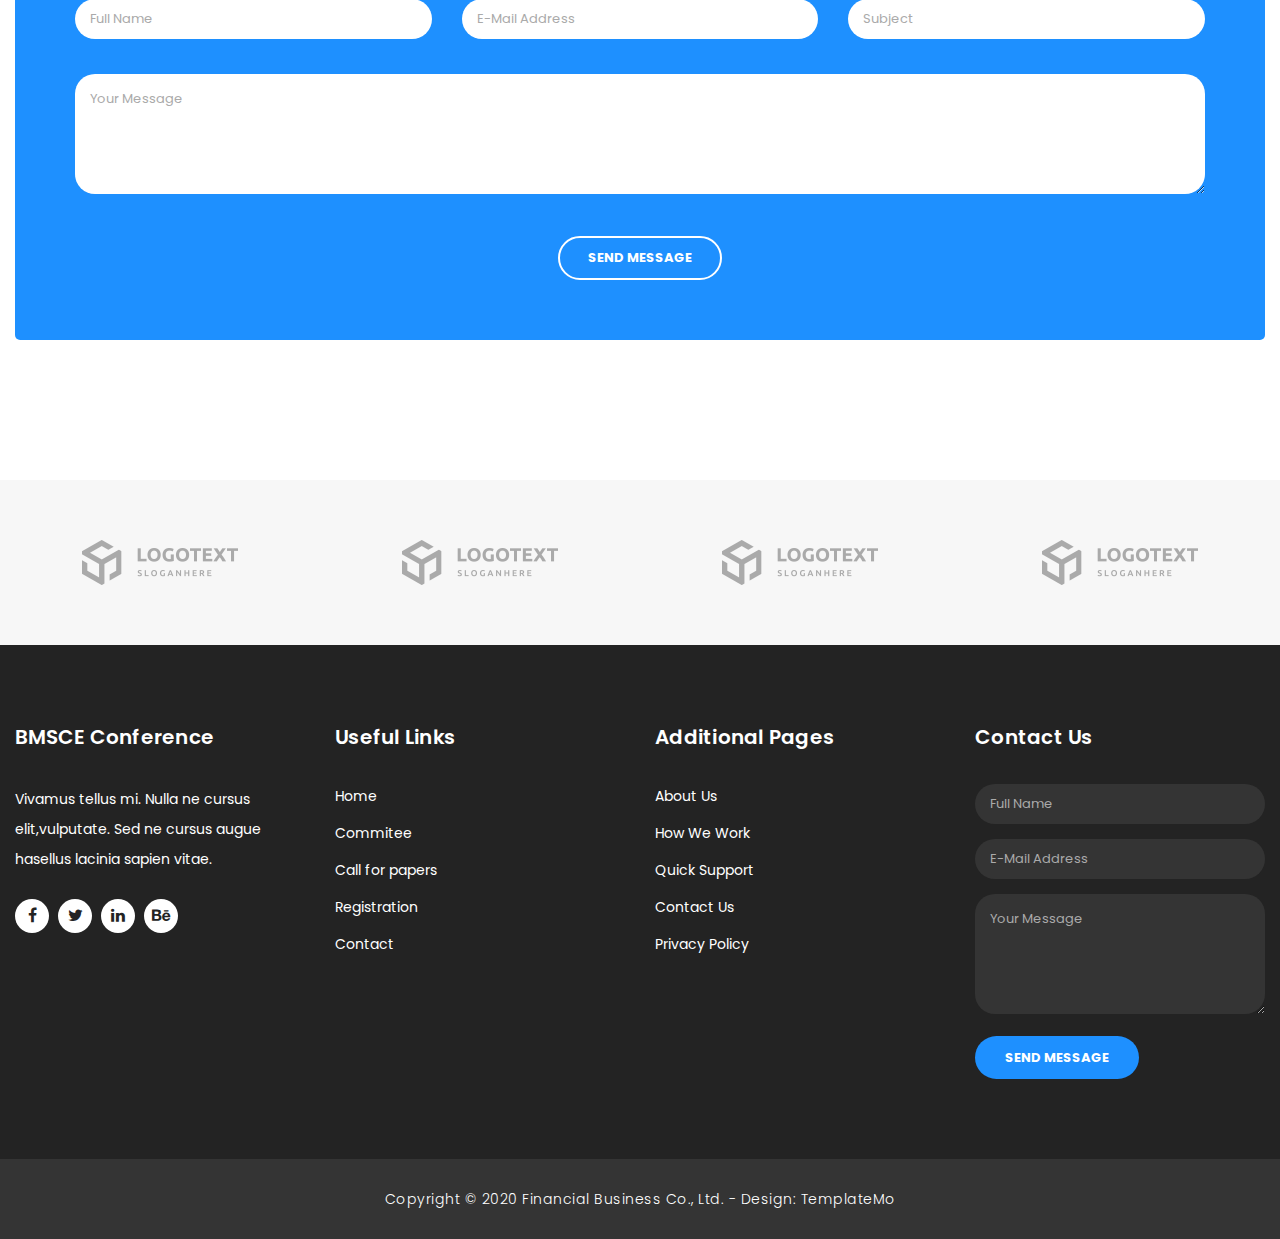
<file: services.html>
<!DOCTYPE html>
<html lang="en">

<head>

    <meta charset="utf-8">
    <meta name="viewport" content="width=device-width, initial-scale=1, shrink-to-fit=no">
    <meta name="description" content="">
    <meta name="author" content="TemplateMo">
    <link href="https://fonts.googleapis.com/css?family=Poppins:100,200,300,400,500,600,700,800,900&display=swap" rel="stylesheet">

    <title>BMSCE Conference - Services</title>

    <!-- Bootstrap core CSS -->
    <link href="vendor/bootstrap/css/bootstrap.min.css" rel="stylesheet">

    <!-- Additional CSS Files -->
    <link rel="stylesheet" href="assets/css/fontawesome.css">
    <link rel="stylesheet" href="assets/css/templatemo-finance-business.css">
    <link rel="stylesheet" href="assets/css/owl.css">
    <!--

BMSCE Conference TemplateMo

https://templatemo.com/tm-545-finance-business

-->
</head>

<body>

    <!-- ***** Preloader Start ***** -->
    <div id="preloader">
        <div class="jumper">
            <div></div>
            <div></div>
            <div></div>
        </div>
    </div>
    <!-- ***** Preloader End ***** -->

    <!-- Header -->
    <nav class="navbar2 navbar-expand-lg " style="background-color: rgb(61, 60, 60);height: 50px;align-items: left;">
        <div class="col-2 text-start "></div>
        <ul class="navbar-nav">

            <li class="nav-item ">
                <a class="nav-link " href="https://www.ieee.org/ ">IEEE.org |</a>
            </li>
            <li class="nav-item ">
                <a class="nav-link " href="https://ieeexplore.ieee.org/Xplore/home.jsp">IEEE Xplore Digital Library |</a>
            </li>
            <li class="nav-item ">
                <a class="nav-link " href="https://standards.ieee.org/ ">IEEE Standards |</a>
            </li>
            <li class="nav-item ">
                <a class="nav-link " href="https://spectrum.ieee.org/ ">IEEE Spectrum Online |</a>
            </li>
            <li class="nav-item ">
                <a class="nav-link " href="https://www.ieee.org/sitemap.html?WT.mc_id=mn_smap ">More IEEE Sites |</a>
            </li>

        </ul>
        </div>
    </nav>

    <header class="">
        <nav class="navbar navbar-expand-lg">
            <div class="container">
                <a class="navbar-brand" href="index.html">
                    <h2>BMSCE Conference</h2>
                </a>
                <button class="navbar-toggler" type="button" data-toggle="collapse" data-target="#navbarResponsive" aria-controls="navbarResponsive" aria-expanded="false" aria-label="Toggle navigation">
            <span class="navbar-toggler-icon"></span>
          </button>
                <div class="collapse navbar-collapse" id="navbarResponsive">
                    <ul class="navbar-nav ml-auto">
                        <li class="nav-item">
                            <a class="nav-link" href="index.html">Home
                  <span class="sr-only">(current)</span>
                </a>
                        </li>
                        <li class="nav-item">
                            <a class="nav-link" href="about.html">About Us</a>
                        </li>
                        <li class="nav-item active">
                            <a class="nav-link" href="services.html">Our Services</a>
                        </li>
                        <li class="nav-item">
                            <a class="nav-link" href="contact.html">Contact Us</a>
                        </li>
                        <li class="nav-item">
                            <a class="nav-link" href="one-page.html">One Page</a>
                        </li>
                    </ul>
                </div>
            </div>
        </nav>
    </header>

    <!-- Page Content -->
    <div class="page-heading header-text">
        <div class="container">
            <div class="row">
                <div class="col-md-12">
                    <h1>Our Services</h1>
                    <span>We are over 20 years of experience</span>
                </div>
            </div>
        </div>
    </div>

    <div class="single-services">
        <div class="container">
            <div class="row" id="tabs">
                <div class="col-md-4">
                    <ul>
                        <li><a href='#tabs-1'>Market Analysis <i class="fa fa-angle-right"></i></a></li>
                        <li><a href='#tabs-2'>Financial Data <i class="fa fa-angle-right"></i></a></li>
                        <li><a href='#tabs-3'>Accounting Service <i class="fa fa-angle-right"></i></a></li>
                        <li><a href='#tabs-4'>Overall Evaluation <i class="fa fa-angle-right"></i></a></li>
                    </ul>
                </div>
                <div class="col-md-8">
                    <section class='tabs-content'>
                        <article id='tabs-1'>
                            <img src="assets/images/single_service_01.jpg" alt="">
                            <h4>Market Analysis</h4>
                            <p>Vivamus sed feugiat elit. Pellentesque pretium, massa at placerat vehicula, neque turpis pulvinar tortor, eget convallis lorem odio non tortor. Donec massa est, fermentum sit amet felis ac, maximus luctus elit. Vivamus aliquet,
                                dolor id imperdiet imperdiet, dui diam aliquet dui, a euismod metus enim ac velit. Vivamus eu tristique odio, vel tristique quam.
                                <br><br>Proin eu molestie risus. Etiam suscipit pretium odio, at consectetur nisi. Sed ut dolor in augue cursus ultrices. Vivamus mauris turpis, auctor vel facilisis in, tincidunt vel diam. Sed vitae scelerisque orci. Nunc
                                non magna orci. Aliquam commodo mauris ante.</p>
                        </article>
                        <article id='tabs-2'>
                            <img src="assets/images/single_service_02.jpg" alt="">
                            <h4>Financial Data</h4>
                            <p>Sed ut dolor in augue cursus ultrices. Vivamus mauris turpis, auctor vel facilisis in, tincidunt vel diam. Sed vitae scelerisque orci. Nunc non magna orci. Aliquam commodo mauris ante, quis posuere nibh vestibulum sit amet
                                <br><br>Pellentesque pretium, massa at placerat vehicula, neque turpis pulvinar tortor, eget convallis lorem odio non tortor. Donec massa est, fermentum sit amet felis ac, maximus luctus elit. Vivamus aliquet, dolor id
                                imperdiet imperdiet, dui diam aliquet dui, a euismod metus enim ac velit. Vivamus eu tristique odio, vel tristique quam.</p>
                        </article>
                        <article id='tabs-3'>
                            <img src="assets/images/single_service_03.jpg" alt="">
                            <h4>Accounting Service</h4>
                            <p>Mauris lobortis quam id dictum dignissim. Donec pellentesque erat dolor, cursus dapibus turpis hendrerit quis. Suspendisse at suscipit arcu. Nulla sed erat lectus. Nulla facilisi. In sit amet neque sapien. Donec scelerisque
                                mi at gravida efficitur. Nunc lacinia a est eu malesuada. Curabitur eleifend elit sapien, sed pulvinar orci luctus eget.
                                <br><br>Class aptent taciti sociosqu ad litora torquent per conubia nostra, per inceptos himenaeos. Nunc vel ultrices nulla, ac tincidunt eros. Aenean quis tellus velit. Praesent pretium justo non auctor condimentum.</p>
                        </article>
                        <article id='tabs-4'>
                            <img src="assets/images/single_service_04.jpg" alt="">
                            <h4>Overall Evaluation</h4>
                            <p>Integer vehicula sapien quis dolor efficitur, eget molestie eros tempus. Curabitur sollicitudin, tortor at suscipit volutpat, nisi arcu aliquet dui, vitae semper sem turpis quis libero. Quisque vulputate lacinia nisl ac lobortis.
                                Ut ultricies maximus turpis, in sollicitudin ligula posuere vel.
                                <br><br>Donec finibus maximus neque, vitae egestas quam imperdiet nec. Proin nec mauris eu tortor consectetur tristique. Etiam suscipit ante a odio consequat, in ornare lacus suscipit. Cras ac libero massa. Quisque rhoncus
                                velit feugiat vulputate mollis. Donec nisl eros, malesuada sed nisi id, condimentum condimentum quam.</p>
                        </article>
                    </section>
                </div>
            </div>
        </div>
    </div>

    <div class="callback-form callback-services">
        <div class="container">
            <div class="row">
                <div class="col-md-12">
                    <div class="section-heading">
                        <h2>Request a <em>call back</em></h2>
                        <span>interdum nisl ac urna tempor mollis</span>
                    </div>
                </div>
                <div class="col-md-12">
                    <div class="contact-form">
                        <form id="contact" action="" method="post">
                            <div class="row">
                                <div class="col-lg-4 col-md-12 col-sm-12">
                                    <fieldset>
                                        <input name="name" type="text" class="form-control" id="name" placeholder="Full Name" required="">
                                    </fieldset>
                                </div>
                                <div class="col-lg-4 col-md-12 col-sm-12">
                                    <fieldset>
                                        <input name="email" type="text" class="form-control" id="email" pattern="[^ @]*@[^ @]*" placeholder="E-Mail Address" required="">
                                    </fieldset>
                                </div>
                                <div class="col-lg-4 col-md-12 col-sm-12">
                                    <fieldset>
                                        <input name="subject" type="text" class="form-control" id="subject" placeholder="Subject" required="">
                                    </fieldset>
                                </div>
                                <div class="col-lg-12">
                                    <fieldset>
                                        <textarea name="message" rows="6" class="form-control" id="message" placeholder="Your Message" required=""></textarea>
                                    </fieldset>
                                </div>
                                <div class="col-lg-12">
                                    <fieldset>
                                        <button type="submit" id="form-submit" class="border-button">Send Message</button>
                                    </fieldset>
                                </div>
                            </div>
                        </form>
                    </div>
                </div>
            </div>
        </div>
    </div>

    <div class="partners">
        <div class="container">
            <div class="row">
                <div class="col-md-12">
                    <div class="owl-partners owl-carousel">
                        <div class="partner-item">
                            <img src="assets/images/client-01.png" alt="">
                        </div>
                    </div>
                </div>
            </div>
        </div>
    </div>


    <!-- Footer Starts Here -->
    <footer>
        <div class="container">
            <div class="row">
                <div class="col-md-3 footer-item">
                    <h4>BMSCE Conference</h4>
                    <p>Vivamus tellus mi. Nulla ne cursus elit,vulputate. Sed ne cursus augue hasellus lacinia sapien vitae.</p>
                    <ul class="social-icons">
                        <li><a rel="nofollow" href="https://fb.com/templatemo" target="_blank"><i class="fa fa-facebook"></i></a></li>
                        <li><a href="#"><i class="fa fa-twitter"></i></a></li>
                        <li><a href="#"><i class="fa fa-linkedin"></i></a></li>
                        <li><a href="#"><i class="fa fa-behance"></i></a></li>
                    </ul>
                </div>
                <div class="col-md-3 footer-item ">
                    <h4>Useful Links</h4>
                    <ul class="menu-list ">
                        <li><a href="index.html">Home</a></li>
                        <li><a href="committee.html">Commitee</a></li>
                        <li><a href="callforpapers.html">Call for papers</a></li>
                        <li><a href="registration.html">Registration</a></li>
                        <li><a href="contact.html">Contact</a></li>
                    </ul>
                </div>
                <div class="col-md-3 footer-item">
                    <h4>Additional Pages</h4>
                    <ul class="menu-list">
                        <li><a href="#">About Us</a></li>
                        <li><a href="#">How We Work</a></li>
                        <li><a href="#">Quick Support</a></li>
                        <li><a href="#">Contact Us</a></li>
                        <li><a href="#">Privacy Policy</a></li>
                    </ul>
                </div>
                <div class="col-md-3 footer-item last-item">
                    <h4>Contact Us</h4>
                    <div class="contact-form">
                        <form id="contact footer-contact" action="" method="post">
                            <div class="row">
                                <div class="col-lg-12 col-md-12 col-sm-12">
                                    <fieldset>
                                        <input name="name" type="text" class="form-control" id="name" placeholder="Full Name" required="">
                                    </fieldset>
                                </div>
                                <div class="col-lg-12 col-md-12 col-sm-12">
                                    <fieldset>
                                        <input name="email" type="text" class="form-control" id="email" pattern="[^ @]*@[^ @]*" placeholder="E-Mail Address" required="">
                                    </fieldset>
                                </div>
                                <div class="col-lg-12">
                                    <fieldset>
                                        <textarea name="message" rows="6" class="form-control" id="message" placeholder="Your Message" required=""></textarea>
                                    </fieldset>
                                </div>
                                <div class="col-lg-12">
                                    <fieldset>
                                        <button type="submit" id="form-submit" class="filled-button">Send Message</button>
                                    </fieldset>
                                </div>
                            </div>
                        </form>
                    </div>
                </div>
            </div>
        </div>
    </footer>

    <div class="sub-footer">
        <div class="container">
            <div class="row">
                <div class="col-md-12">
                    <p>Copyright &copy; 2020 Financial Business Co., Ltd. - Design: <a rel="nofollow noopener" href="https://templatemo.com" target="_blank">TemplateMo</a></p>
                </div>
            </div>
        </div>
    </div>

    <!-- Bootstrap core JavaScript -->
    <script src="vendor/jquery/jquery.min.js"></script>
    <script src="vendor/bootstrap/js/bootstrap.bundle.min.js"></script>

    <!-- Additional Scripts -->
    <script src="assets/js/custom.js"></script>
    <script src="assets/js/owl.js"></script>
    <script src="assets/js/slick.js"></script>
    <script src="assets/js/accordions.js"></script>

    <script language="text/Javascript">
        cleared[0] = cleared[1] = cleared[2] = 0; //set a cleared flag for each field
        function clearField(t) { //declaring the array outside of the
            if (!cleared[t.id]) { // function makes it static and global
                cleared[t.id] = 1; // you could use true and false, but that's more typing
                t.value = ''; // with more chance of typos
                t.style.color = '#fff';
            }
        }
    </script>

</body>

</html>
</file>
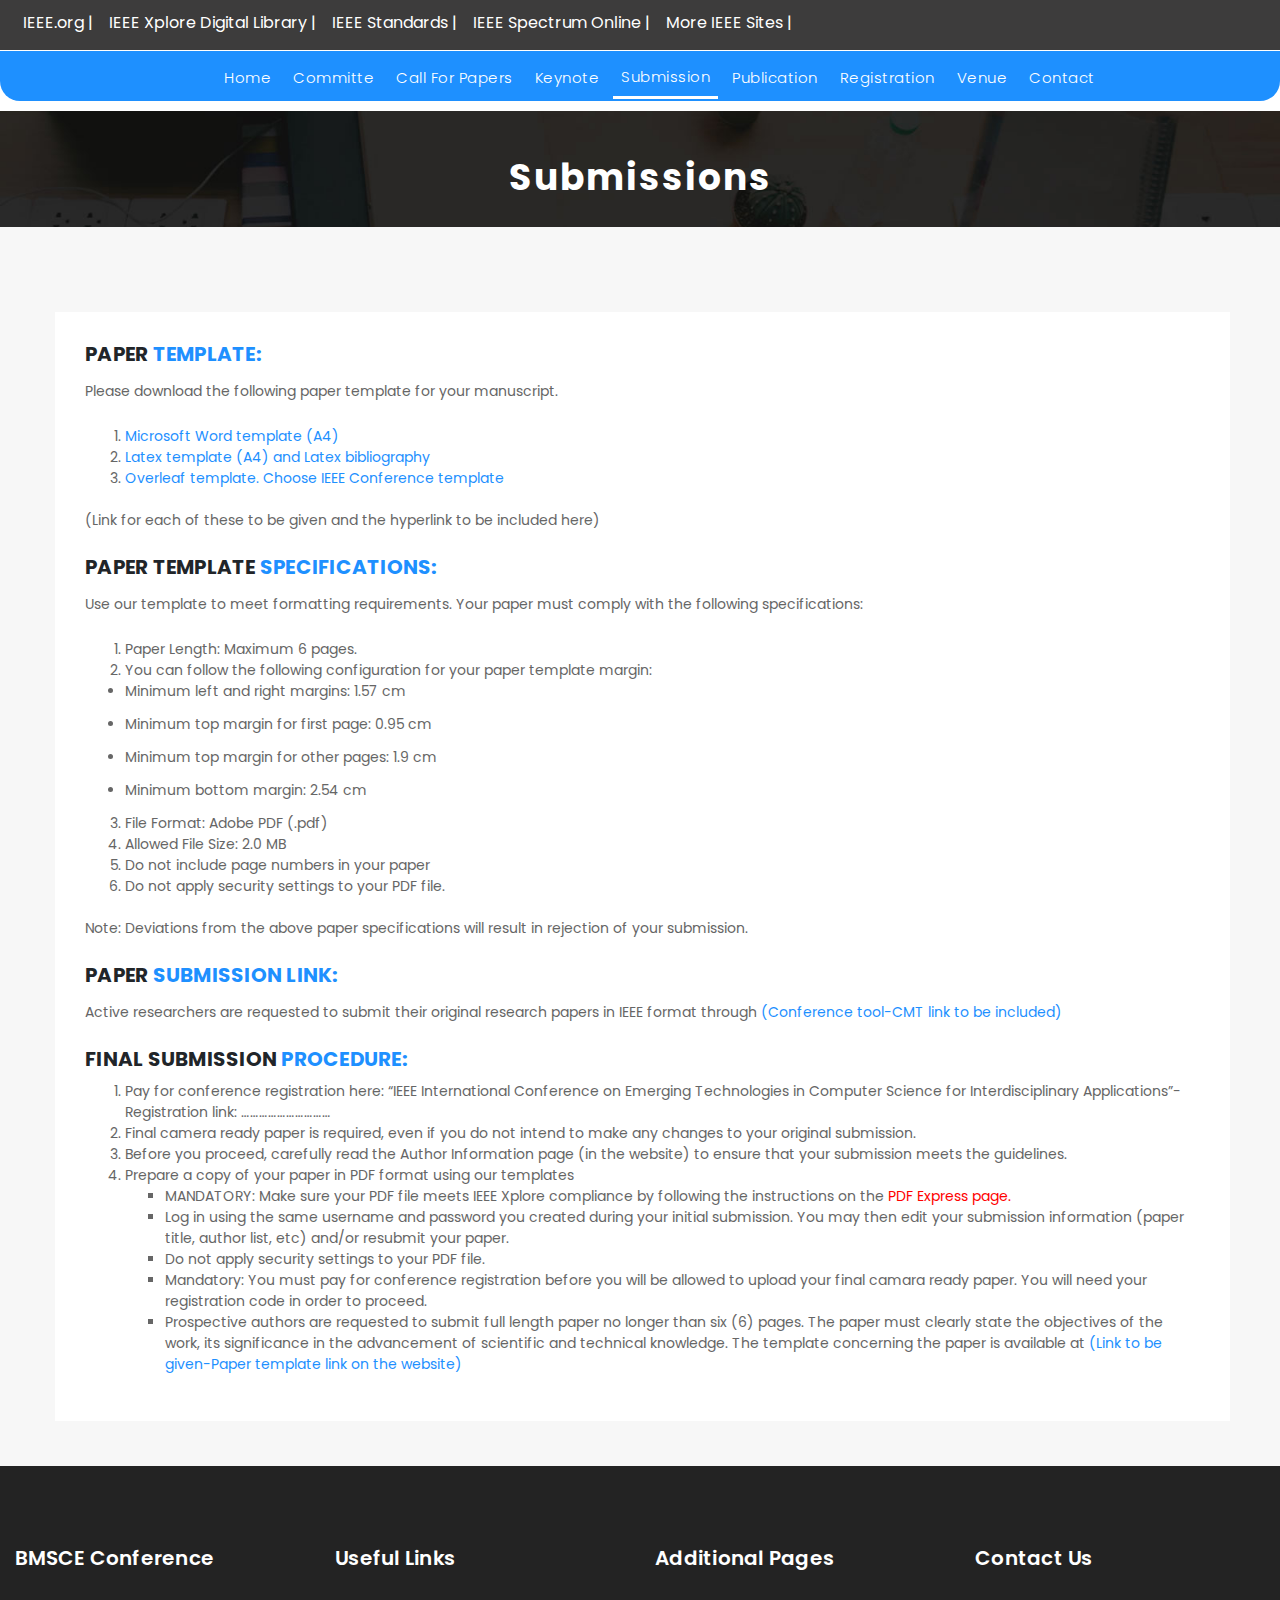
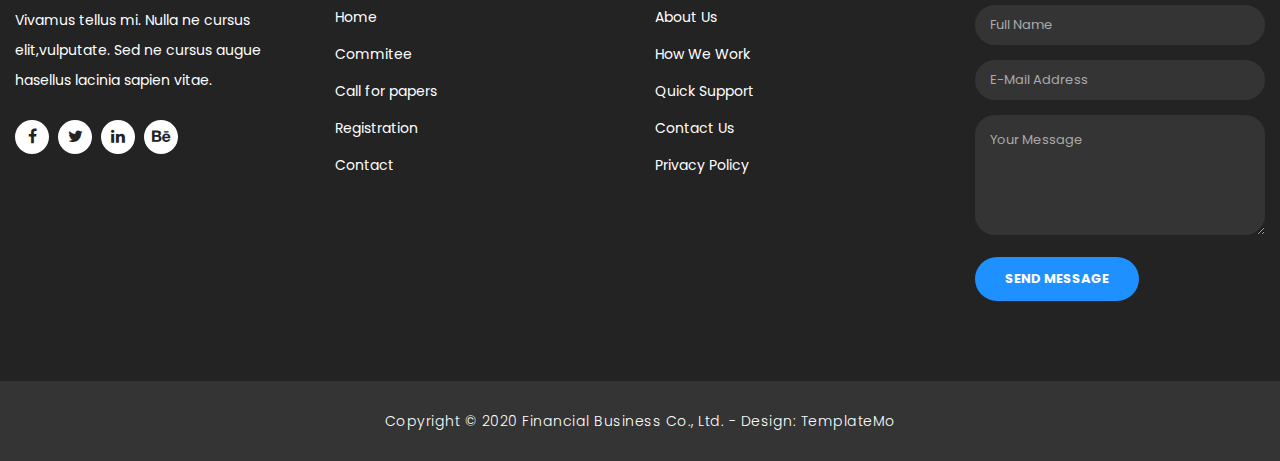
<file: submissions.html>
<!DOCTYPE html>
<html lang="en">

<head>

    <meta charset="utf-8">
    <meta name="viewport" content="width=device-width, initial-scale=1, shrink-to-fit=no">
    <meta name="description" content="">
    <meta name="author" content="TemplateMo">
    <link href="https://fonts.googleapis.com/css?family=Poppins:100,200,300,400,500,600,700,800,900&display=swap" rel="stylesheet">

    <title>BMSCE Conference - Contact Page</title>

    <!-- Bootstrap core CSS -->
    <link href="vendor/bootstrap/css/bootstrap.min.css" rel="stylesheet">

    <!-- Additional CSS Files -->
    <link rel="stylesheet" href="assets/css/fontawesome.css">
    <link rel="stylesheet" href="assets/css/templatemo-finance-business.css">
    <link rel="stylesheet" href="assets/css/owl.css">
    <!--

BMSCE Conference TemplateMo

https://templatemo.com/tm-545-finance-business

-->
</head>

<body>

    <!-- ***** Preloader Start ***** -->
    <div id="preloader">
        <div class="jumper">
            <div></div>
            <div></div>
            <div></div>
        </div>
    </div>
    <!-- ***** Preloader End ***** -->

    <!-- Header -->
    <nav class="navbar2 navbar-expand-lg " style="background-color: rgb(61, 60, 60);height: 50px;align-items: left;">
        <div class="col-2 text-start "></div>
        <ul class="navbar-nav">

            <li class="nav-item ">
                <a class="nav-link " href="https://www.ieee.org/ ">IEEE.org |</a>
            </li>
            <li class="nav-item ">
                <a class="nav-link " href="https://ieeexplore.ieee.org/Xplore/home.jsp">IEEE Xplore Digital Library |</a>
            </li>
            <li class="nav-item ">
                <a class="nav-link " href="https://standards.ieee.org/ ">IEEE Standards |</a>
            </li>
            <li class="nav-item ">
                <a class="nav-link " href="https://spectrum.ieee.org/ ">IEEE Spectrum Online |</a>
            </li>
            <li class="nav-item ">
                <a class="nav-link " href="https://www.ieee.org/sitemap.html?WT.mc_id=mn_smap ">More IEEE Sites |</a>
            </li>

        </ul>
        </div>
    </nav>

    <header class="">
        <nav class="navbar navbar-expand-lg " style="background-color: #1E90FF;height: 50px;border-radius: 0px 0px 20px 20px;margin-top: 1px;">
            <div class="col-2 text-start "></div>
            <button class="navbar-toggler" type="button" data-toggle="collapse" data-target="#navbarResponsive" aria-controls="navbarResponsive" aria-expanded="false" aria-label="Toggle navigation">
                <span class="navbar-toggler-icon"></span>
              </button>
            <div class="collapse navbar-collapse" id="navbarResponsive">
                <ul class="navbar-nav" style="align-items: center;">

                    <li class="nav-item ">
                        <a class="nav-link " href="index.html">Home</a>
                    </li>
                    <li class="nav-item ">
                        <a class="nav-link " href="committee.html">Committe</a>
                    </li>
                    <li class="nav-item ">
                        <a class="nav-link " href="callforpapers.html ">Call for papers</a>
                    </li>
                    <li class="nav-item ">
                        <a class="nav-link " href="keynote.html ">Keynote</a>
                    </li>
                    <li class="nav-item active">
                        <a class="nav-link " href="submissions.html ">Submission</a>
                    </li>
                    <li class="nav-item ">
                        <a class="nav-link " href="publication.html ">Publication</a>
                    </li>
                    <li class="nav-item ">
                        <a class="nav-link " href="registration.html ">Registration</a>
                    </li>

                    <li class="nav-item ">
                        <a class="nav-link " href="venue.html ">Venue</a>
                    </li>
                    <li class="nav-item ">
                        <a class="nav-link " href="contact.html">Contact</a>
                    </li>
                </ul>
            </div>
            </div>
        </nav>
    </header>

    <!-- Page Content -->
    <div class="page-heading header-text">
        <div class="container">
            <div class="row">
                <div class="col-md-12">
                    <h1>Submissions</h1>
                    <!-- <span>feel free to send us a message now!</span> -->
                </div>
            </div>
        </div>
    </div>

    <div class="team">
        <div class="container">
            <div class="column">
                <!-- <div class="col-md-12">

                </div> -->
                <div class="col-md-14">
                    <div class="team-item">

                        <div class="down-content">
                            <h4>PAPER <em style="font-style:normal;color:#1E90FF">TEMPLATE:</em></h4>

                            <p>Please download the following paper template for your manuscript.</p>
                            <ol>
                                <li><a href="https://www.google.com/url?sa=D&q=https://www.ieee.org/content/dam/ieee-org/ieee/web/org/conferences/conference-template-a4.docx&ust=1684689780000000&usg=AOvVaw1UjWO38NipR2o6sqvtoTWw&hl=en&source=gmail">Microsoft Word template (A4)</a></li>
                                <li><a href="https://www.google.com/url?sa=D&q=https://www.ieee.org/content/dam/ieee-org/ieee/web/org/pubs/conference-latex-template_10-17-19.zip&ust=1684689780000000&usg=AOvVaw1XmcSzi91991E33Sloia-3&hl=en&source=gmail ">Latex template (A4) and Latex bibliography</a></li>
                                <li><a href="https://www.overleaf.com/gallery/tagged/ieee-official">Overleaf template. Choose IEEE Conference template</a></li>
                            </ol>
                            <p>(Link for each of these to be given and the hyperlink to be included here)</p>
                            <h4>PAPER TEMPLATE <em style="font-style:normal;color:#1E90FF">SPECIFICATIONS:</em></h4>
                            <p>Use our template to meet formatting requirements. Your paper must comply with the following specifications:</p>
                            <ol>
                                <li>Paper Length: Maximum 6 pages.</li>
                                <li>You can follow the following configuration for your paper template margin:
                                    <ul>
                                        <li> Minimum left and right margins: 1.57 cm</li>
                                        <li> Minimum top margin for first page: 0.95 cm</li>
                                        <li> Minimum top margin for other pages: 1.9 cm</li>
                                        <li> Minimum bottom margin: 2.54 cm</li>
                                    </ul>
                                </li>
                                <li>File Format: Adobe PDF (.pdf)</li>
                                <li>Allowed File Size: 2.0 MB</li>
                                <li>Do not include page numbers in your paper</li>
                                <li>Do not apply security settings to your PDF file.</li>
                            </ol>

                            <p>Note: Deviations from the above paper specifications will result in rejection of your submission.
                            </p>

                            <h4>PAPER <em style="color: #1E90FF;font-style: normal;">SUBMISSION LINK:</em></h4>
                            <p>Active researchers are requested to submit their original research papers in IEEE format through
                                <a href="https://easychair.org/account/signin?l=J6PzP3k5GtsD18CZbteNVa">(Conference tool-CMT link to be included)</a></p>

                            <h4>FINAL SUBMISSION <em style="color: #1E90FF;font-style: normal;">PROCEDURE:</em></h4>
                            <ol>
                                <li>Pay for conference registration here: “IEEE International Conference on Emerging Technologies in Computer Science for Interdisciplinary Applications”- Registration link: …………………………</li>
                                <li>Final camera ready paper is required, even if you do not intend to make any changes to your original submission.</li>
                                <li>Before you proceed, carefully read the Author Information page (in the website) to ensure that your submission meets the guidelines.</li>
                                <li>Prepare a copy of your paper in PDF format using our templates</li>
                                <ol style="list-style-type: square;">
                                    <li>MANDATORY: Make sure your PDF file meets IEEE Xplore compliance by following the instructions on the <em style="color: red;font-style: normal;">PDF Express page.</em> </li>
                                    <li>Log in using the same username and password you created during your initial submission. You may then edit your submission information (paper title, author list, etc) and/or resubmit your paper.
                                    </li>
                                    <li>Do not apply security settings to your PDF file.</li>
                                    <li> Mandatory: You must pay for conference registration before you will be allowed to upload your final camara ready paper. You will need your registration code in order to proceed.
                                    </li>
                                    <li>Prospective authors are requested to submit full length paper no longer than six (6) pages. The paper must clearly state the objectives of the work, its significance in the advancement of scientific and technical knowledge.
                                        The template concerning the paper is available at <em style="color: #1E90FF;font-style: normal;">(Link to be given-Paper
                template link on the website)</em></li>
                                </ol>






                        </div>
                    </div>
                </div>
            </div>
        </div>
    </div>

    <!-- <div class="contact-information ">
        <div class="container ">
            <div class="row ">
                <div class="col-md-6 ">
                    <div class="contact-item ">
                        <i class="fa fa-phone "></i>
                        <h4>Phone</h4>
                        <p>Vivamus ut tellus mi. Nulla nec cursus elit, id vulputate nec cursus augue.</p>
                        <a href="# ">090-080-0760</a>
                    </div>
                </div>
                <div class="col-md-6 ">
                    <div class="contact-item ">
                        <i class="fa fa-envelope "></i>
                        <h4>Email</h4>
                        <p>Vivamus ut tellus mi. Nulla nec cursus elit, id vulputate nec cursus augue.</p>
                        <a href="# ">info@company.com</a>
                    </div>
                </div>
            </div>
        </div>
    </div> -->




    <!-- Footer Starts Here -->
    <footer>
        <div class="container ">
            <div class="row ">
                <div class="col-md-3 footer-item ">
                    <h4>BMSCE Conference</h4>
                    <p>Vivamus tellus mi. Nulla ne cursus elit,vulputate. Sed ne cursus augue hasellus lacinia sapien vitae.</p>
                    <ul class="social-icons ">
                        <li><a rel="nofollow " href="https://fb.com/templatemo " target="_blank "><i class="fa fa-facebook "></i></a></li>
                        <li><a href="# "><i class="fa fa-twitter "></i></a></li>
                        <li><a href="# "><i class="fa fa-linkedin "></i></a></li>
                        <li><a href="# "><i class="fa fa-behance "></i></a></li>
                    </ul>
                </div>
                <div class="col-md-3 footer-item ">
                    <h4>Useful Links</h4>
                    <ul class="menu-list ">
                        <li><a href="index.html">Home</a></li>
                        <li><a href="committee.html">Commitee</a></li>
                        <li><a href="callforpapers.html">Call for papers</a></li>
                        <li><a href="registration.html">Registration</a></li>
                        <li><a href="contact.html">Contact</a></li>
                    </ul>
                </div>
                <div class="col-md-3 footer-item ">
                    <h4>Additional Pages</h4>
                    <ul class="menu-list ">
                        <li><a href="# ">About Us</a></li>
                        <li><a href="# ">How We Work</a></li>
                        <li><a href="# ">Quick Support</a></li>
                        <li><a href="# ">Contact Us</a></li>
                        <li><a href="# ">Privacy Policy</a></li>
                    </ul>
                </div>
                <div class="col-md-3 footer-item last-item ">
                    <h4>Contact Us</h4>
                    <div class="contact-form ">
                        <form id="contact footer-contact " action=" " method="post ">
                            <div class="row ">
                                <div class="col-lg-12 col-md-12 col-sm-12 ">
                                    <fieldset>
                                        <input name="name " type="text " class="form-control " id="name " placeholder="Full Name " required=" ">
                                    </fieldset>
                                </div>
                                <div class="col-lg-12 col-md-12 col-sm-12 ">
                                    <fieldset>
                                        <input name="email " type="text " class="form-control " id="email " pattern="[^ @]*@[^ @]* " placeholder="E-Mail Address " required=" ">
                                    </fieldset>
                                </div>
                                <div class="col-lg-12 ">
                                    <fieldset>
                                        <textarea name="message " rows="6 " class="form-control " id="message " placeholder="Your Message " required=" "></textarea>
                                    </fieldset>
                                </div>
                                <div class="col-lg-12 ">
                                    <fieldset>
                                        <button type="submit " id="form-submit " class="filled-button ">Send Message</button>
                                    </fieldset>
                                </div>
                            </div>
                        </form>
                    </div>
                </div>
            </div>
        </div>
    </footer>

    <div class="sub-footer ">
        <div class="container ">
            <div class="row ">
                <div class="col-md-12 ">
                    <p>Copyright &copy; 2020 Financial Business Co., Ltd. - Design: <a rel="nofollow noopener " href="https://templatemo.com " target="_blank ">TemplateMo</a></p>
                </div>
            </div>
        </div>
    </div>

    <!-- Bootstrap core JavaScript -->
    <script src="vendor/jquery/jquery.min.js "></script>
    <script src="vendor/bootstrap/js/bootstrap.bundle.min.js "></script>
    <!-- <script src="assets/js/timer.js "></script> -->

    <!-- Additional Scripts -->
    <script src="assets/js/custom.js "></script>
    <script src="assets/js/owl.js "></script>
    <script src="assets/js/slick.js "></script>
    <script src="assets/js/accordions.js "></script>

    <script language="text/Javascript ">
        cleared[0] = cleared[1] = cleared[2] = 0; //set a cleared flag for each field
        function clearField(t) { //declaring the array outside of the
            if (!cleared[t.id]) { // function makes it static and global
                cleared[t.id] = 1; // you could use true and false, but that's more typing
                t.value = ''; // with more chance of typos
                t.style.color = '#fff';
            }
        }
    </script>

</body>

</html>
</file>
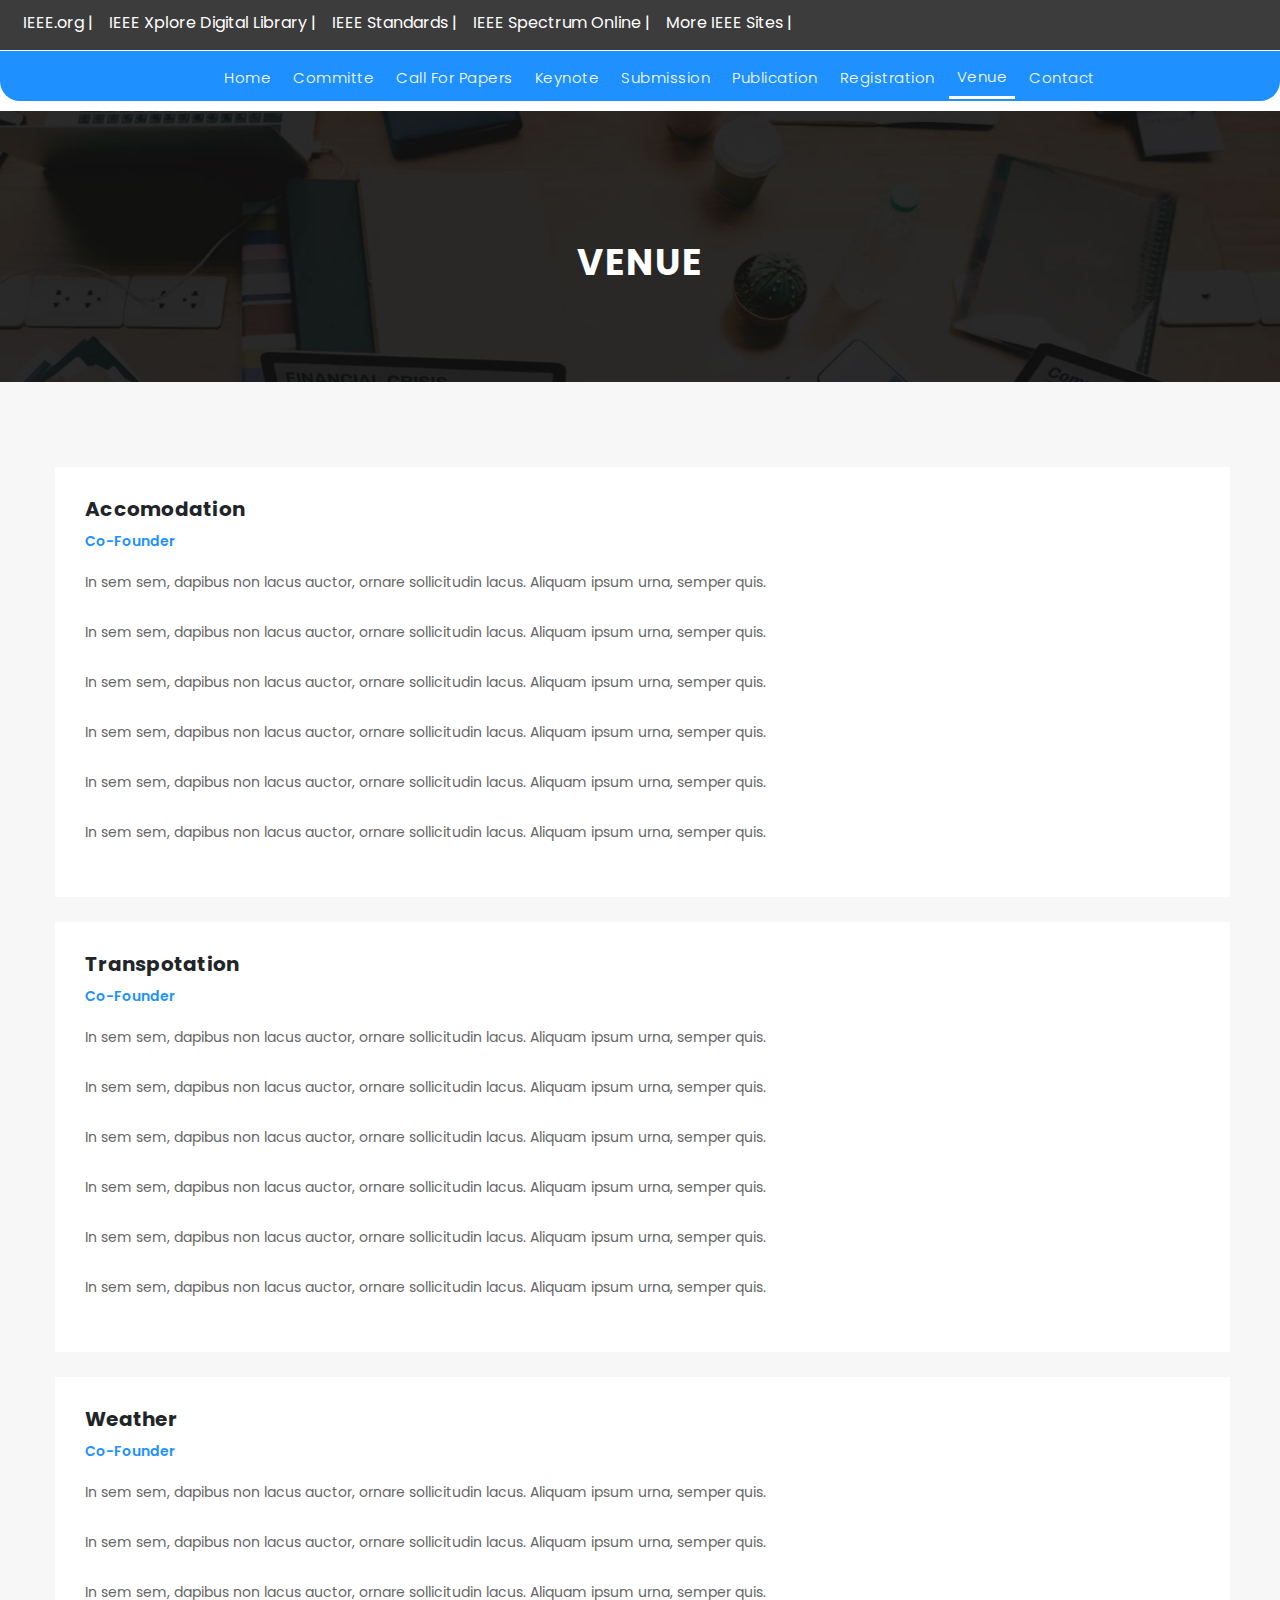
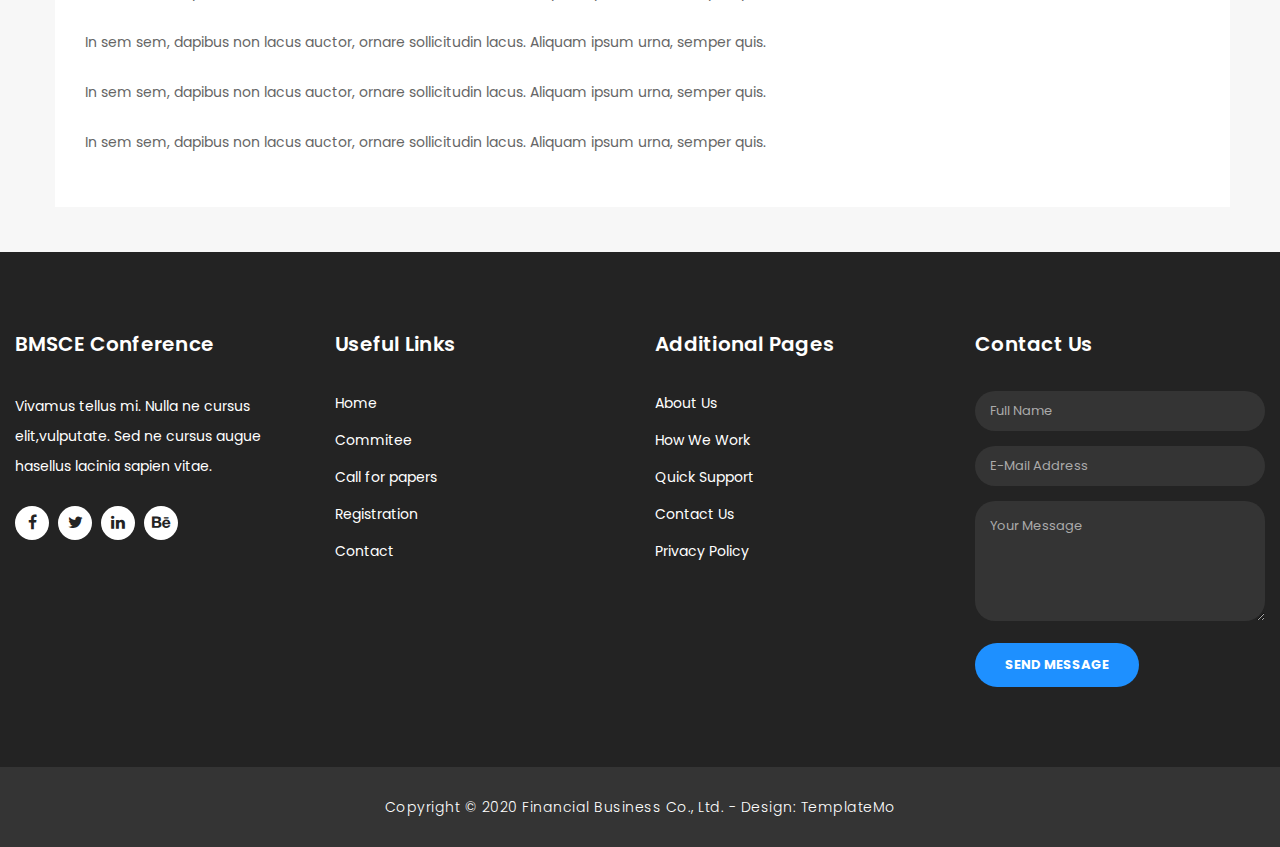
<file: venue.html>
<!DOCTYPE html>
<html lang="en">

<head>

    <meta charset="utf-8">
    <meta name="viewport" content="width=device-width, initial-scale=1, shrink-to-fit=no">
    <meta name="description" content="">
    <meta name="author" content="TemplateMo">
    <link href="https://fonts.googleapis.com/css?family=Poppins:100,200,300,400,500,600,700,800,900&display=swap" rel="stylesheet">

    <title>BMSCE Conference - About Page</title>

    <!-- Bootstrap core CSS -->
    <link href="vendor/bootstrap/css/bootstrap.min.css" rel="stylesheet">

    <!-- Additional CSS Files -->
    <link rel="stylesheet" href="assets/css/fontawesome.css">
    <link rel="stylesheet" href="assets/css/templatemo-finance-business.css">
    <link rel="stylesheet" href="assets/css/owl.css">
    <!--

BMSCE Conference TemplateMo

https://templatemo.com/tm-545-finance-business

-->
</head>

<body>

    <!-- ***** Preloader Start ***** -->
    <div id="preloader">
        <div class="jumper">
            <div></div>
            <div></div>
            <div></div>
        </div>
    </div>
    <!-- ***** Preloader End ***** -->

    <!-- Header -->
    <nav class="navbar2 navbar-expand-lg " style="background-color: rgb(61, 60, 60);height: 50px;align-items: left;">
        <div class="col-2 text-start "></div>
        <ul class="navbar-nav">

            <li class="nav-item ">
                <a class="nav-link " href="https://www.ieee.org/ ">IEEE.org |</a>
            </li>
            <li class="nav-item ">
                <a class="nav-link " href="https://ieeexplore.ieee.org/Xplore/home.jsp">IEEE Xplore Digital Library |</a>
            </li>
            <li class="nav-item ">
                <a class="nav-link " href="https://standards.ieee.org/ ">IEEE Standards |</a>
            </li>
            <li class="nav-item ">
                <a class="nav-link " href="https://spectrum.ieee.org/ ">IEEE Spectrum Online |</a>
            </li>
            <li class="nav-item ">
                <a class="nav-link " href="https://www.ieee.org/sitemap.html?WT.mc_id=mn_smap ">More IEEE Sites |</a>
            </li>

        </ul>
        </div>
    </nav>
    <header class="">
        <nav class="navbar navbar-expand-lg" style="background-color: #1E90FF;height: 50px;border-radius: 0px 0px 20px 20px;margin-top: 1px;align-items: center;">
            <div class="col-2 text-start "></div>
            <button class="navbar-toggler" type="button" data-toggle="collapse" data-target="#navbarResponsive" aria-controls="navbarResponsive" aria-expanded="false" aria-label="Toggle navigation">
                <span class="navbar-toggler-icon"></span>
              </button>
            <div class="collapse navbar-collapse" id="navbarResponsive">
                <ul class="navbar-nav" style="align-items: center;">

                    <li class="nav-item ">
                        <a class="nav-link " href="index.html">Home</a>
                    </li>
                    <li class="nav-item ">
                        <a class="nav-link " href="committee.html">Committe</a>
                    </li>
                    <li class="nav-item ">
                        <a class="nav-link " href="callforpapers.html ">Call for papers</a>
                    </li>
                    <li class="nav-item ">
                        <a class="nav-link " href="keynote.html ">Keynote</a>
                    </li>
                    <li class="nav-item ">
                        <a class="nav-link " href="submissions.html ">Submission</a>
                    </li>
                    <li class="nav-item ">
                        <a class="nav-link " href="publication.html ">Publication</a>
                    </li>
                    <li class="nav-item ">
                        <a class="nav-link " href="registration.html ">Registration</a>
                    </li>

                    <li class="nav-item active">
                        <a class="nav-link " href="venue.html ">Venue</a>
                    </li>
                    <li class="nav-item ">
                        <a class="nav-link " href="contact.html">Contact</a>
                    </li>
                </ul>
            </div>
            </div>
        </nav>
    </header>

    <!-- Page Content -->
    <div class="page-heading header-text" style="text-align:center;padding:130px 0px 130px 0px;">
        <div class="container">
            <div class="row">
                <div class="col-md-12">
                    <h1>VENUE<em style="color: #1E90FF;font-style: normal;"></em></h1>

                    <!-- <span>We have over 20 years of experience</span> -->
                </div>
            </div>
        </div>
    </div>


    <div class="team">
        <div class="container">
            <div class="column">
                <!-- <div class="col-md-12">

                </div> -->
                <div class="col-md-14">
                    <div class="team-item">

                        <div class="down-content">
                            <h4>Accomodation</h4>
                            <span>Co-Founder</span>
                            <p>In sem sem, dapibus non lacus auctor, ornare sollicitudin lacus. Aliquam ipsum urna, semper quis.</p>
                            <p>In sem sem, dapibus non lacus auctor, ornare sollicitudin lacus. Aliquam ipsum urna, semper quis.</p>
                            <p>In sem sem, dapibus non lacus auctor, ornare sollicitudin lacus. Aliquam ipsum urna, semper quis.</p>
                            <p>In sem sem, dapibus non lacus auctor, ornare sollicitudin lacus. Aliquam ipsum urna, semper quis.</p>
                            <p>In sem sem, dapibus non lacus auctor, ornare sollicitudin lacus. Aliquam ipsum urna, semper quis.</p>
                            <p>In sem sem, dapibus non lacus auctor, ornare sollicitudin lacus. Aliquam ipsum urna, semper quis.</p>
                        </div>
                    </div>
                </div>
                <div class="col-md-6" style="padding-top: 25px;">
                    <!-- Add your content here -->
                </div>
                <div class="col-md-14">
                    <div class="team-item">

                        <div class="down-content">
                            <h4>Transpotation</h4>
                            <span>Co-Founder</span>
                            <p>In sem sem, dapibus non lacus auctor, ornare sollicitudin lacus. Aliquam ipsum urna, semper quis.</p>
                            <p>In sem sem, dapibus non lacus auctor, ornare sollicitudin lacus. Aliquam ipsum urna, semper quis.</p>
                            <p>In sem sem, dapibus non lacus auctor, ornare sollicitudin lacus. Aliquam ipsum urna, semper quis.</p>
                            <p>In sem sem, dapibus non lacus auctor, ornare sollicitudin lacus. Aliquam ipsum urna, semper quis.</p>
                            <p>In sem sem, dapibus non lacus auctor, ornare sollicitudin lacus. Aliquam ipsum urna, semper quis.</p>
                            <p>In sem sem, dapibus non lacus auctor, ornare sollicitudin lacus. Aliquam ipsum urna, semper quis.</p>
                        </div>
                    </div>
                </div>
                <div class="col-md-6" style="padding-top: 25px;">
                    <!-- Add your content here -->
                </div>
                <div class="col-md-14">
                    <div class="team-item">

                        <div class="down-content">
                            <h4>Weather</h4>
                            <span>Co-Founder</span>
                            <p>In sem sem, dapibus non lacus auctor, ornare sollicitudin lacus. Aliquam ipsum urna, semper quis.</p>
                            <p>In sem sem, dapibus non lacus auctor, ornare sollicitudin lacus. Aliquam ipsum urna, semper quis.</p>
                            <p>In sem sem, dapibus non lacus auctor, ornare sollicitudin lacus. Aliquam ipsum urna, semper quis.</p>
                            <p>In sem sem, dapibus non lacus auctor, ornare sollicitudin lacus. Aliquam ipsum urna, semper quis.</p>
                            <p>In sem sem, dapibus non lacus auctor, ornare sollicitudin lacus. Aliquam ipsum urna, semper quis.</p>
                            <p>In sem sem, dapibus non lacus auctor, ornare sollicitudin lacus. Aliquam ipsum urna, semper quis.</p>

                        </div>
                    </div>
                </div>
                <!-- <div class="col-md-4">
                    <div class="team-item">
                        <img src="assets/images/team_02.jpg" alt="">
                        <div class="down-content">
                            <h4>Mary Houston</h4>
                            <span>Chief Marketing Officer</span>
                            <p>In sem sem, dapibus non lacus auctor, ornare sollicitudin lacus. Aliquam ipsum urna, semper quis.</p>
                        </div>
                    </div>
                </div>
                <div class="col-md-4">
                    <div class="team-item">
                        <img src="assets/images/team_03.jpg" alt="">
                        <div class="down-content">
                            <h4>Paul Walker</h4>
                            <span>Financial Analyst</span>
                            <p>In sem sem, dapibus non lacus auctor, ornare sollicitudin lacus. Aliquam ipsum urna, semper quis.</p>
                        </div>
                    </div>
                </div> -->
            </div>
        </div>
    </div>



    <!-- Footer Starts Here -->
    <footer>
        <div class="container">
            <div class="row">
                <div class="col-md-3 footer-item">
                    <h4>BMSCE Conference</h4>
                    <p>Vivamus tellus mi. Nulla ne cursus elit,vulputate. Sed ne cursus augue hasellus lacinia sapien vitae.</p>
                    <ul class="social-icons">
                        <li><a rel="nofollow" href="https://fb.com/templatemo" target="_blank"><i class="fa fa-facebook"></i></a></li>
                        <li><a href="#"><i class="fa fa-twitter"></i></a></li>
                        <li><a href="#"><i class="fa fa-linkedin"></i></a></li>
                        <li><a href="#"><i class="fa fa-behance"></i></a></li>
                    </ul>
                </div>
                <div class="col-md-3 footer-item ">
                    <h4>Useful Links</h4>
                    <ul class="menu-list ">
                        <li><a href="index.html">Home</a></li>
                        <li><a href="committee.html">Commitee</a></li>
                        <li><a href="callforpapers.html">Call for papers</a></li>
                        <li><a href="registration.html">Registration</a></li>
                        <li><a href="contact.html">Contact</a></li>
                    </ul>
                </div>
                <div class="col-md-3 footer-item">
                    <h4>Additional Pages</h4>
                    <ul class="menu-list">
                        <li><a href="#">About Us</a></li>
                        <li><a href="#">How We Work</a></li>
                        <li><a href="#">Quick Support</a></li>
                        <li><a href="#">Contact Us</a></li>
                        <li><a href="#">Privacy Policy</a></li>
                    </ul>
                </div>
                <div class="col-md-3 footer-item last-item">
                    <h4>Contact Us</h4>
                    <div class="contact-form">
                        <form id="contact footer-contact" action="" method="post">
                            <div class="row">
                                <div class="col-lg-12 col-md-12 col-sm-12">
                                    <fieldset>
                                        <input name="name" type="text" class="form-control" id="name" placeholder="Full Name" required="">
                                    </fieldset>
                                </div>
                                <div class="col-lg-12 col-md-12 col-sm-12">
                                    <fieldset>
                                        <input name="email" type="text" class="form-control" id="email" pattern="[^ @]*@[^ @]*" placeholder="E-Mail Address" required="">
                                    </fieldset>
                                </div>
                                <div class="col-lg-12">
                                    <fieldset>
                                        <textarea name="message" rows="6" class="form-control" id="message" placeholder="Your Message" required=""></textarea>
                                    </fieldset>
                                </div>
                                <div class="col-lg-12">
                                    <fieldset>
                                        <button type="submit" id="form-submit" class="filled-button">Send Message</button>
                                    </fieldset>
                                </div>
                            </div>
                        </form>
                    </div>
                </div>
            </div>
        </div>
    </footer>

    <div class="sub-footer">
        <div class="container">
            <div class="row">
                <div class="col-md-12">
                    <p>Copyright &copy; 2020 Financial Business Co., Ltd. - Design: <a rel="nofollow noopener" href="https://templatemo.com" target="_blank">TemplateMo</a></p>
                </div>
            </div>
        </div>
    </div>

    <!-- Bootstrap core JavaScript -->
    <script src="vendor/jquery/jquery.min.js"></script>
    <script src="vendor/bootstrap/js/bootstrap.bundle.min.js"></script>

    <!-- Additional Scripts -->
    <script src="assets/js/custom.js"></script>
    <script src="assets/js/owl.js"></script>
    <script src="assets/js/slick.js"></script>
    <script src="assets/js/accordions.js"></script>

    <script language="text/Javascript">
        cleared[0] = cleared[1] = cleared[2] = 0; //set a cleared flag for each field
        function clearField(t) { //declaring the array outside of the
            if (!cleared[t.id]) { // function makes it static and global
                cleared[t.id] = 1; // you could use true and false, but that's more typing
                t.value = ''; // with more chance of typos
                t.style.color = '#fff';
            }
        }
    </script>

</body>

</html>
</file>
<file: assets/css/templatemo-finance-business.css>
/* 

TemplateMo - BMSCE Conference

https://templatemo.com/tm-545-finance-business

*/

body {
    font-family: 'Poppins', sans-serif;
    overflow-x: hidden;
    text-rendering: optimizeLegibility;
    -webkit-font-smoothing: antialiased;
    -moz-osx-font-smoothing: grayscale;
}

p {
    margin-bottom: 0px;
    font-size: 14px;
    color: #666666;
    line-height: 30px;
}

a {
    color: white;
    text-decoration: none!important;
}

ul {
    padding: 0;
    margin: 0;
    list-style-type: disc;
}

hr {
    display: block;
    height: 1px;
    border: 0;
    border-top: 1px solid #ccc;
    margin: 1em 0;
    padding: 0;
}

h1,
h2,
h3,
h4,
h5,
h6 {
    margin: 0px;
}

a.filled-button {
    background-color: #1E90FF;
    color: #fff;
    font-size: 13px;
    text-transform: uppercase;
    font-weight: 700;
    padding: 12px 30px;
    border-radius: 30px;
    display: inline-block;
    transition: all 0.3s;
}

a.filled-button:hover {
    background-color: #fff;
    color: #1E90FF;
    border: 1.5px solid #1E90FF;
}

a.border-button {
    background-color: transparent;
    color: #fff;
    border: 2px solid #fff;
    font-size: 13px;
    text-transform: uppercase;
    font-weight: 700;
    padding: 10px 28px;
    border-radius: 30px;
    display: inline-block;
    transition: all 0.3s;
}

a.border-button:hover {
    background-color: #fff;
    color: #1E90FF;
}

.section-heading {
    text-align: center;
    margin-bottom: 30px;
}

.section-heading h2 {
    font-size: 36px;
    font-weight: 600;
    color: #1e1e1e;
}

.section-heading em {
    font-style: normal;
    color: #1E90FF;
}

.section-heading span {
    display: block;
    margin-top: 15px;
    text-transform: uppercase;
    font-size: 15px;
    color: #666;
    letter-spacing: 1px;
}

#preloader {
    overflow: hidden;
    background: #1E90FF;
    left: 0;
    right: 0;
    top: 0;
    bottom: 0;
    position: fixed;
    z-index: 9999999;
    color: #fff;
}

#preloader .jumper {
    left: 0;
    top: 0;
    right: 0;
    bottom: 0;
    display: block;
    position: absolute;
    margin: auto;
    width: 50px;
    height: 50px;
}

#preloader .jumper>div {
    background-color: #fff;
    width: 10px;
    height: 10px;
    border-radius: 100%;
    -webkit-animation-fill-mode: both;
    animation-fill-mode: both;
    position: absolute;
    opacity: 0;
    width: 50px;
    height: 50px;
    -webkit-animation: jumper 1s 0s linear infinite;
    animation: jumper 1s 0s linear infinite;
}

#preloader .jumper>div:nth-child(2) {
    -webkit-animation-delay: 0.33333s;
    animation-delay: 0.33333s;
}

#preloader .jumper>div:nth-child(3) {
    -webkit-animation-delay: 0.66666s;
    animation-delay: 0.66666s;
}

@-webkit-keyframes jumper {
    0% {
        opacity: 0;
        -webkit-transform: scale(0);
        transform: scale(0);
    }
    5% {
        opacity: 1;
    }
    100% {
        -webkit-transform: scale(1);
        transform: scale(1);
        opacity: 0;
    }
}

@keyframes jumper {
    0% {
        opacity: 0;
        -webkit-transform: scale(0);
        transform: scale(0);
    }
    5% {
        opacity: 1;
    }
    100% {
        opacity: 0;
    }
}

.down-content ol li a {
    color: #1E90FF;
}

.down-content ol li a:hover {
    color: #13589d;
}


/* Sub Header Style */


/* 
.container {
    height: 90px;
} */

@media (min-width:0px) {
    .container {
        max-width: 100%;
        /* height: 100px; */
    }
}

.sub-header {
    background-color: white;
    height: 46px;
    line-height: 46px;
}

.sub-header ul li {
    display: inline-block;
}

.sub-header ul.left-info li {
    border-left: 1px solid rgba(250, 250, 250, 0.3);
    padding: 0px 20px;
}

.sub-header ul.left-info li:last-child {
    border-right: 1px solid rgba(250, 250, 250, 0.3);
}

.sub-header ul.left-info li i {
    margin-right: 10px;
    font-size: 18px;
}

.sub-header ul.left-info li a {
    color: #1E90FF;
    font-size: 14px;
    font-weight: 600;
}

.sub-header ul.right-icons {
    float: right;
}

.sub-header ul.right-icons li {
    margin-right: -4px;
    width: 46px;
    display: inline-block;
    text-align: center;
    border-right: 1px solid rgba(250, 250, 250, 0.3);
}

.sub-header ul.right-icons li:first-child {
    border-left: 1px solid rgba(250, 250, 250, 0.3);
}

.sub-header ul.right-icons li a {
    color: #fff;
    transition: all 0.3s;
}

.sub-header ul.right-icons li a:hover {
    opacity: 0.75;
}


/* Header Style */

header {
    position: relative;
    z-index: 1000;
    width: 100%;
    background-color: transparent!important;
    height: 60px;
    -webkit-transition: all 0.3s ease-in-out 0s;
    -moz-transition: all 0.3s ease-in-out 0s;
    -o-transition: all 0.3s ease-in-out 0s;
    transition: all 0.3s ease-in-out 0s;
}

header .navbar {
    background-color: #1E90FF;
    padding: 20px 0px;
}

.navbar2 ul li {
    text-align: left;
}

.navbar2 .navbar-nav {
    margin-top: 2px;
    margin-left: 15px;
}

.background-header .navbar {
    padding: 10px 0px;
}

.background-header {
    top: 0;
    position: fixed;
    background-color: #fff!important;
    box-shadow: 0px 1px 10px rgba(0, 0, 0, 0.1);
}

.background-header .navbar-brand h2 {
    color: #1E90FF!important;
}

.background-header .navbar-nav a.nav-link {
    color: white!important;
}

.background-header .navbar-nav .nav-link:hover,
.background-header .navbar-nav .active>.nav-link,
.background-header .navbar-nav .nav-link.current,
.background-header .navbar-nav .nav-link.show,
.background-header .navbar-nav .show>.nav-link {
    color: white!important;
}

.navbar .navbar-brand {
    float: left;
    margin-top: 12px;
    outline: none;
}


/* .register {
    border: none;
    font-family: Arial, Helvetica, sans-serif;
    padding: 10px;
    background-color: #1E90FF;
    color: white;
    border-radius: 12px;
}

.register:hover {
    border: none;
    cursor: pointer;
    background-color: #0c64bd;
} */

.navbar .navbar-brand h2 {
    color: #1E90FF;
    text-transform: uppercase;
    font-size: 24px;
    font-weight: 700;
    -webkit-transition: all .3s ease 0s;
    -moz-transition: all .3s ease 0s;
    -o-transition: all .3s ease 0s;
    transition: all .3s ease 0s;
}

.navbar .navbar-brand h2 em {
    font-style: normal;
    font-size: 16px;
}

#navbarResponsive {
    z-index: 999;
}

.navbar-collapse {
    text-align: center;
}

.navbar .navbar-nav .nav-item {
    color: white;
    margin: 0px 3px;
}

.navbar .navbar-nav a.nav-link {
    text-transform: capitalize;
    font-size: 15px;
    font-weight: 300;
    letter-spacing: 0.5px;
    transition: all 0.5s;
    margin-top: 5px;
}

.navbar .navbar-nav .nav-link:hover,
.navbar .navbar-nav .active>.nav-link,
.navbar .navbar-nav .nav-link.current,
.navbar .navbar-nav .nav-link.show,
.navbar .navbar-nav .show>.nav-link {
    color: white;
    border-bottom: 3px solid white;
}

.navbar .navbar-toggler-icon {
    background-image: none;
}

.navbar .navbar-toggler {
    border-color: #fff;
    background-color: white;
    height: 36px;
    outline: none;
    border-radius: 0px;
    position: absolute;
    right: 30px;
    top: 20px;
}

.navbar .navbar-toggler-icon:after {
    content: '\f0c9';
    color: #1E90FF;
    font-size: 18px;
    line-height: 26px;
    font-family: 'FontAwesome';
}


/* Banner Style */

.img-fill {
    width: 100%;
    display: block;
    overflow: hidden;
    position: relative;
    text-align: center
}

.img-fill img {
    min-height: 100%;
    min-width: 100%;
    position: relative;
    display: inline-block;
    max-width: none;
}

*,
*:before,
*:after {
    -webkit-box-sizing: border-box;
    box-sizing: border-box;
    -webkit-font-smoothing: antialiased;
    -moz-osx-font-smoothing: grayscale;
}

.Grid1k {
    padding: 0 15px;
    max-width: 1200px;
    margin: auto;
}

.blocks-box,
.slick-slider {
    margin: 0;
    padding: 0!important;
}

.slick-slide {
    float: left;
    padding: 0;
}

.Modern-Slider .item .img-fill {
    background-size: cover;
    background-position: center center;
    background-repeat: no-repeat;
    height: 95vh;
}

.Modern-Slider .item-1 .img-fill {
    background-image: url(../images/bms1\ \(3\).jpg);
}

.Modern-Slider .item-2 .img-fill {
    background-image: url(../images/bms2.jpeg);
}


/* .Modern-Slider .item-3 .img-fill {
    background-image: url(../images/bms3.jpg);
} */

.Modern-Slider .NextArrow {
    position: absolute;
    top: 50%;
    right: 30px;
    border: 0 none;
    background-color: transparent;
    text-align: center;
    font-size: 36px;
    font-family: 'FontAwesome';
    color: #FFF;
    z-index: 5;
    outline: none;
    cursor: pointer;
}

.Modern-Slider .NextArrow:before {
    content: '\f105';
}

.Modern-Slider .PrevArrow {
    position: absolute;
    top: 50%;
    left: 30px;
    border: 0 none;
    background-color: transparent;
    text-align: center;
    font-size: 36px;
    font-family: 'FontAwesome';
    color: #FFF;
    z-index: 5;
    outline: none;
    cursor: pointer;
}

.Modern-Slider .PrevArrow:before {
    content: '\f104';
}

ul.slick-dots {
    display: none!important;
}

.Modern-Slider .text-content {
    text-align: left;
    width: 75%;
    position: absolute;
    top: 50%;
    left: 50%;
    transform: translate(-50%, -50%);
}

.Modern-Slider .item h6 {
    margin-bottom: 15px;
    font-size: 22px;
    text-transform: uppercase;
    font-weight: 700;
    letter-spacing: 1px;
    color: #1E90FF;
    animation: fadeOutRight 1s both;
}

.Modern-Slider .item h4 {
    margin-bottom: 30px;
    text-transform: uppercase;
    font-size: 44px;
    font-weight: 700;
    letter-spacing: 2.5px;
    color: #FFF;
    overflow: hidden;
    animation: fadeOutLeft 1s both;
}

.Modern-Slider .item p {
    max-width: 570px;
    color: #fff;
    font-size: 15px;
    font-weight: 400;
    line-height: 30px;
    margin-bottom: 40px;
}

.Modern-Slider .item a {
    margin: 0 5px;
}

.Modern-Slider .item.slick-active h6 {
    animation: fadeInDown 1s both 1s;
}

.Modern-Slider .item.slick-active h4 {
    animation: fadeInLeft 1s both 1.5s;
}

.Modern-Slider .item.slick-active {
    animation: Slick-FastSwipeIn 1s both;
}

.Modern-Slider .buttons {
    position: relative;
}

.Modern-Slider {
    background: #000;
}


/* ==== Slick Slider Css Ruls === */

.slick-slider {
    position: relative;
    display: block;
    -webkit-user-select: none;
    -moz-user-select: none;
    -ms-user-select: none;
    user-select: none;
    -webkit-touch-callout: none;
    -khtml-user-select: none;
    -ms-touch-action: pan-y;
    touch-action: pan-y;
    -webkit-tap-highlight-color: transparent
}

.slick-list {
    position: relative;
    display: block;
    overflow: hidden;
    margin: 0;
    padding: 0
}

.slick-list:focus {
    outline: none
}

.slick-list.dragging {
    cursor: hand
}

.slick-slider .slick-track,
.slick-slider .slick-list {
    -webkit-transform: translate3d(0, 0, 0);
    -ms-transform: translate3d(0, 0, 0);
    transform: translate3d(0, 0, 0)
}

.slick-track {
    position: relative;
    top: 0;
    left: 0;
    display: block
}

.slick-track:before,
.slick-track:after {
    display: table;
    content: ''
}

.slick-track:after {
    clear: both
}

.slick-loading .slick-track {
    visibility: hidden
}

.slick-slide {
    display: none;
    float: left/* If RTL Make This Right */
    ;
    height: 100%;
    min-height: 1px
}

.slick-slide.dragging img {
    pointer-events: none
}

.slick-initialized .slick-slide {
    display: block
}

.slick-loading .slick-slide {
    visibility: hidden
}

.slick-vertical .slick-slide {
    display: block;
    height: auto;
    border: 1px solid transparent
}


/* Request Form */

.request-form {
    background-color: #1E90FF;
    padding: 40px 0px;
    color: #fff;
}

.request-form h4 {
    font-size: 22px;
    font-weight: 600;
}

.request-form span {
    font-size: 15px;
    font-weight: 400;
    display: inline-block;
    margin-top: 10px;
}

.request-form a.border-button {
    margin-top: 12px;
    float: right;
}


/* Services */

.services {
    margin-top: 100px;
}

.service-item img {
    width: 100%;
    overflow: hidden;
}

.service-item .down-content {
    background-color: #f7f7f7;
    padding: 30px;
}

.service-item .down-content h4 {
    font-size: 20px;
    font-weight: 700;
    letter-spacing: 0.25px;
    margin-bottom: 15px;
}

.service-item .down-content p {
    margin-bottom: 20px;
}


/* Fun Facts */

.fun-facts {
    margin-top: 140px;
    background-image: url(../images/fun-facts-bg.jpg);
    background-position: center center;
    background-repeat: no-repeat;
    background-size: cover;
    background-attachment: fixed;
    padding: 140px 0px;
    color: #fff;
}

.fun-facts span {
    text-transform: uppercase;
    font-size: 15px;
    color: #fff;
    letter-spacing: 1px;
    margin-bottom: 10px;
    display: block;
}

.fun-facts h2 {
    font-size: 36px;
    font-weight: 600;
    margin-bottom: 35px;
}

.fun-facts em {
    font-style: normal;
    color: #1E90FF;
}

.fun-facts p {
    color: #fff;
    margin-bottom: 40px;
}

.fun-facts .left-content {
    margin-right: 45px;
}

.count-area-content {
    text-align: center;
    background-color: rgba(250, 250, 250, 0.1);
    padding: 25px 30px 35px 30px;
    margin: 15px 0px;
}

.count-digit {
    margin: 5px 0px;
    color: #1E90FF;
    font-weight: 700;
    font-size: 36px;
}

.count-title {
    font-size: 20px;
    font-weight: 600;
    color: #fff;
    letter-spacing: 0.5px;
}


/* More Info */

.more-info {
    margin-top: 140px;
}

.more-info .left-image img {
    width: 100%;
    overflow: hidden;
}

.more-info .more-info-content {
    background-color: #f7f7f7;
}

.about-info .more-info-content {
    background-color: transparent;
}

.about-info .right-content {
    padding: 0px!important;
    margin-right: 30px;
}

.more-info .right-content {
    padding: 45px 45px 45px 30px;
}

.more-info .right-content span {
    text-transform: uppercase;
    font-size: 15px;
    color: #666;
    letter-spacing: 1px;
    margin-bottom: 10px;
    display: block;
}

.more-info .right-content h2 {
    font-size: 36px;
    font-weight: 600;
    margin-bottom: 35px;
}

.more-info .right-content em {
    font-style: normal;
    color: #1E90FF;
}

.more-info .right-content p {
    margin-bottom: 30px;
}


/* Testimonials Style */

.about-testimonials {
    margin-top: 0px!important;
}

.testimonials {
    /* margin-top: 140px; */
    background-color: #f7f7f7;
    padding: 50px 0px;
}

.testimonial-item .inner-content {
    text-align: center;
    background-color: #fff;
    padding: 30px;
    border-radius: 5px;
}

.testimonial-item p {
    font-size: 14px;
    font-weight: 400;
}

.testimonial-item h4 {
    font-size: 19px;
    font-weight: 700;
    color: #1e1e1e;
    letter-spacing: 0.5px;
    margin-bottom: 0px;
}

.testimonial-item span {
    display: flex;
    margin-top: 8px;
    font-weight: 600;
    font-size: 14px;
    color: #1E90FF;
}

.testimonial-item img {
    max-width: 60px;
    border-radius: 50%;
    margin: 25px auto 0px auto;
}


/* Call Back Style */

.callback-services {
    border-top: 1px solid #eee;
    padding-top: 140px;
}

.contact-us {
    background-color: #f7f7f7;
    padding: 140px 0px;
}

.contact-us .contact-form {
    background-color: transparent!important;
    padding: 0!important;
}

.callback-form {
    margin-top: 140px;
}

.callback-form .contact-form {
    background-color: #1E90FF;
    padding: 60px;
    border-radius: 5px;
    text-align: center;
}

.callback-form .contact-form input {
    border-radius: 20px;
    height: 40px;
    line-height: 40px;
    display: inline-block;
    padding: 0px 15px;
    color: #6a6a6a;
    font-size: 13px;
    text-transform: none;
    box-shadow: none;
    border: none;
    margin-bottom: 35px;
}

.callback-form .contact-form input:focus {
    outline: none;
    box-shadow: none;
    border: none;
}

.callback-form .contact-form textarea {
    border-radius: 20px;
    height: 120px;
    max-height: 200px;
    min-height: 120px;
    display: inline-block;
    padding: 15px;
    color: #6a6a6a;
    font-size: 13px;
    text-transform: none;
    box-shadow: none;
    border: none;
    margin-bottom: 35px;
}

.callback-form .contact-form textarea:focus {
    outline: none;
    box-shadow: none;
    border: none;
}

.callback-form .contact-form ::-webkit-input-placeholder {
    /* Edge */
    color: #aaa;
}

.callback-form .contact-form :-ms-input-placeholder {
    /* Internet Explorer 10-11 */
    color: #aaa;
}

.callback-form .contact-form ::placeholder {
    color: #aaa;
}

.callback-form .contact-form button.border-button {
    background-color: transparent;
    color: #fff;
    border: 2px solid #fff;
    font-size: 13px;
    text-transform: uppercase;
    font-weight: 700;
    padding: 10px 28px;
    border-radius: 30px;
    display: inline-block;
    transition: all 0.3s;
    outline: none;
    box-shadow: none;
    text-shadow: none;
    cursor: pointer;
}

.callback-form .contact-form button.border-button:hover {
    background-color: #fff;
    color: #1E90FF;
}

.contact-us .contact-form button.filled-button {
    background-color: #1E90FF;
    color: #fff;
    border: none;
    font-size: 13px;
    text-transform: uppercase;
    font-weight: 700;
    padding: 12px 30px;
    border-radius: 30px;
    display: inline-block;
    transition: all 0.3s;
    outline: none;
    box-shadow: none;
    text-shadow: none;
    cursor: pointer;
}

.contact-us .contact-form button.filled-button:hover {
    background-color: #fff;
    color: #1E90FF;
}

@media(max-width:715px) {
    .container2 {
        margin: 0px;
        display: flex !important;
        flex-direction: column !important;
        text-align: center;
    }
    .container2 .column ul {
        margin: 0px !important;
        padding: 35px;
    }
    .container2 .column {
        padding: 30px;
    }
}


/* Partners Style */

.contact-partners {
    margin-top: -8px!important;
}

.testimonial-item .inner-content p,
.testimonial-item .inner-content h4,
.testimonial-item .inner-content span {
    text-align: left!important;
}

.down-content h6 {
    font-weight: bold;
}

.down-content p a {
    color: #1E90FF;
}

.down-content p a:hover {
    color: #0c447c;
}

.down-content li {
    color: #666666;
    font-size: 14px;
}

.partners {
    margin-top: 140px;
    background-color: #f7f7f7;
    padding: 60px 0px;
}

.partners .owl-item {
    text-align: center;
    cursor: pointer;
}

.partners .partner-item img {
    max-width: 156px;
    margin: auto;
}


/* Footer Style */

footer {
    background-color: #232323;
    padding: 80px 0px;
    color: #fff;
}

footer ul li {
    list-style-type: none;
}

footer h4 {
    color: #fff;
    font-size: 20px;
    font-weight: 600;
    letter-spacing: 0.25px;
    margin-bottom: 35px;
}

footer p {
    color: #fff;
}

footer ul.social-icons {
    margin-top: 25px;
}

footer ul.social-icons li {
    display: inline-block;
    margin-right: 5px;
}

footer ul.social-icons li:last-child {
    margin-right: 0px;
}

footer ul.social-icons li a {
    width: 34px;
    height: 34px;
    display: inline-block;
    line-height: 34px;
    text-align: center;
    background-color: #fff;
    color: #232323;
    border-radius: 50%;
    transition: all 0.3s;
}

footer ul.social-icons li a:hover {
    background-color: #1E90FF;
}

footer ul.menu-list li {
    margin-bottom: 13px;
}

footer ul.menu-list li:last-child {
    margin-bottom: 0px;
}

footer ul.menu-list li a {
    font-size: 14px;
    color: #fff;
    transition: all 0.3s;
}

footer ul.menu-list li a:hover {
    color: #1E90FF;
}

footer .contact-form input {
    border-radius: 20px;
    height: 40px;
    line-height: 40px;
    display: inline-block;
    padding: 0px 15px;
    color: #aaa!important;
    background-color: #343434;
    font-size: 13px;
    text-transform: none;
    box-shadow: none;
    border: none;
    margin-bottom: 15px;
}

footer .contact-form input:focus {
    outline: none;
    box-shadow: none;
    border: none;
    background-color: #343434;
}

footer .contact-form textarea {
    border-radius: 20px;
    height: 120px;
    max-height: 200px;
    min-height: 120px;
    display: inline-block;
    padding: 15px;
    color: #aaa!important;
    background-color: #343434;
    font-size: 13px;
    text-transform: none;
    box-shadow: none;
    border: none;
    margin-bottom: 15px;
}

footer .contact-form textarea:focus {
    outline: none;
    box-shadow: none;
    border: none;
    background-color: #343434;
}

footer .contact-form ::-webkit-input-placeholder {
    /* Edge */
    color: #aaa;
}

footer .contact-form :-ms-input-placeholder {
    /* Internet Explorer 10-11 */
    color: #aaa;
}

footer .contact-form ::placeholder {
    color: #aaa;
}

footer .contact-form button.filled-button {
    background-color: transparent;
    color: #fff;
    background-color: #1E90FF;
    border: none;
    font-size: 13px;
    text-transform: uppercase;
    font-weight: 700;
    padding: 12px 30px;
    border-radius: 30px;
    display: inline-block;
    transition: all 0.3s;
    outline: none;
    box-shadow: none;
    text-shadow: none;
    cursor: pointer;
}

footer .contact-form button.filled-button:hover {
    background-color: #fff;
    color: #1E90FF;
}


/* Sub-footer Style */

.sub-footer {
    background-color: #343434;
    text-align: center;
    padding: 25px 0px;
}

.sub-footer p {
    color: #fff;
    font-weight: 300;
    letter-spacing: 0.5px;
}

.sub-footer a {
    color: #fff;
}

.page-heading {
    text-align: center;
    background-image: url(../images/page-heading-bg.jpg);
    background-position: center center;
    background-repeat: no-repeat;
    background-size: cover;
    padding: 45px 0px 60px 0px;
    color: #fff;
}

.page-heading h1 {
    text-transform: capitalize;
    font-size: 36px;
    font-weight: 700;
    letter-spacing: 2px;
    margin-bottom: 18px;
}

.page-heading span {
    font-size: 15px;
    text-transform: uppercase;
    letter-spacing: 1px;
    color: #fff;
    display: block;
}

.container2 {
    display: flex;
    text-align: center;
}

.column {
    flex-basis: 33.33%;
    padding: 35px 35px 35px 40px;
}

.column ul li {
    margin-bottom: 12px;
}


/* team */

.team {
    background-color: #f7f7f7;
    margin-top: -50px;
    margin-bottom: -40px;
    padding: 50px 0px;
}

.team-item img {
    width: 100%;
    overflow: hidden;
}

.team-item .down-content {
    background-color: #fff;
    padding: 30px;
}

.team-item .down-content h4 {
    font-size: 20px;
    font-weight: 700;
    letter-spacing: 0.25px;
    margin-bottom: 10px;
}

.team-item .down-content span {
    color: #1E90FF;
    font-weight: 600;
    font-size: 14px;
    display: block;
    margin-bottom: 15px;
}

.team-item .down-content p {
    margin-bottom: 20px;
}


/* Single Service */

.single-services {
    margin-top: 140px;
}

#tabs ul {
    margin: 0;
    padding: 0;
}

#tabs ul li {
    margin-bottom: 10px;
    display: inline-block;
    width: 100%;
}

#tabs ul li:last-child {
    margin-bottom: 0px;
}

#tabs ul li a {
    text-transform: capitalize;
    width: 100%;
    padding: 30px 30px;
    display: inline-block;
    background-color: #1E90FF;
    font-size: 20px;
    color: #121212;
    letter-spacing: 0.5px;
    font-weight: 700;
    transition: all 0.3s;
}

#tabs ul li a i {
    float: right;
    margin-top: 5px;
}

#tabs ul .ui-tabs-active span {
    background: #faf5b2;
    border: #faf5b2;
    line-height: 90px;
    border-bottom: none;
}

#tabs ul .ui-tabs-active a {
    color: #fff;
}

#tabs ul .ui-tabs-active span {
    color: #1e1e1e;
}

.tabs-content {
    margin-left: 30px;
    text-align: left;
    display: inline-block;
    transition: all 0.3s;
}

.tabs-content img {
    max-width: 100%;
    overflow: hidden;
}

.tabs-content h4 {
    font-size: 20px;
    font-weight: 700;
    letter-spacing: 0.25px;
    margin-bottom: 15px;
    margin-top: 30px;
}

.tabs-content p {
    font-size: 14px;
    color: #7a7a7a;
    margin-bottom: 0px;
}


/* Contact Information */

.contact-information {
    margin-top: 140px;
}

.contact-information .contact-item {
    padding: 60px 30px;
    background-color: #f7f7f7;
    text-align: center;
}

.contact-information .contact-item i {
    color: #1E90FF;
    font-size: 48px;
    margin-bottom: 40px;
}

.contact-information .contact-item h4 {
    font-size: 20px;
    font-weight: 700;
    letter-spacing: 0.25px;
    margin-bottom: 15px;
}

.contact-information .contact-item p {
    margin-bottom: 20px;
}

.contact-information .contact-item a {
    font-weight: 600;
    color: #1E90FF;
    font-size: 15px;
}


/* Responsive Style */

@media (max-width: 768px) {
    .sub-header {
        display: none;
    }
    .Modern-Slider .item h6 {
        margin-bottom: 15px;
        font-size: 18px;
    }
    .Modern-Slider .item h4 {
        margin-bottom: 25px;
        font-size: 28px;
        line-height: 36px;
        letter-spacing: 1px;
    }
    .Modern-Slider .item p {
        max-width: 570px;
        line-height: 25px;
        margin-bottom: 30px;
    }
    .Modern-Slider .NextArrow {
        right: 5px;
    }
    .Modern-Slider .PrevArrow {
        left: 5px;
    }
    .request-form {
        text-align: center;
    }
    .request-form a.border-button {
        float: none;
        margin-top: 30px;
    }
    .services .service-item {
        margin-bottom: 30px;
    }
    .fun-facts .left-content {
        margin-right: 0px;
        margin-bottom: 30px;
    }
    .more-info .right-content {
        padding: 30px;
    }
    footer {
        padding: 80px 0px 20px 0px;
    }
    footer .footer-item {
        border-bottom: 1px solid #343434;
        margin-bottom: 30px;
        padding-bottom: 30px;
    }
    footer .last-item {
        border-bottom: none;
    }
    .about-info .right-content {
        margin-right: 0px;
        margin-bottom: 30px;
    }
    .team .team-item {
        margin-bottom: 30px;
    }
    .tabs-content {
        margin-left: 0px;
        margin-top: 30px;
    }
    .contact-item {
        margin-bottom: 30px;
    }
}

@media (max-width: 992px) {
    .navbar .navbar-brand {
        position: absolute;
        left: 30px;
        top: 10px;
    }
    .navbar .navbar-brand {
        width: auto;
    }
    .navbar:after {
        display: none;
    }
    #navbarResponsive {
        z-index: 99999;
        position: absolute;
        top: 80px;
        left: 0;
        width: 100%;
        text-align: center;
        background-color: #fff;
        box-shadow: 0px 10px 10px rgba(0, 0, 0, 0.1);
    }
    .navbar .navbar-nav .nav-item {
        border-bottom: 1px solid #eee;
    }
    .navbar .navbar-nav .nav-item:last-child {
        border-bottom: none;
    }
    .navbar .navbar-nav a.nav-link {
        padding: 10px 0px;
        color: #1e1e1e!important;
    }
    .navbar .navbar-nav .nav-link:hover,
    .navbar .navbar-nav .active>.nav-link,
    .navbar .navbar-nav .nav-link.current,
    .navbar .navbar-nav .nav-link.show,
    .navbar .navbar-nav .show>.nav-link {
        color: #1E90FF!important;
        border-bottom: none!important;
    }
}


/* @media (max-width: 900px) {
    .navbar navbar-expand-lg {
        display: none;
    }
} */
</file>
